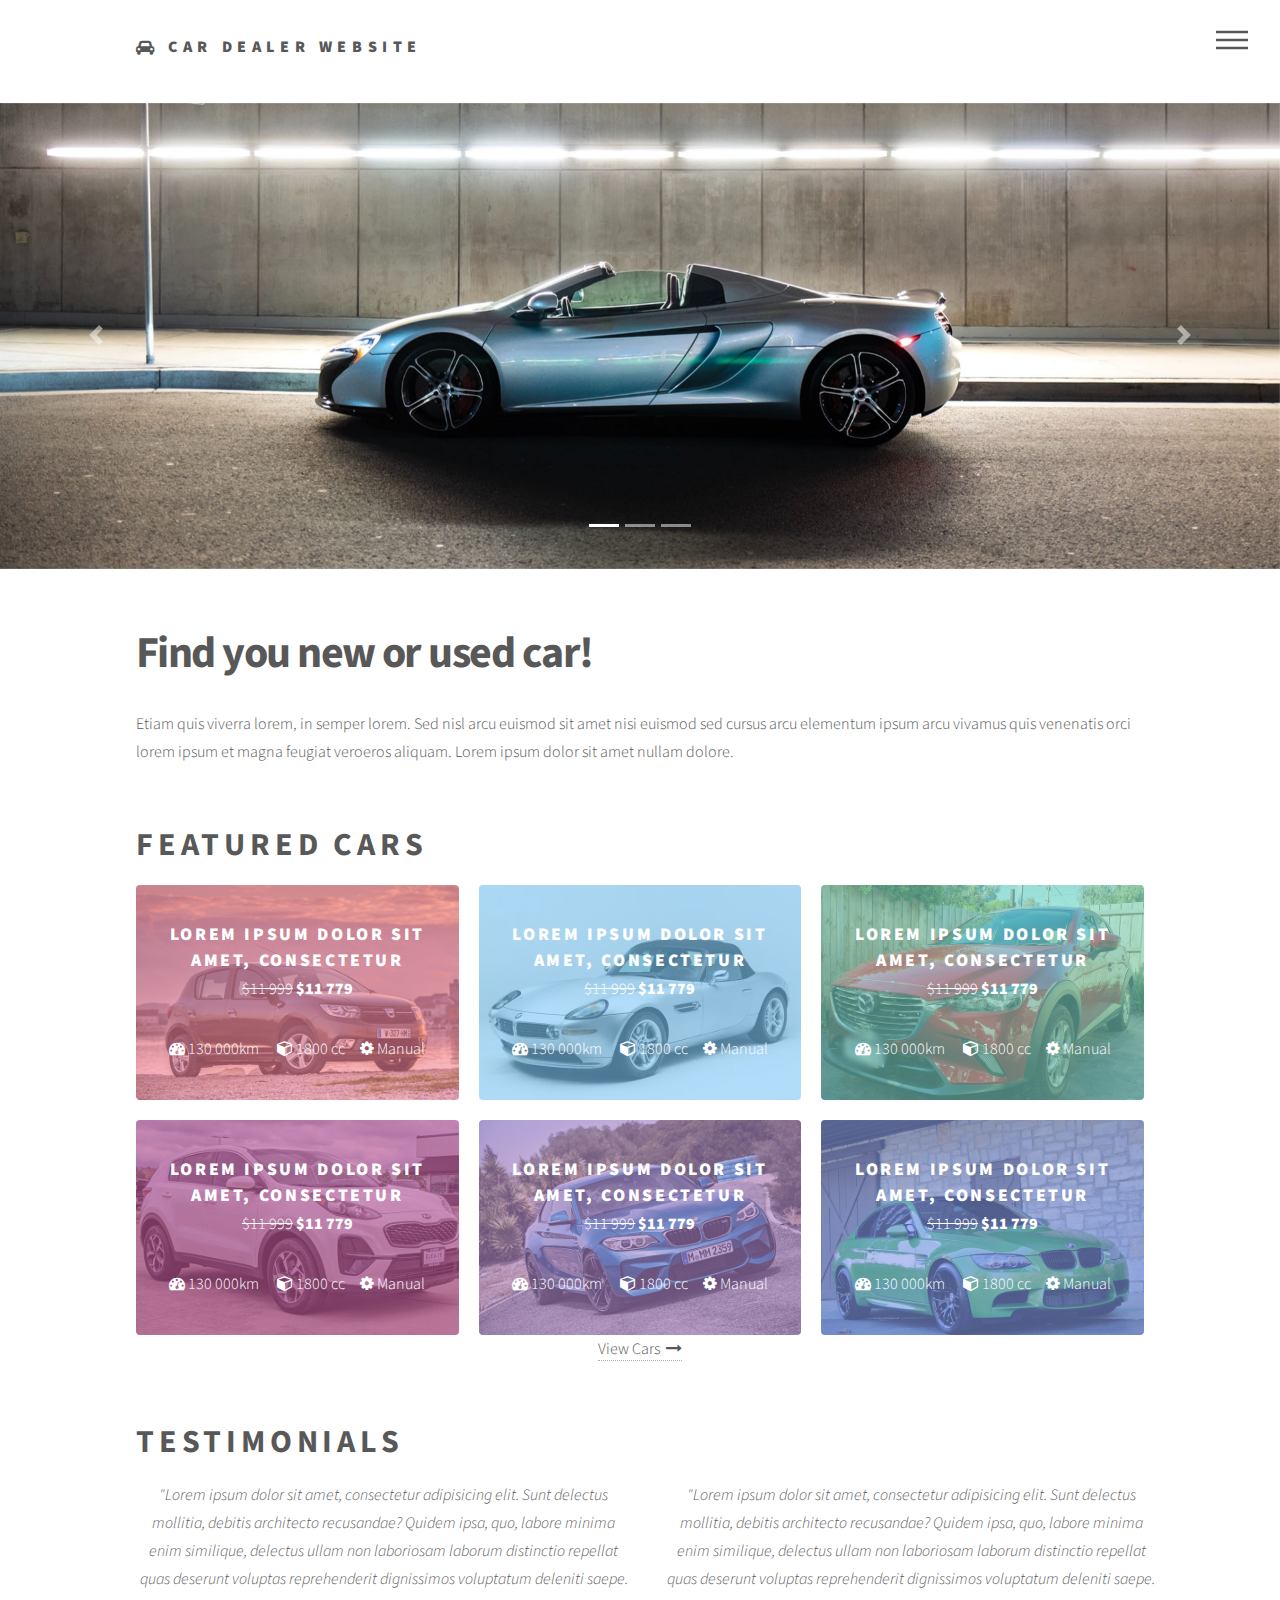
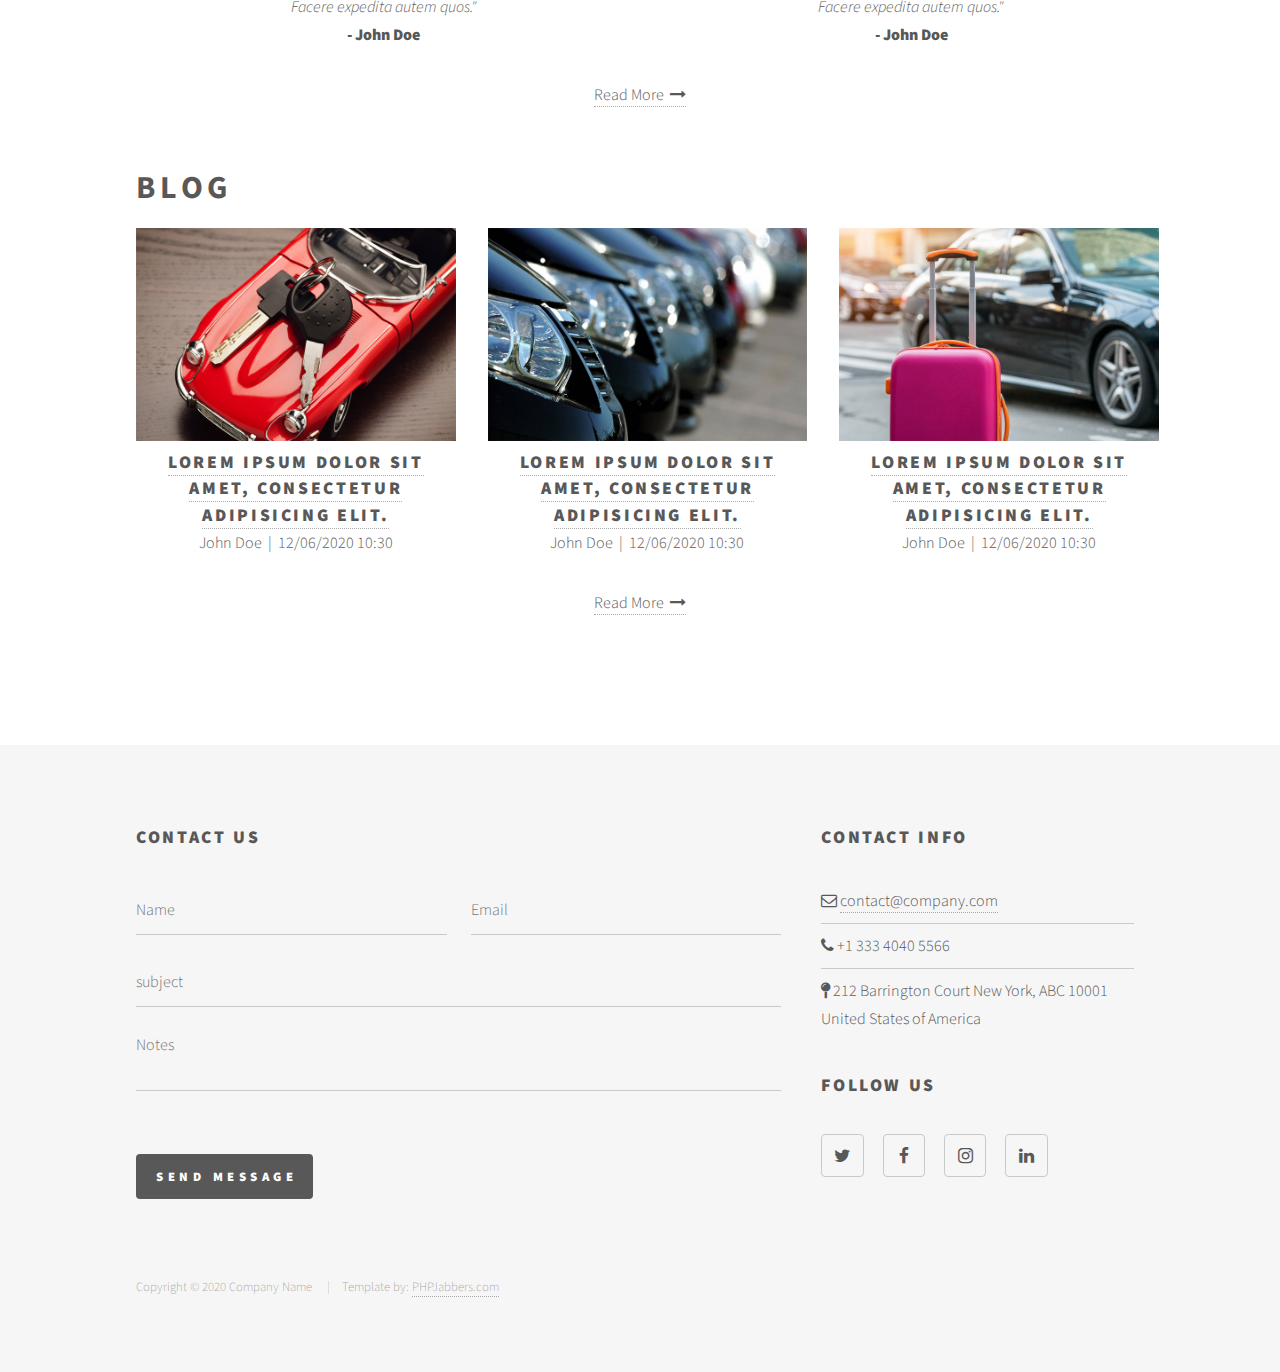
<file: cbs_tem/index.html>
<!DOCTYPE HTML>
<html>
	<head>
		<title>PHPJabbers.com | Free Car Dealer Website Template</title>
		<meta charset="utf-8" />
		<meta name="viewport" content="width=device-width, initial-scale=1, user-scalable=no" />
		<link rel="stylesheet" href="assets/bootstrap/css/bootstrap.min.css" />
		<link rel="stylesheet" href="assets/css/main.css" />
		<noscript><link rel="stylesheet" href="assets/css/noscript.css" /></noscript>
	</head>
	<body class="is-preload">
		<!-- Wrapper -->
			<div id="wrapper">

				<!-- Header -->
					<header id="header">
						<div class="inner">

							<!-- Logo -->
								<a href="index.html" class="logo">
									<span class="fa fa-car"></span> <span class="title">Car Dealer Website</span>
								</a>

							<!-- Nav -->
								<nav>
									<ul>
										<li><a href="#menu">Menu</a></li>
									</ul>
								</nav>

						</div>
					</header>

				<!-- Menu -->
					<nav id="menu">
						<h2>Menu</h2>
						<ul>
							<li><a href="index.html" class="active">Home</a></li>

							<li><a href="cars.html">Cars</a></li>

							<li>
								<a href="#" class="dropdown-toggle">About</a>

								<ul>
									<li><a href="about.html">About Us</a></li>
									<li><a href="team.html">Team</a></li>
									<li><a href="blog.html">Blog</a></li>
									<li><a href="testimonials.html">Testimonials</a></li>
									<li><a href="faq.html">FAQ</a></li>
									<li><a href="terms.html">Terms</a></li>
								</ul>
							</li>
							<li><a href="contact.html">Contact Us</a></li>
						</ul>
					</nav>

				<!-- Main -->
					<div id="main">
						<div id="carouselExampleIndicators" class="carousel slide" data-ride="carousel">
						  <ol class="carousel-indicators">
						    <li data-target="#carouselExampleIndicators" data-slide-to="0" class="active"></li>
						    <li data-target="#carouselExampleIndicators" data-slide-to="1"></li>
						    <li data-target="#carouselExampleIndicators" data-slide-to="2"></li>
						  </ol>
						  <div class="carousel-inner">
						    <div class="carousel-item active">
						      <img class="d-block w-100" src="images/slider-image-1-1920x700.jpg" alt="First slide">
						    </div>
						    <div class="carousel-item">
						      <img class="d-block w-100" src="images/slider-image-2-1920x700.jpg" alt="Second slide">
						    </div>
						    <div class="carousel-item">
						      <img class="d-block w-100" src="images/slider-image-3-1920x700.jpg" alt="Third slide">
						    </div>
						  </div>
						  <a class="carousel-control-prev" href="#carouselExampleIndicators" role="button" data-slide="prev">
						    <span class="carousel-control-prev-icon" aria-hidden="true"></span>
						    <span class="sr-only">Previous</span>
						  </a>
						  <a class="carousel-control-next" href="#carouselExampleIndicators" role="button" data-slide="next">
						    <span class="carousel-control-next-icon" aria-hidden="true"></span>
						    <span class="sr-only">Next</span>
						  </a>
						</div>

						<br>
						<br>

						<div class="inner">
							<!-- About Us -->
							<header id="inner">
								<h1>Find you new or used car!</h1>
								<p>Etiam quis viverra lorem, in semper lorem. Sed nisl arcu euismod sit amet nisi euismod sed cursus arcu elementum ipsum arcu vivamus quis venenatis orci lorem ipsum et magna feugiat veroeros aliquam. Lorem ipsum dolor sit amet nullam dolore.</p>
							</header>

							<br>

							<h2 class="h2">Featured Cars</h2>

							<!-- Cars -->
							<section class="tiles">
								<article class="style1">
									<span class="image">
										<img src="images/product-1-720x480.jpg" alt="" />
									</span>
									<a href="car-details.html">
										<h2>Lorem ipsum dolor sit amet, consectetur</h2>
										
										<p><del>$11 999</del> <strong>$11 779</strong></p>

										<p>
		                                	<i class="fa fa-dashboard"></i> 130 000km &nbsp;&nbsp;&nbsp;&nbsp;
			                                <i class="fa fa-cube"></i> 1800 cc&nbsp;&nbsp;&nbsp;&nbsp;
			                                <i class="fa fa-cog"></i> Manual
										</p>
									</a>
								</article>
								<article class="style2">
									<span class="image">
										<img src="images/product-2-720x480.jpg" alt="" />
									</span>
									<a href="car-details.html">
										<h2>Lorem ipsum dolor sit amet, consectetur</h2>
										
										<p><del>$11 999</del> <strong>$11 779</strong></p>

										<p>
		                                	<i class="fa fa-dashboard"></i> 130 000km &nbsp;&nbsp;&nbsp;&nbsp;
			                                <i class="fa fa-cube"></i> 1800 cc&nbsp;&nbsp;&nbsp;&nbsp;
			                                <i class="fa fa-cog"></i> Manual
										</p>
									</a>
								</article>
								<article class="style3">
									<span class="image">
										<img src="images/product-3-720x480.jpg" alt="" />
									</span>
									<a href="car-details.html">
										<h2>Lorem ipsum dolor sit amet, consectetur</h2>
										
										<p><del>$11 999</del> <strong>$11 779</strong></p>

										<p>
		                                	<i class="fa fa-dashboard"></i> 130 000km &nbsp;&nbsp;&nbsp;&nbsp;
			                                <i class="fa fa-cube"></i> 1800 cc&nbsp;&nbsp;&nbsp;&nbsp;
			                                <i class="fa fa-cog"></i> Manual
										</p>
									</a>
								</article>

								<article class="style4">
									<span class="image">
										<img src="images/product-4-720x480.jpg" alt="" />
									</span>
									<a href="car-details.html">
										<h2>Lorem ipsum dolor sit amet, consectetur</h2>
										
										<p><del>$11 999</del> <strong>$11 779</strong></p>

										<p>
		                                	<i class="fa fa-dashboard"></i> 130 000km &nbsp;&nbsp;&nbsp;&nbsp;
			                                <i class="fa fa-cube"></i> 1800 cc&nbsp;&nbsp;&nbsp;&nbsp;
			                                <i class="fa fa-cog"></i> Manual
										</p>
									</a>
								</article>

								<article class="style5">
									<span class="image">
										<img src="images/product-5-720x480.jpg" alt="" />
									</span>
									<a href="car-details.html">
										<h2>Lorem ipsum dolor sit amet, consectetur</h2>
										
										<p><del>$11 999</del> <strong>$11 779</strong></p>

										<p>
		                                	<i class="fa fa-dashboard"></i> 130 000km &nbsp;&nbsp;&nbsp;&nbsp;
			                                <i class="fa fa-cube"></i> 1800 cc&nbsp;&nbsp;&nbsp;&nbsp;
			                                <i class="fa fa-cog"></i> Manual
										</p>
									</a>
								</article>

								<article class="style6">
									<span class="image">
										<img src="images/product-6-720x480.jpg" alt="" />
									</span>
									<a href="car-details.html">
										<h2>Lorem ipsum dolor sit amet, consectetur</h2>
										
										<p><del>$11 999</del> <strong>$11 779</strong></p>

										<p>
		                                	<i class="fa fa-dashboard"></i> 130 000km &nbsp;&nbsp;&nbsp;&nbsp;
			                                <i class="fa fa-cube"></i> 1800 cc&nbsp;&nbsp;&nbsp;&nbsp;
			                                <i class="fa fa-cog"></i> Manual
										</p>
									</a>
								</article>
							</section>

							<p class="text-center"><a href="cars.html">View Cars &nbsp;<i class="fa fa-long-arrow-right"></i></a></p>
							
							<br>

							<h2 class="h2">Testimonials</h2>
							
							<div class="row">
								<div class="col-sm-6 text-center">
									<p class="m-n"><em>"Lorem ipsum dolor sit amet, consectetur adipisicing elit. Sunt delectus mollitia, debitis architecto recusandae? Quidem ipsa, quo, labore minima enim similique, delectus ullam non laboriosam laborum distinctio repellat quas deserunt voluptas reprehenderit dignissimos voluptatum deleniti saepe. Facere expedita autem quos."</em></p>

									<p><strong> - John Doe</strong></p>
								</div>

								<div class="col-sm-6 text-center">
									<p class="m-n"><em>"Lorem ipsum dolor sit amet, consectetur adipisicing elit. Sunt delectus mollitia, debitis architecto recusandae? Quidem ipsa, quo, labore minima enim similique, delectus ullam non laboriosam laborum distinctio repellat quas deserunt voluptas reprehenderit dignissimos voluptatum deleniti saepe. Facere expedita autem quos."</em></p>

									<p><strong>- John Doe</strong> </p>
								</div>
							</div>

							<p class="text-center"><a href="testimonials.html">Read More &nbsp;<i class="fa fa-long-arrow-right"></i></a></p>

							<br>

							<h2 class="h2">Blog</h2>
							
							<div class="row">
								<div class="col-sm-4 text-center">
									<img src="images/blog-1-720x480.jpg" class="img-fluid" alt="" />

									<h2 class="m-n"><a href="#">Lorem ipsum dolor sit amet, consectetur adipisicing elit.</a></h2>

									<p> John Doe &nbsp;|&nbsp; 12/06/2020 10:30</p>
								</div>

								<div class="col-sm-4 text-center">
									<img src="images/blog-2-720x480.jpg" class="img-fluid" alt="" />

									<h2 class="m-n"><a href="#">Lorem ipsum dolor sit amet, consectetur adipisicing elit.</a></h2>

									<p> John Doe &nbsp;|&nbsp; 12/06/2020 10:30</p>
								</div>

								<div class="col-sm-4 text-center">
									<img src="images/blog-3-720x480.jpg" class="img-fluid" alt="" />

									<h2 class="m-n"><a href="#">Lorem ipsum dolor sit amet, consectetur adipisicing elit.</a></h2>

									<p> John Doe &nbsp;|&nbsp; 12/06/2020 10:30</p>
								</div>
							</div>

							<p class="text-center"><a href="blog.html">Read More &nbsp;<i class="fa fa-long-arrow-right"></i></a></p>

							
						</div>
					</div>

				<!-- Footer -->
					<footer id="footer">
						<div class="inner">
							<section>
								<h2>Contact Us</h2>
								<form method="post" action="#">
									<div class="fields">
										<div class="field half">
											<input type="text" name="name" id="name" placeholder="Name" />
										</div>

										<div class="field half">
											<input type="text" name="email" id="email" placeholder="Email" />
										</div>

										<div class="field">
											<input type="text" name="subject" id="subject" placeholder="subject" />
										</div>

										<div class="field">
											<textarea name="message" id="message" rows="3" placeholder="Notes"></textarea>
										</div>

										<div class="field text-right">
											<label>&nbsp;</label>

											<ul class="actions">
												<li><input type="submit" value="Send Message" class="primary" /></li>
											</ul>
										</div>
									</div>
								</form>
							</section>
							<section>
								<h2>Contact Info</h2>

								<ul class="alt">
									<li><span class="fa fa-envelope-o"></span> <a href="#">contact@company.com</a></li>
									<li><span class="fa fa-phone"></span> +1 333 4040 5566 </li>
									<li><span class="fa fa-map-pin"></span> 212 Barrington Court New York, ABC 10001 United States of America</li>
								</ul>

								<h2>Follow Us</h2>

								<ul class="icons">
									<li><a href="#" class="icon style2 fa-twitter"><span class="label">Twitter</span></a></li>
									<li><a href="#" class="icon style2 fa-facebook"><span class="label">Facebook</span></a></li>
									<li><a href="#" class="icon style2 fa-instagram"><span class="label">Instagram</span></a></li>
									<li><a href="#" class="icon style2 fa-linkedin"><span class="label">LinkedIn</span></a></li>
								</ul>
							</section>

							<ul class="copyright">
								<li>Copyright © 2020 Company Name </li>
								<li>Template by: <a href="https://www.phpjabbers.com/">PHPJabbers.com</a></li>
							</ul>
						</div>
					</footer>

			</div>

		<!-- Scripts -->
			<script src="assets/js/jquery.min.js"></script>
			<script src="assets/bootstrap/js/bootstrap.bundle.min.js"></script>
			<script src="assets/js/jquery.scrolly.min.js"></script>
			<script src="assets/js/jquery.scrollex.min.js"></script>
			<script src="assets/js/main.js"></script>

	</body>
</html>
</file>
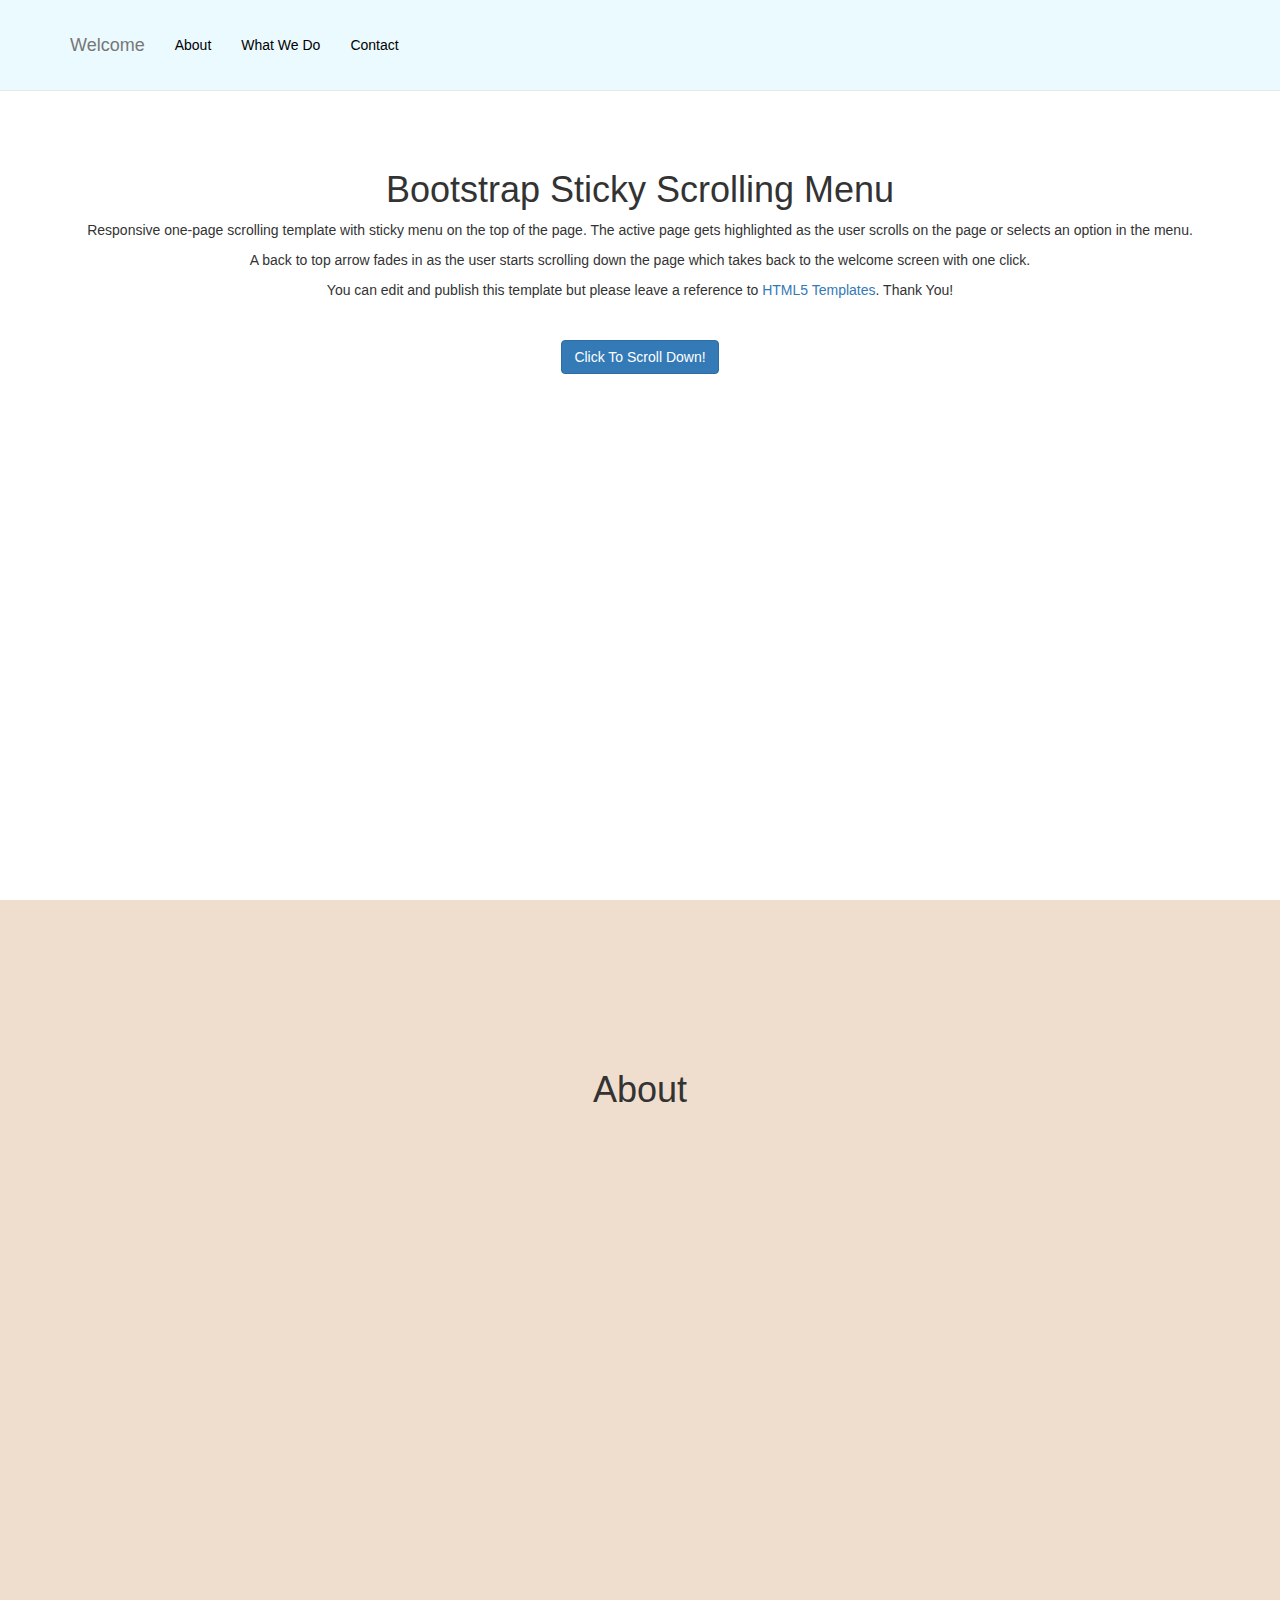
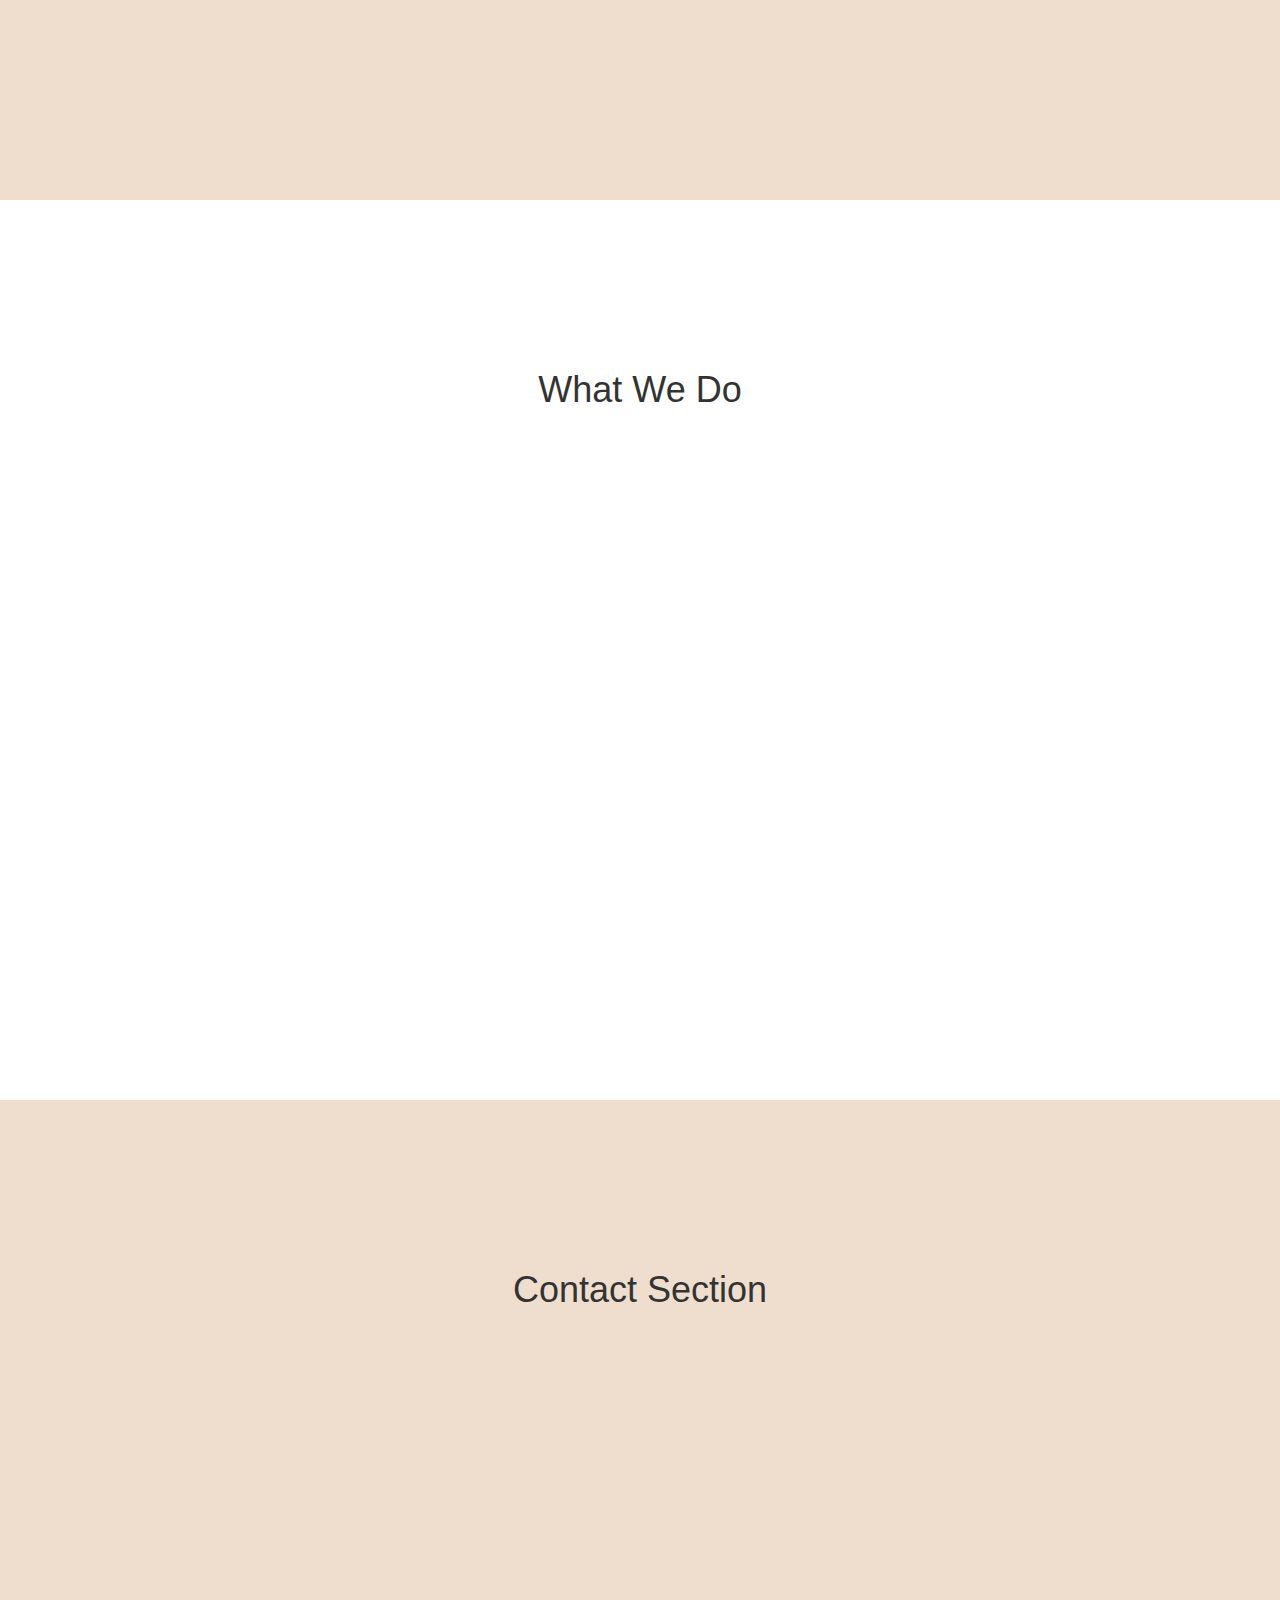
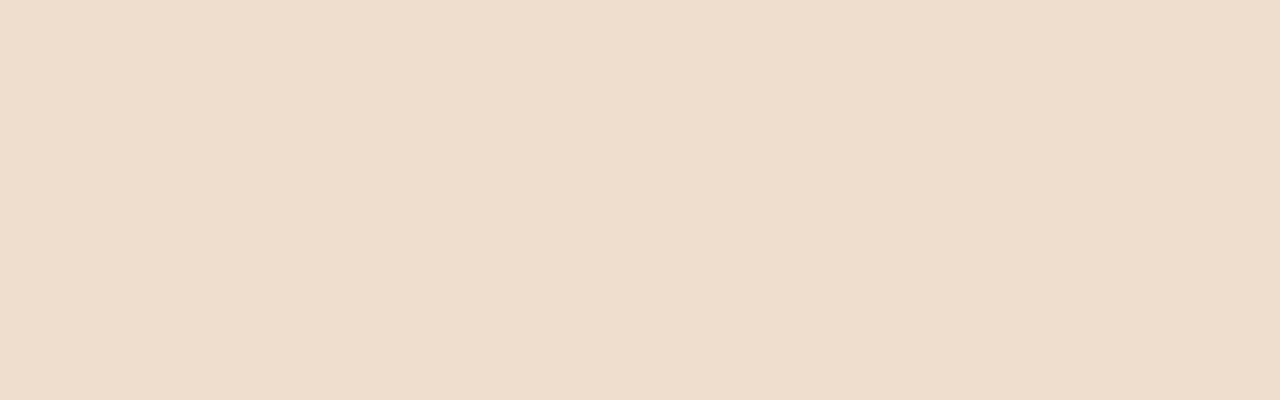
<file: tem2/index.html>
<!doctype html>
<html lang="en" class="no-js">
<head>
    <meta charset="utf-8">
    <meta http-equiv="x-ua-compatible" content="ie=edge">
    <meta name="viewport" content="width=device-width, initial-scale=1">
    
    <title>Bootstrap Template With Sticky Menu</title>
    <meta name="description" content="Simplified Bootstrap template with sticky menu">
    <link href="css/bootstrap.min.css" rel="stylesheet">
    <link href="css/sticky-menu.css" rel="stylesheet">
</head>
<body id="page-top" data-spy="scroll" data-target=".navbar-fixed-top">
    <nav class="navbar navbar-default navbar-fixed-top" role="navigation">
        <div class="container">
            <div class="navbar-header page-scroll">
                <button type="button" class="navbar-toggle" data-toggle="collapse" data-target=".navbar-ex1-collapse">
                    <span class="sr-only">Toggle menu</span>
                    <span class="icon-bar"></span>
                    <span class="icon-bar"></span>
                    <span class="icon-bar"></span>
                </button>
                <a class="navbar-brand page-scroll" href="#page-top">Welcome</a>
            </div>

            <div class="collapse navbar-collapse navbar-ex1-collapse">
                <ul class="nav navbar-nav">
                    <li class="hidden">
                        <a class="page-scroll" href="#page-top"></a>
                    </li>
                    <li>
                        <a class="page-scroll" href="#about">About</a>
                    </li>
                    <li>
                        <a class="page-scroll" href="#whatwedo">What We Do</a>
                    </li>
                    <li>
                        <a class="page-scroll" href="#contact">Contact</a>
                    </li>
                </ul>
            </div>	<!-- .navbar-collapse -->
        </div>		<!-- .container -->
    </nav>
    <!-- Welcome   -->
    <section id="welcome" class="welcome-section">
        <div class="container">
            <div class="row">
                <div class="col-lg-12">
                    <h1>Bootstrap Sticky Scrolling Menu</h1>
                    <p>Responsive one-page scrolling template with sticky menu on the top of the page. The active page gets highlighted as the user scrolls on the page or selects an option in the menu.</p>
					<p>A back to top arrow fades in as the user starts scrolling down the page which takes back to the welcome screen with one click.</p>
					<p>You can edit and publish this template but please leave a reference to <a href="https://html5-templates.com/" target="_blank" rel="nofollow">HTML5 Templates</a>. Thank You!</p>
					<p>&nbsp;</p>
                    <a class="btn btn-primary page-scroll" href="#about">Click To Scroll Down!</a>
                </div>
            </div>
        </div>
    </section>

    <!-- About -->
    <section id="about" class="about-section">
        <div class="container">
            <div class="row">
                <div class="col-lg-12">
                    <h1>About</h1>
                </div>
            </div>
        </div>
    </section>

    <!-- What we do Section -->
    <section id="whatwedo" class="whatwedo-section">
        <div class="container">
            <div class="row">
                <div class="col-lg-12">
                    <h1>What We Do</h1>
                </div>
            </div>
        </div>
    </section>

    <!-- Contact Section -->
    <section id="contact" class="contact-section">
        <div class="container">
            <div class="row">
                <div class="col-lg-12">
                    <h1>Contact Section</h1>
                </div>
            </div>
        </div>
    </section>
	
	<a id="back2Top" title="Back to top" href="#">&#10148;</a>
	
    <!-- jQuery -->
    <script src="js/jquery.js"></script>

    <!-- Bootstrap Core JavaScript -->
    <script src="js/bootstrap.min.js"></script>

    <!-- Scrolling Nav JavaScript -->
    <script src="js/jquery.easing.min.js"></script>
    <script src="js/sticky-menu.js"></script>

</body>

</html>
</file>
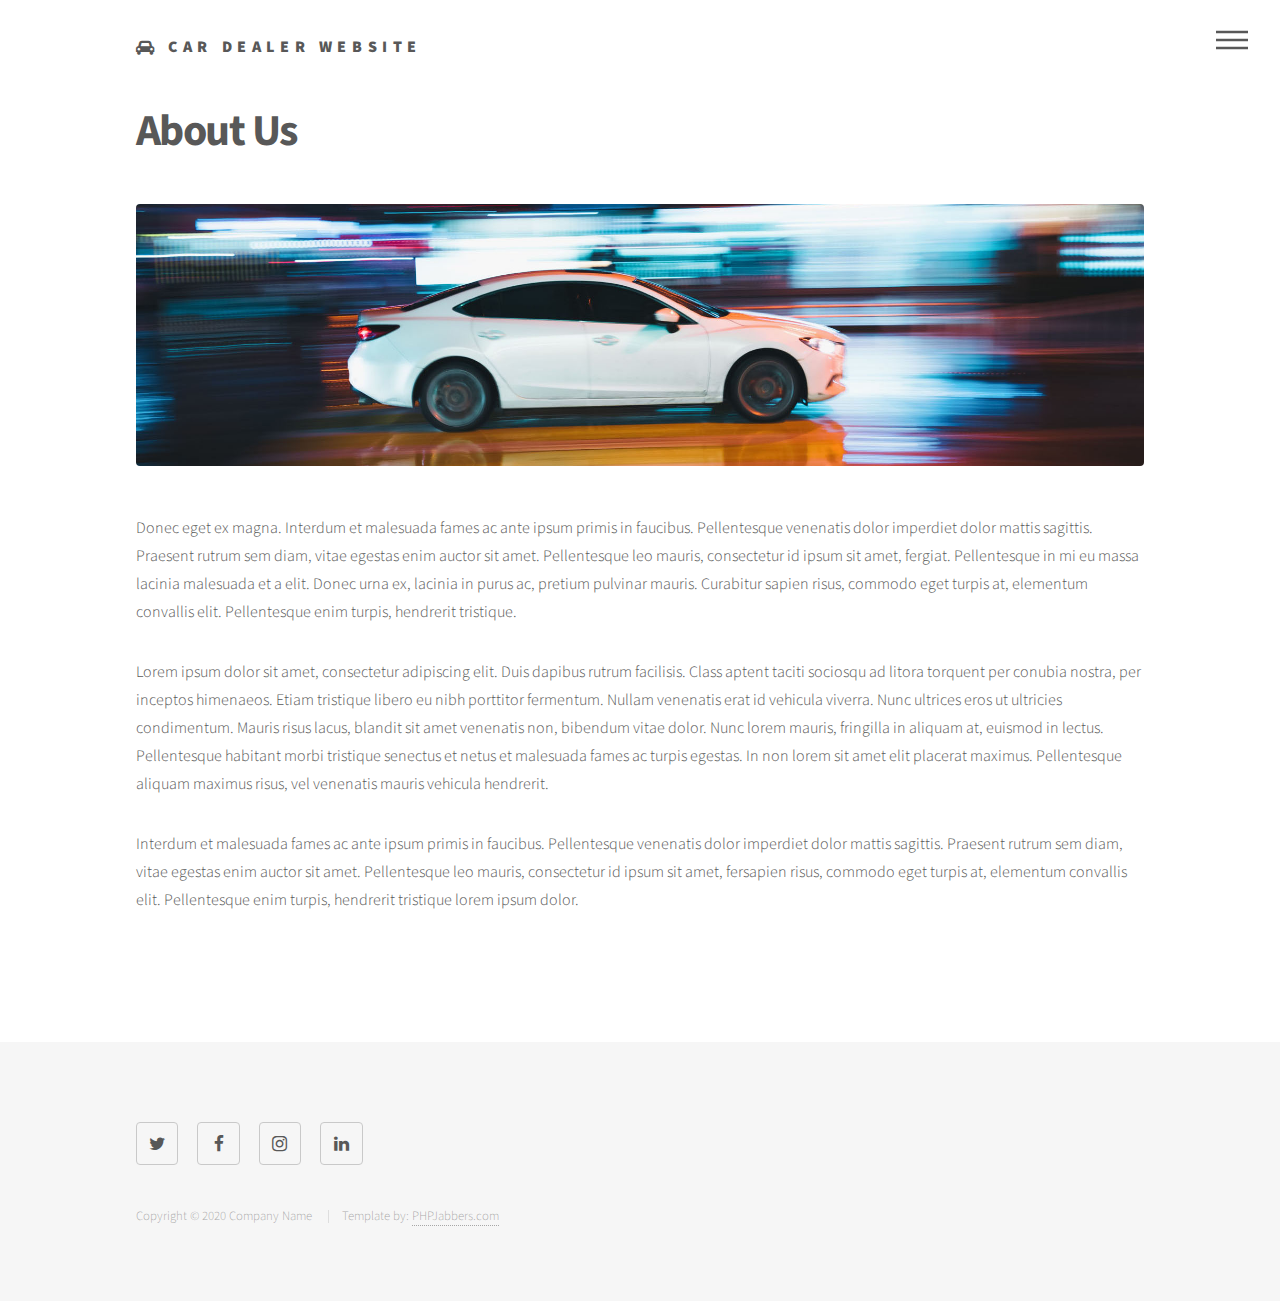
<file: cbs_tem/about.html>
<!DOCTYPE HTML>
<html>
	<head>
		<title>PHPJabbers.com | Free Car Dealer Website Template</title>
		<meta charset="utf-8" />
		<meta name="viewport" content="width=device-width, initial-scale=1, user-scalable=no" />
		<link rel="stylesheet" href="assets/bootstrap/css/bootstrap.min.css" />
		<link rel="stylesheet" href="assets/css/main.css" />
		<noscript><link rel="stylesheet" href="assets/css/noscript.css" /></noscript>
	</head>
	<body class="is-preload">
		<!-- Wrapper -->
			<div id="wrapper">

				<!-- Header -->
				<header id="header">
					<div class="inner">

						<!-- Logo -->
							<a href="index.html" class="logo">
								<span class="fa fa-car"></span> <span class="title">Car Dealer Website</span>
							</a>

						<!-- Nav -->
							<nav>
								<ul>
									<li><a href="#menu">Menu</a></li>
								</ul>
							</nav>

					</div>
				</header>

			<!-- Menu -->
				<nav id="menu">
					<h2>Menu</h2>
					<ul>
						<li><a href="index.html">Home</a></li>

						<li><a href="cars.html">Cars</a></li>

						<li>
							<a href="#" class="dropdown-toggle">About</a>

							<ul>
								<li class="active"><a href="about.html">About Us</a></li>
								<li><a href="team.html">Team</a></li>
								<li><a href="blog.html">Blog</a></li>
								<li><a href="testimonials.html">Testimonials</a></li>
								<li><a href="faq.html">FAQ</a></li>
								<li><a href="terms.html">Terms</a></li>
							</ul>
						</li>
						<li><a href="contact.html">Contact Us</a></li>
					</ul>
				</nav>

				<!-- Main -->
					<div id="main">
						<div class="inner">
							<h1>About Us</h1>

							<div class="image main">
								<img src="images/banner-image-1-1920x500.jpg" class="img-fluid" alt="" />
							</div>

							<p>Donec eget ex magna. Interdum et malesuada fames ac ante ipsum primis in faucibus. Pellentesque venenatis dolor imperdiet dolor mattis sagittis. Praesent rutrum sem diam, vitae egestas enim auctor sit amet. Pellentesque leo mauris, consectetur id ipsum sit amet, fergiat. Pellentesque in mi eu massa lacinia malesuada et a elit. Donec urna ex, lacinia in purus ac, pretium pulvinar mauris. Curabitur sapien risus, commodo eget turpis at, elementum convallis elit. Pellentesque enim turpis, hendrerit tristique.</p>
							<p>Lorem ipsum dolor sit amet, consectetur adipiscing elit. Duis dapibus rutrum facilisis. Class aptent taciti sociosqu ad litora torquent per conubia nostra, per inceptos himenaeos. Etiam tristique libero eu nibh porttitor fermentum. Nullam venenatis erat id vehicula viverra. Nunc ultrices eros ut ultricies condimentum. Mauris risus lacus, blandit sit amet venenatis non, bibendum vitae dolor. Nunc lorem mauris, fringilla in aliquam at, euismod in lectus. Pellentesque habitant morbi tristique senectus et netus et malesuada fames ac turpis egestas. In non lorem sit amet elit placerat maximus. Pellentesque aliquam maximus risus, vel venenatis mauris vehicula hendrerit.</p>
							<p>Interdum et malesuada fames ac ante ipsum primis in faucibus. Pellentesque venenatis dolor imperdiet dolor mattis sagittis. Praesent rutrum sem diam, vitae egestas enim auctor sit amet. Pellentesque leo mauris, consectetur id ipsum sit amet, fersapien risus, commodo eget turpis at, elementum convallis elit. Pellentesque enim turpis, hendrerit tristique lorem ipsum dolor.</p>
						</div>
					</div>

				<!-- Footer -->
					<footer id="footer">
						<div class="inner">
							<section>
								<ul class="icons">
									<li><a href="#" class="icon style2 fa-twitter"><span class="label">Twitter</span></a></li>
									<li><a href="#" class="icon style2 fa-facebook"><span class="label">Facebook</span></a></li>
									<li><a href="#" class="icon style2 fa-instagram"><span class="label">Instagram</span></a></li>
									<li><a href="#" class="icon style2 fa-linkedin"><span class="label">LinkedIn</span></a></li>
								</ul>

								&nbsp;
							</section>

							<ul class="copyright">
								<li>Copyright © 2020 Company Name </li>
								<li>Template by: <a href="https://www.phpjabbers.com/">PHPJabbers.com</a></li>
							</ul>
						</div>
					</footer>

			</div>

		<!-- Scripts -->
			<script src="assets/js/jquery.min.js"></script>
			<script src="assets/bootstrap/js/bootstrap.bundle.min.js"></script>
			<script src="assets/js/jquery.scrolly.min.js"></script>
			<script src="assets/js/jquery.scrollex.min.js"></script>
			<script src="assets/js/main.js"></script>
	</body>
</html>
</file>
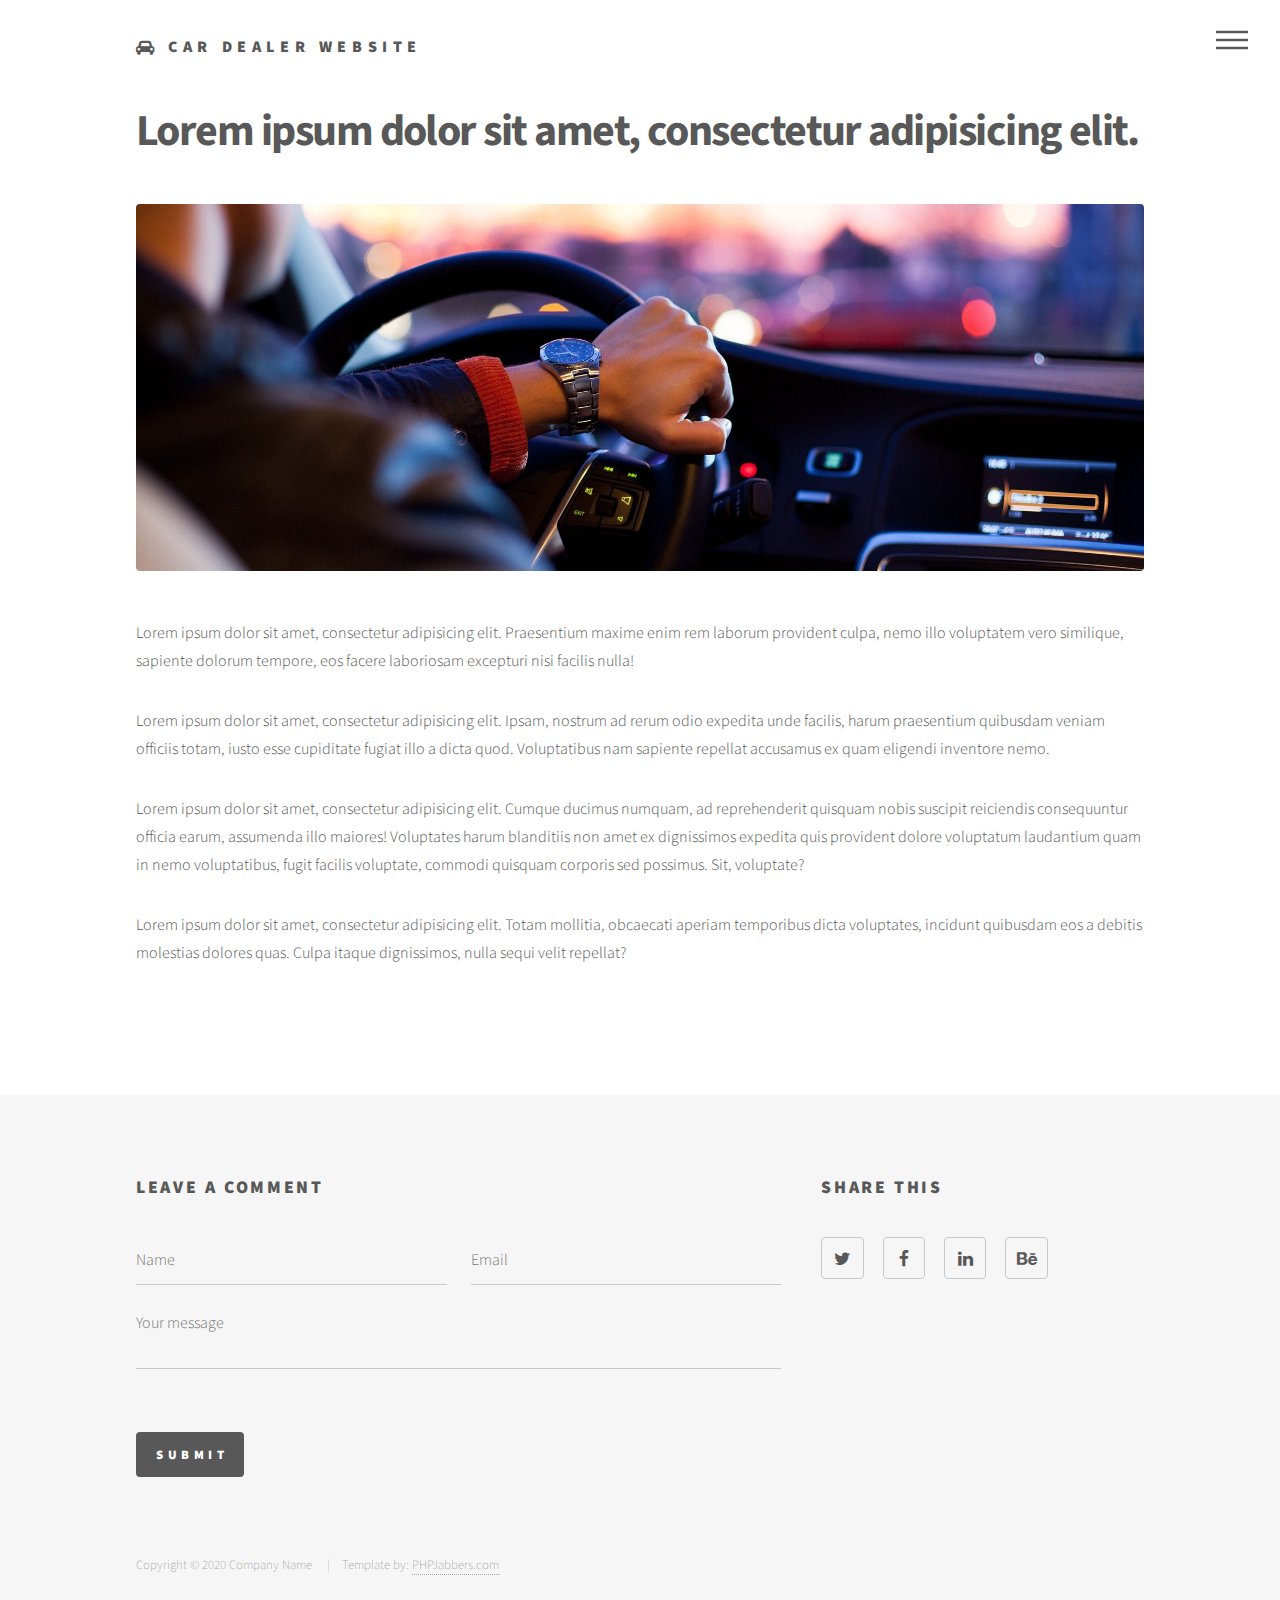
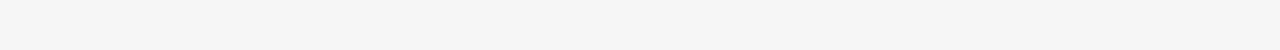
<file: cbs_tem/blog-post.html>
<!DOCTYPE HTML>
<html>
	<head>
		<title>PHPJabbers.com | Free Car Dealer Website Template</title>
		<meta charset="utf-8" />
		<meta name="viewport" content="width=device-width, initial-scale=1, user-scalable=no" />
		<link rel="stylesheet" href="assets/bootstrap/css/bootstrap.min.css" />
		<link rel="stylesheet" href="assets/css/main.css" />
		<noscript><link rel="stylesheet" href="assets/css/noscript.css" /></noscript>
	</head>
	<body class="is-preload">
		<!-- Wrapper -->
			<div id="wrapper">

				<!-- Header -->
					<header id="header">
						<div class="inner">

							<!-- Logo -->
								<a href="index.html" class="logo">
									<span class="fa fa-car"></span> <span class="title">Car Dealer Website</span>
								</a>

							<!-- Nav -->
								<nav>
									<ul>
										<li><a href="#menu">Menu</a></li>
									</ul>
								</nav>

						</div>
					</header>

				<!-- Menu -->
					<nav id="menu">
						<h2>Menu</h2>
						<ul>
							<li><a href="index.html">Home</a></li>

							<li><a href="cars.html">Cars</a></li>

							<li>
								<a href="#" class="dropdown-toggle">About</a>

								<ul>
									<li><a href="about.html">About Us</a></li>
									<li><a href="team.html">Team</a></li>
									<li><a href="blog.html" class="active">Blog</a></li>
									<li><a href="testimonials.html">Testimonials</a></li>
									<li><a href="faq.html">FAQ</a></li>
									<li><a href="terms.html">Terms</a></li>
								</ul>
							</li>
							<li><a href="contact.html">Contact Us</a></li>
						</ul>
					</nav>

				<!-- Main -->
					<div id="main">
						<div class="inner">
							<h1>Lorem ipsum dolor sit amet, consectetur adipisicing elit.</h1>

							<div class="image main">
								<img src="images/blog-fullscreen-1-1920x700.jpg" class="img-fluid" alt="" />
							</div>

							<p>Lorem ipsum dolor sit amet, consectetur adipisicing elit. Praesentium maxime enim rem laborum provident culpa, nemo illo voluptatem vero similique, sapiente dolorum tempore, eos facere laboriosam excepturi nisi facilis nulla!</p>

							<p>Lorem ipsum dolor sit amet, consectetur adipisicing elit. Ipsam, nostrum ad rerum odio expedita unde facilis, harum praesentium quibusdam veniam officiis totam, iusto esse cupiditate fugiat illo a dicta quod. Voluptatibus nam sapiente repellat accusamus ex quam eligendi inventore nemo.</p>
							
							<p>Lorem ipsum dolor sit amet, consectetur adipisicing elit. Cumque ducimus numquam, ad reprehenderit quisquam nobis suscipit reiciendis consequuntur officia earum, assumenda illo maiores! Voluptates harum blanditiis non amet ex dignissimos expedita quis provident dolore voluptatum laudantium quam in nemo voluptatibus, fugit facilis voluptate, commodi quisquam corporis sed possimus. Sit, voluptate?</p>

							<p>Lorem ipsum dolor sit amet, consectetur adipisicing elit. Totam mollitia, obcaecati aperiam temporibus dicta voluptates, incidunt quibusdam eos a debitis molestias dolores quas. Culpa itaque dignissimos, nulla sequi velit repellat?</p>
						</div>
					</div>

				<!-- Footer -->
					<footer id="footer">
						<div class="inner">
							<section>
								<h2>Leave a comment</h2>
								
								<form method="post" action="#">
									<div class="fields">
										<div class="field half">
											<input type="text" name="name" id="name" placeholder="Name" />
										</div>

										<div class="field half">
											<input type="text" name="email" id="email" placeholder="Email" />
										</div>

										<div class="field">
											<textarea name="message" id="message" rows="3" placeholder="Your message"></textarea>
										</div>

										<div class="field text-right">
											<label>&nbsp;</label>

											<ul class="actions">
												<li><input type="submit" value="Submit" class="primary" /></li>
											</ul>
										</div>
									</div>
								</form>
							</section>
							<section>

								<h2>Share This</h2>

								<ul class="icons">
									<li><a href="#" class="icon style2 fa-twitter"><span class="label">Twitter</span></a></li>
									<li><a href="#" class="icon style2 fa-facebook"><span class="label">Facebook</span></a></li>
									<li><a href="#" class="icon style2 fa-linkedin"><span class="label">LinkedIn</span></a></li>
									<li><a href="#" class="icon style2 fa-behance"><span class="label">Behance</span></a></li>
								</ul>
							</section>

							<ul class="copyright">
								<li>Copyright © 2020 Company Name </li>
								<li>Template by: <a href="https://www.phpjabbers.com/">PHPJabbers.com</a></li>
							</ul>
						</div>
					</footer>

			</div>

		<!-- Scripts -->
			<script src="assets/js/jquery.min.js"></script>
			<script src="assets/bootstrap/js/bootstrap.bundle.min.js"></script>
			<script src="assets/js/jquery.scrolly.min.js"></script>
			<script src="assets/js/jquery.scrollex.min.js"></script>
			<script src="assets/js/main.js"></script>

	</body>
</html>
</file>
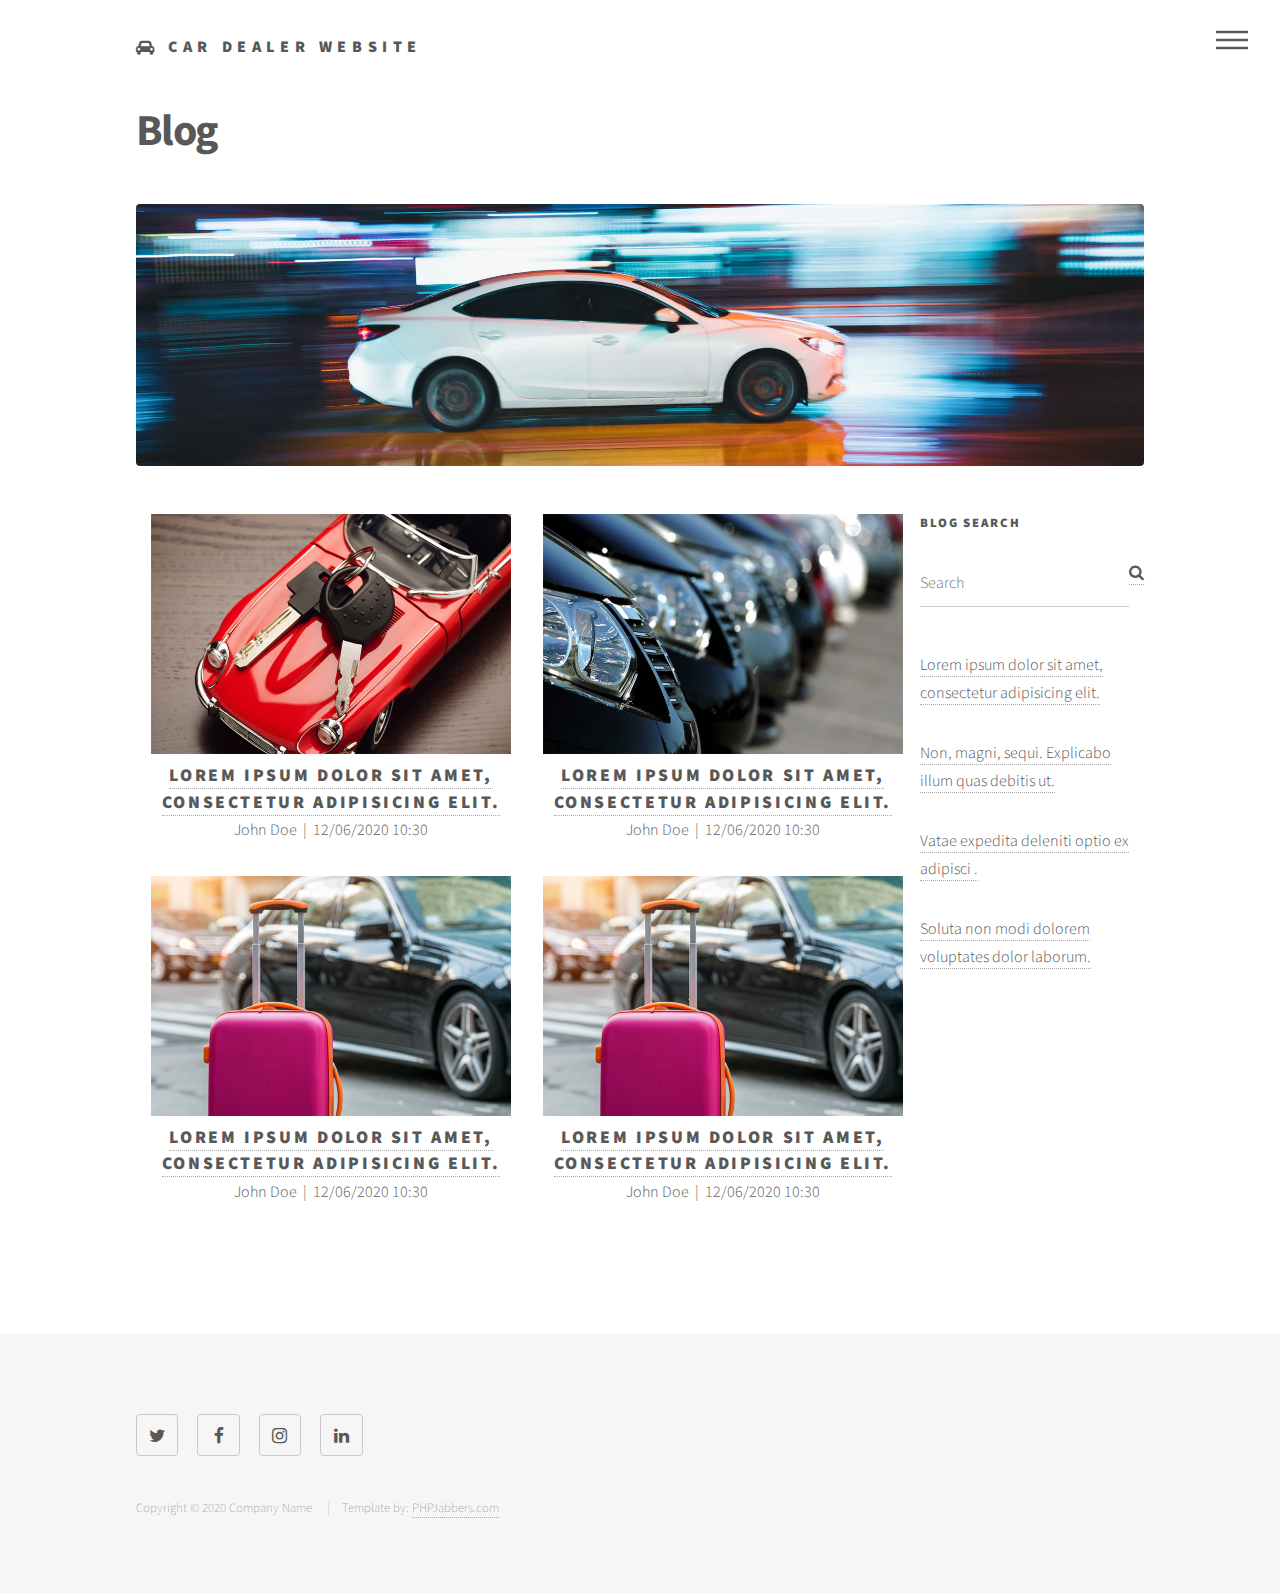
<file: cbs_tem/blog.html>
<!DOCTYPE HTML>
<html>
	<head>
		<title>PHPJabbers.com | Free Car Dealer Website Template</title>
		<meta charset="utf-8" />
		<meta name="viewport" content="width=device-width, initial-scale=1, user-scalable=no" />
		<link rel="stylesheet" href="assets/bootstrap/css/bootstrap.min.css" />
		<link rel="stylesheet" href="assets/css/main.css" />
		<noscript><link rel="stylesheet" href="assets/css/noscript.css" /></noscript>
	</head>
	<body class="is-preload">
		<!-- Wrapper -->
			<div id="wrapper">

				<!-- Header -->
					<header id="header">
						<div class="inner">

							<!-- Logo -->
								<a href="index.html" class="logo">
									<span class="fa fa-car"></span> <span class="title">Car Dealer Website</span>
								</a>

							<!-- Nav -->
								<nav>
									<ul>
										<li><a href="#menu">Menu</a></li>
									</ul>
								</nav>

						</div>
					</header>

				<!-- Menu -->
					<nav id="menu">
						<h2>Menu</h2>
						<ul>
							<li><a href="index.html">Home</a></li>

							<li><a href="cars.html">Cars</a></li>

							<li>
								<a href="#" class="dropdown-toggle">About</a>

								<ul>
									<li><a href="about.html">About Us</a></li>
									<li><a href="team.html">Team</a></li>
									<li><a href="blog.html" class="active">Blog</a></li>
									<li><a href="testimonials.html">Testimonials</a></li>
									<li><a href="faq.html">FAQ</a></li>
									<li><a href="terms.html">Terms</a></li>
								</ul>
							</li>
							<li><a href="contact.html">Contact Us</a></li>
						</ul>
					</nav>

				<!-- Main -->
					<div id="main">
						<div class="inner">
							<h1>Blog</h1>

							<div class="image main">
								<img src="images/banner-image-6-1920x500.jpg" class="img-fluid" alt="" />
							</div>
							
							<div class="container-fluid">
								<div class="row">
									<div class="col-9">
										<div class="row">
											<div class="col-sm-6 text-center">
												<img src="images/blog-1-720x480.jpg" class="img-fluid" alt="" />

												<h2 class="m-n"><a href="blog-post.html">Lorem ipsum dolor sit amet, consectetur adipisicing elit.</a></h2>

												<p> John Doe &nbsp;|&nbsp; 12/06/2020 10:30</p>
											</div>

											<div class="col-sm-6 text-center">
												<img src="images/blog-2-720x480.jpg" class="img-fluid" alt="" />

												<h2 class="m-n"><a href="blog-post.html">Lorem ipsum dolor sit amet, consectetur adipisicing elit.</a></h2>

												<p> John Doe &nbsp;|&nbsp; 12/06/2020 10:30</p>
											</div>

											<div class="col-sm-6 text-center">
												<img src="images/blog-3-720x480.jpg" class="img-fluid" alt="" />

												<h2 class="m-n"><a href="blog-post.html">Lorem ipsum dolor sit amet, consectetur adipisicing elit.</a></h2>

												<p> John Doe &nbsp;|&nbsp; 12/06/2020 10:30</p>
											</div>

											<div class="col-sm-6 text-center">
												<img src="images/blog-3-720x480.jpg" class="img-fluid" alt="" />

												<h2 class="m-n"><a href="blog-post.html">Lorem ipsum dolor sit amet, consectetur adipisicing elit.</a></h2>

												<p> John Doe &nbsp;|&nbsp; 12/06/2020 10:30</p>
											</div>
										</div>
									</div>

									<div class="col-3">
										<div class="form-group">
				                            <h4>Blog Search</h4>
				                        </div>

										<div class="form-group">
				                            <div class="input-group">
				                                <input type="text" class="form-control" placeholder="Search" aria-label="Search" aria-describedby="basic-addon2">

				                                <span class="input-group-addon"><a href="#"><i class="fa fa-search"></i></a></span>
				                            </div>
				                        </div>

				                        <br>

				                        <p><a href="#">Lorem ipsum dolor sit amet, consectetur adipisicing elit.</a></p>

				                        <p><a href="#">Non, magni, sequi. Explicabo illum quas debitis ut.</a></p>

				                        <p><a href="#">Vatae expedita deleniti optio ex adipisci . </a></p>

				                        <p><a href="#">Soluta non modi dolorem voluptates dolor laborum.</a></p>
									</div>
								</div>
							</div>
						</div>
					</div>

				<!-- Footer -->
					<footer id="footer">
						<div class="inner">
							<section>
								<ul class="icons">
									<li><a href="#" class="icon style2 fa-twitter"><span class="label">Twitter</span></a></li>
									<li><a href="#" class="icon style2 fa-facebook"><span class="label">Facebook</span></a></li>
									<li><a href="#" class="icon style2 fa-instagram"><span class="label">Instagram</span></a></li>
									<li><a href="#" class="icon style2 fa-linkedin"><span class="label">LinkedIn</span></a></li>
								</ul>

								&nbsp;
							</section>

							<ul class="copyright">
								<li>Copyright © 2020 Company Name </li>
								<li>Template by: <a href="https://www.phpjabbers.com/">PHPJabbers.com</a></li>
							</ul>
						</div>
					</footer>

			</div>

		<!-- Scripts -->
			<script src="assets/js/jquery.min.js"></script>
			<script src="assets/bootstrap/js/bootstrap.bundle.min.js"></script>
			<script src="assets/js/jquery.scrolly.min.js"></script>
			<script src="assets/js/jquery.scrollex.min.js"></script>
			<script src="assets/js/main.js"></script>

	</body>
</html>
</file>
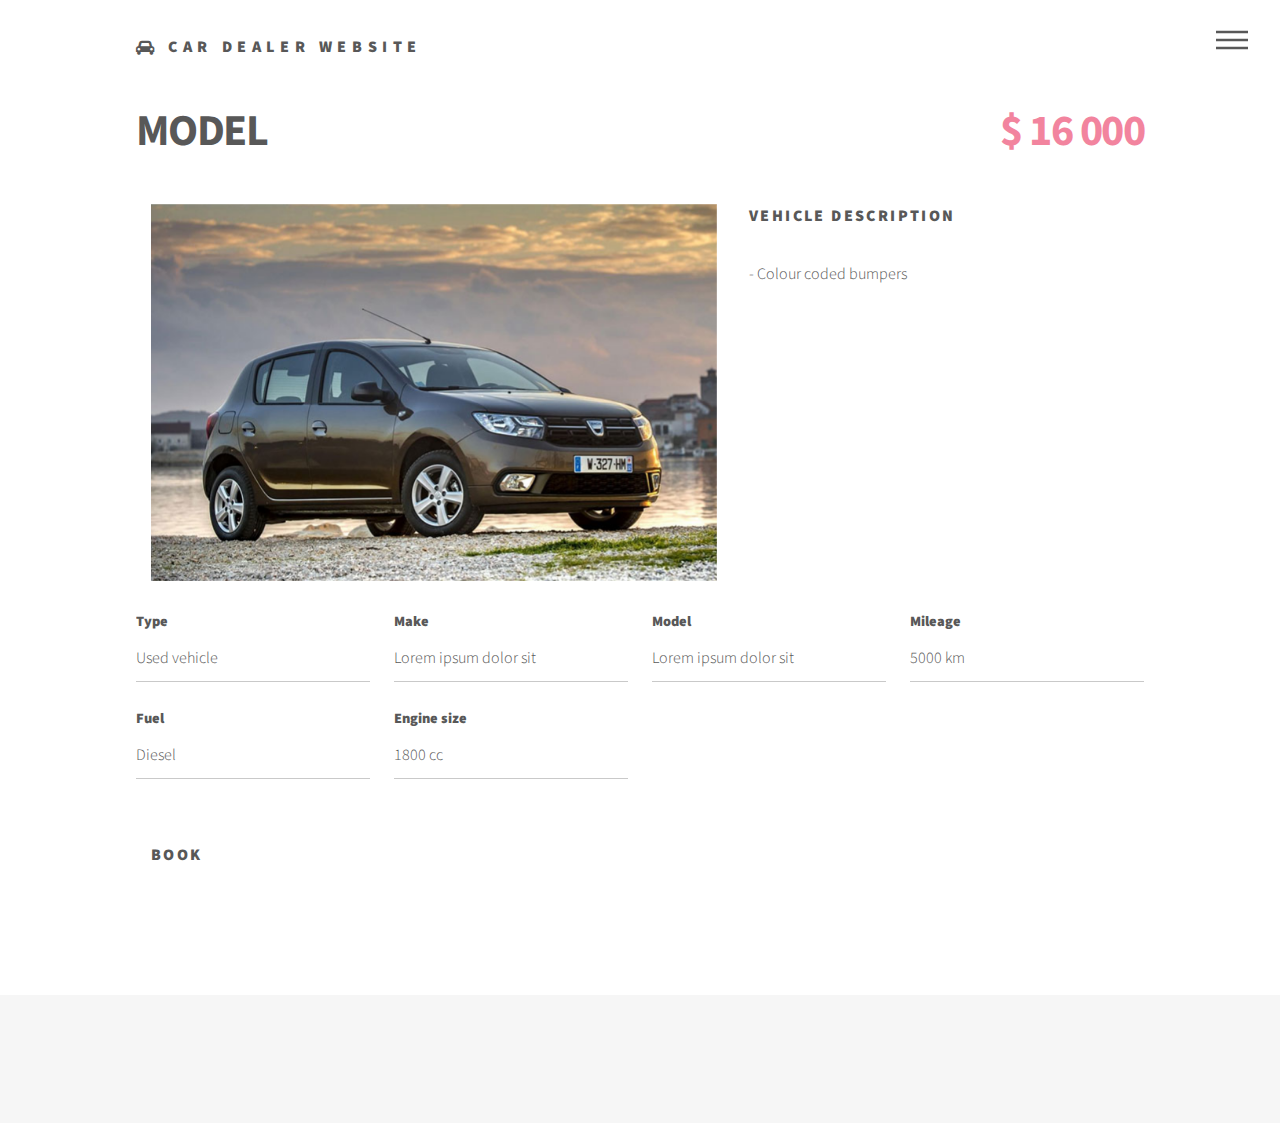
<file: cbs_tem/car-details.html>
<!DOCTYPE HTML>
<html>
	<head>
		<title>PHPJabbers.com | Free Car Dealer Website Template</title>
		<meta charset="utf-8" />
		<meta name="viewport" content="width=device-width, initial-scale=1, user-scalable=no" />
		<link rel="stylesheet" href="assets/bootstrap/css/bootstrap.min.css" />
		<link rel="stylesheet" href="assets/css/main.css" />
		<noscript><link rel="stylesheet" href="assets/css/noscript.css" /></noscript>
	</head>
	<body class="is-preload">
		<!-- Wrapper -->
			<div id="wrapper">

				<!-- Header -->
					<header id="header">
						<div class="inner">

							<!-- Logo -->
								<a href="index.html" class="logo">
									<span class="fa fa-car"></span> <span class="title">Car Dealer Website</span>
								</a>

							<!-- Nav -->
								<nav>
									<ul>
										<li><a href="#menu">Menu</a></li>
									</ul>
								</nav>

						</div>
					</header>

				<!-- Menu -->
					<nav id="menu">
						<h2>Menu</h2>
						<ul>
							<li><a href="index.html">Home</a></li>

							<li><a href="cars.html" class="active">Cars</a></li>

							<li>
								<a href="#" class="dropdown-toggle">About</a>

								<ul>
									<li><a href="about.html">About Us</a></li>
									<li><a href="team.html">Team</a></li>
									<li><a href="blog.html">Blog</a></li>
									<li><a href="testimonials.html">Testimonials</a></li>
									<li><a href="faq.html">FAQ</a></li>
									<li><a href="terms.html">Terms</a></li>
								</ul>
							</li>
							<li><a href="contact.html">Contact Us</a></li>
						</ul>
					</nav>

				<!-- Main -->
					<div id="main">
						<div class="inner">
							<h1>MODEL<span class="pull-right">$ 16 000</span></h1>
							
							<div class="container-fluid">
								<div class="row">
									<div class="col-lg-7">
										<div id="carouselExampleIndicators" class="carousel slide" data-ride="carousel">
										  
										  <div class="carousel-inner">
										    <div class="carousel-item active">
											
										      <img class="d-block w-100" src="images/product-1-720x480.jpg" alt="First slide">
										    </div>
										      
										  </div>
										 
										</div>
									</div>

									<div class="col-lg-5">
										<h3>Vehicle Description</h3>

										<p>- Colour coded bumpers</p>
									</div>
								</div>
							</div>

							<br>
							

							<form action="#">
								<div class="fields">
									<div class="field quarter">
					                    <label class="m-n">Type</label>
					                     
					                    <input type="text" readonly="" value="Used vehicle">
					                </div>

					                <div class="field quarter">
					                    <label class="m-n">Make</label>
					                     
					                    <input type="text" readonly="" value="Lorem ipsum dolor sit">
					                </div>

					                <div class="field quarter">
					                    <label class="m-n">Model</label>
					                     
					                    <input type="text" readonly="" value="Lorem ipsum dolor sit">
					                </div>

					             

					                <div class="field quarter">
					                    <label class="m-n">Mileage</label>
					                     
					                    <input type="text" readonly="" value="5000 km">
					                </div>

									<div class="field quarter">
					                    <label class="m-n">Fuel</label>
					                     
					                    <input type="text" readonly="" value="Diesel">
					                </div>

					                <div class="field quarter">
					                    <label class="m-n">Engine size</label>
					                     
					                    <input type="text" readonly="" value="1800 cc">
					                </div>

									

					              
								</div>
							</form>
							
							<div class="container-fluid">
								<div class="row">
									

									<div class="col-md-9">
										<h3>Book </h3>
										
									</div>
								</div>
							</div>
						</div>
					</div>

				<!-- Footer -->
					<footer id="footer">
						<div class="inner">
							
						</div>
					</footer>

			</div>

		<!-- Scripts -->
			<script src="assets/js/jquery.min.js"></script>
			<script src="assets/bootstrap/js/bootstrap.bundle.min.js"></script>
			<script src="assets/js/jquery.scrolly.min.js"></script>
			<script src="assets/js/jquery.scrollex.min.js"></script>
			<script src="assets/js/main.js"></script>

	</body>
</html>
</file>
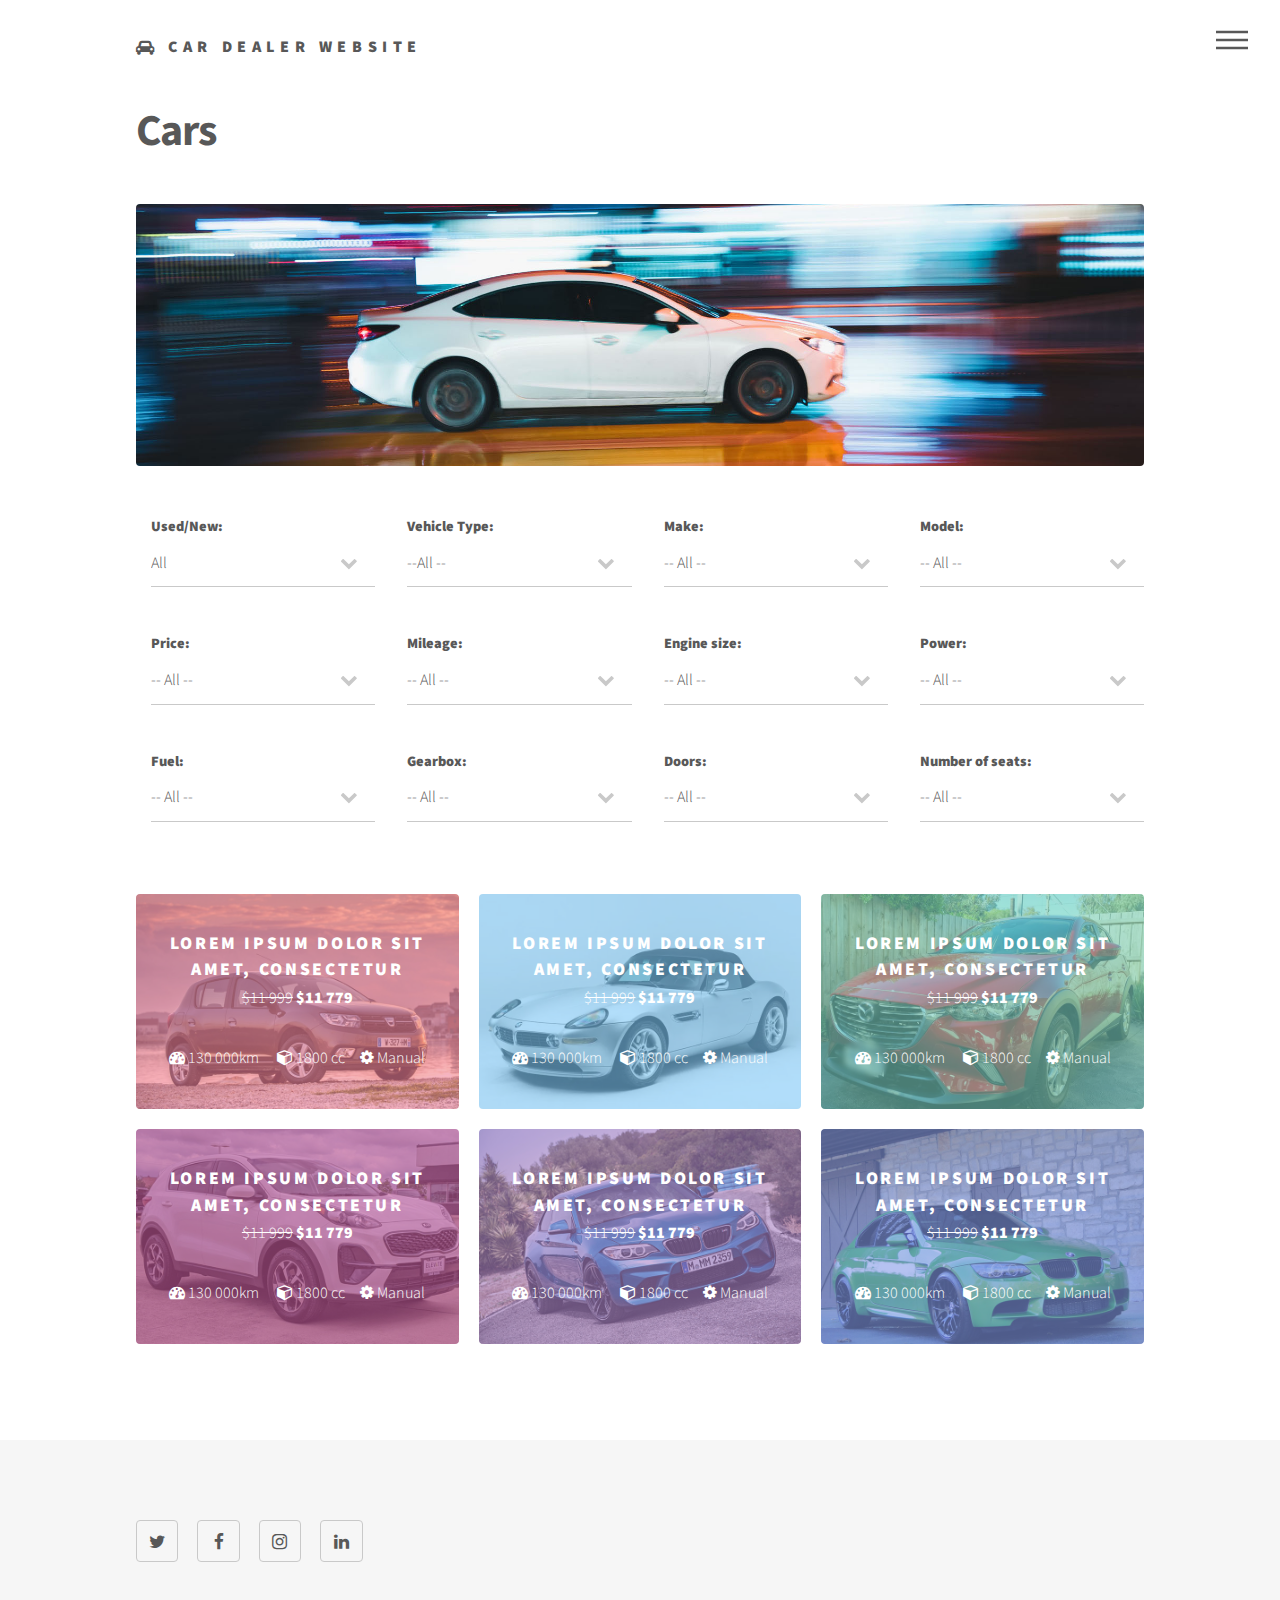
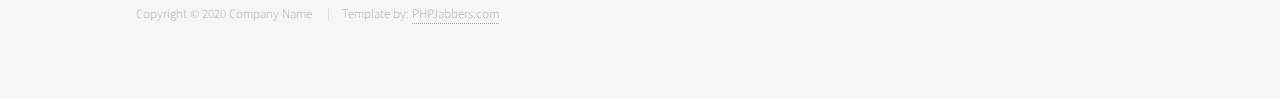
<file: cbs_tem/cars.html>
<!DOCTYPE HTML>
<html>
	<head>
		<title>PHPJabbers.com | Free Car Dealer Website Template</title>
		<meta charset="utf-8" />
		<meta name="viewport" content="width=device-width, initial-scale=1, user-scalable=no" />
		<link rel="stylesheet" href="assets/bootstrap/css/bootstrap.min.css" />
		<link rel="stylesheet" href="assets/css/main.css" />
		<noscript><link rel="stylesheet" href="assets/css/noscript.css" /></noscript>
	</head>
	<body class="is-preload">
		<!-- Wrapper -->
			<div id="wrapper">

				<!-- Header -->
					<header id="header">
						<div class="inner">

							<!-- Logo -->
								<a href="index.html" class="logo">
									<span class="fa fa-car"></span> <span class="title">Car Dealer Website</span>
								</a>

							<!-- Nav -->
								<nav>
									<ul>
										<li><a href="#menu">Menu</a></li>
									</ul>
								</nav>

						</div>
					</header>

				<!-- Menu -->
					<nav id="menu">
						<h2>Menu</h2>
						<ul>
							<li><a href="index.html">Home</a></li>

							<li><a href="cars.html" class="active">Cars</a></li>

							<li>
								<a href="#" class="dropdown-toggle">About</a>

								<ul>
									<li><a href="about.html">About Us</a></li>
									<li><a href="team.html">Team</a></li>
									<li><a href="blog.html">Blog</a></li>
									<li><a href="testimonials.html">Testimonials</a></li>
									<li><a href="faq.html">FAQ</a></li>
									<li><a href="terms.html">Terms</a></li>
								</ul>
							</li>
							<li><a href="contact.html">Contact Us</a></li>
						</ul>
					</nav>

				<!-- Main -->
					<div id="main">
						<div class="inner">
							<h1>Cars</h1>

							<div class="image main">
								<img src="images/banner-image-7-1920x500.jpg" class="img-fluid" alt="" />
							</div>

							<div class="container-fluid">
								<div class="row">
			                        <div class="col-lg-3 col-md-4 col-sm-6 col-xs-12">
			                            <div class="form-group">
			                                <label class="m-n">Used/New:</label>
			                     
			                                 <select>
			                                      <option value="">All</option>
			                                      <option value="new">New vehicle</option>
			                                      <option value="used">Used vehicle</option>
			                                 </select>
			                            </div>

			                            <br>
			                        </div>

			                        <div class="col-lg-3 col-md-4 col-sm-6 col-xs-12">
			                            <div class="form-group">
			                                <label class="m-n">Vehicle Type:</label>
			                     
			                                 <select>
			                                      <option value="">--All --</option>
			                                      <option value="">--All --</option>
			                                      <option value="">--All --</option>
			                                      <option value="">--All --</option>
			                                      <option value="">--All --</option>
			                                 </select>
			                            </div>

			                            <br>
			                        </div>

			                        <div class="col-lg-3 col-md-4 col-sm-6 col-xs-12">
			                            <div class="form-group">
			                                <label class="m-n">Make:</label>
			                     
			                                 <select>
			                                      <option value="">-- All --</option>
			                                      <option value="">-- All --</option>
			                                      <option value="">-- All --</option>
			                                      <option value="">-- All --</option>
			                                      <option value="">-- All --</option>
			                                      <option value="">-- All --</option>
			                                      <option value="">-- All --</option>
			                                 </select>
			                            </div>

			                            <br>
			                        </div>

			                        <div class="col-lg-3 col-md-4 col-sm-6 col-xs-12">
			                            <div class="form-group">
			                                <label class="m-n">Model:</label>
			                     
			                                 <select>
			                                      <option value="">-- All --</option>
			                                      <option value="">-- All --</option>
			                                      <option value="">-- All --</option>
			                                      <option value="">-- All --</option>
			                                 </select>
			                            </div>

			                            <br>
			                        </div>

			                        <div class="col-lg-3 col-md-4 col-sm-6 col-xs-12">
			                            <div class="form-group">
			                                <label class="m-n">Price:</label>
			                     
			                                 <select>
			                                      <option value="">-- All --</option>
			                                      <option value="">-- All --</option>
			                                      <option value="">-- All --</option>
			                                      <option value="">-- All --</option>
			                                 </select>
			                            </div>

			                            <br>
			                        </div>

			                        <div class="col-lg-3 col-md-4 col-sm-6 col-xs-12">
			                            <div class="form-group">
			                                <label class="m-n">Mileage:</label>
			                     
			                                 <select>
			                                      <option value="">-- All --</option>
			                                      <option value="">-- All --</option>
			                                      <option value="">-- All --</option>
			                                      <option value="">-- All --</option>
			                                 </select>
			                            </div>

			                            <br>
			                        </div>

			                        <div class="col-lg-3 col-md-4 col-sm-6 col-xs-12">
			                            <div class="form-group">
			                                <label class="m-n">Engine size:</label>
			                     
			                                 <select>
			                                    <option value="">-- All --</option>
			                                    <option value="">-- All --</option>
                                      			<option value="">-- All --</option>
                                  				<option value="">-- All --</option>
                             				</select>
                          				</div>

                          				<br>
                        			</div>

                        			<div class="col-lg-3 col-md-4 col-sm-6 col-xs-12">
			                            <div class="form-group">
			                                <label class="m-n">Power:</label>
			                     
			                                 <select>
			                                      <option value="">-- All --</option>
			                                      <option value="">-- All --</option>
			                                      <option value="">-- All --</option>
			                                      <option value="">-- All --</option>
			                                 </select>
			                            </div>

			                            <br>
			                        </div>

			                        <div class="col-lg-3 col-md-4 col-sm-6 col-xs-12">
			                            <div class="form-group">
			                                <label class="m-n">Fuel:</label>
			                     
			                                 <select>
			                                      <option value="">-- All --</option>
			                                      <option value="">-- All --</option>
			                                      <option value="">-- All --</option>
			                                      <option value="">-- All --</option>
			                                 </select>
			                            </div>

			                            <br>
			                        </div>

			                        <div class="col-lg-3 col-md-4 col-sm-6 col-xs-12">
			                            <div class="form-group">
			                                <label class="m-n">Gearbox:</label>
			                     
			                                 <select>
			                                      <option value="">-- All --</option>
			                                      <option value="">-- All --</option>
			                                      <option value="">-- All --</option>
			                                      <option value="">-- All --</option>
			                                 </select>
			                            </div>

			                            <br>
			                        </div>

			                        <div class="col-lg-3 col-md-4 col-sm-6 col-xs-12">
			                            <div class="form-group">
			                                <label class="m-n">Doors:</label>
			                     
			                                 <select>
			                                      <option value="">-- All --</option>
			                                      <option value="">-- All --</option>
			                                      <option value="">-- All --</option>
			                                      <option value="">-- All --</option>
			                                 </select>
			                            </div>

			                            <br>
			                        </div>

			                        <div class="col-lg-3 col-md-4 col-sm-6 col-xs-12">
			                            <div class="form-group">
			                                <label class="m-n">Number of seats:</label>
			                     
			                                 <select>
			                                      <option value="">-- All --</option>
			                                      <option value="">-- All --</option>
			                                      <option value="">-- All --</option>
			                                      <option value="">-- All --</option>
			                                 </select>
			                            </div>

			                            <br>
			                        </div>
                         		</div>
                        	</div>

                        	<br>
                        
							<!-- Cars -->
							<section class="tiles">
								<article class="style1">
									<span class="image">
										<img src="images/product-1-720x480.jpg" alt="" />
									</span>
									<a href="car-details.html">
										<h2>Lorem ipsum dolor sit amet, consectetur</h2>
										
										<p><del>$11 999</del> <strong>$11 779</strong></p>

										<p>
		                                	<i class="fa fa-dashboard"></i> 130 000km &nbsp;&nbsp;&nbsp;&nbsp;
			                                <i class="fa fa-cube"></i> 1800 cc&nbsp;&nbsp;&nbsp;&nbsp;
			                                <i class="fa fa-cog"></i> Manual
										</p>
									</a>
								</article>
								<article class="style2">
									<span class="image">
										<img src="images/product-2-720x480.jpg" alt="" />
									</span>
									<a href="car-details.html">
										<h2>Lorem ipsum dolor sit amet, consectetur</h2>
										
										<p><del>$11 999</del> <strong>$11 779</strong></p>

										<p>
		                                	<i class="fa fa-dashboard"></i> 130 000km &nbsp;&nbsp;&nbsp;&nbsp;
			                                <i class="fa fa-cube"></i> 1800 cc&nbsp;&nbsp;&nbsp;&nbsp;
			                                <i class="fa fa-cog"></i> Manual
										</p>
									</a>
								</article>
								<article class="style3">
									<span class="image">
										<img src="images/product-3-720x480.jpg" alt="" />
									</span>
									<a href="car-details.html">
										<h2>Lorem ipsum dolor sit amet, consectetur</h2>
										
										<p><del>$11 999</del> <strong>$11 779</strong></p>

										<p>
		                                	<i class="fa fa-dashboard"></i> 130 000km &nbsp;&nbsp;&nbsp;&nbsp;
			                                <i class="fa fa-cube"></i> 1800 cc&nbsp;&nbsp;&nbsp;&nbsp;
			                                <i class="fa fa-cog"></i> Manual
										</p>
									</a>
								</article>

								<article class="style4">
									<span class="image">
										<img src="images/product-4-720x480.jpg" alt="" />
									</span>
									<a href="car-details.html">
										<h2>Lorem ipsum dolor sit amet, consectetur</h2>
										
										<p><del>$11 999</del> <strong>$11 779</strong></p>

										<p>
		                                	<i class="fa fa-dashboard"></i> 130 000km &nbsp;&nbsp;&nbsp;&nbsp;
			                                <i class="fa fa-cube"></i> 1800 cc&nbsp;&nbsp;&nbsp;&nbsp;
			                                <i class="fa fa-cog"></i> Manual
										</p>
									</a>
								</article>

								<article class="style5">
									<span class="image">
										<img src="images/product-5-720x480.jpg" alt="" />
									</span>
									<a href="car-details.html">
										<h2>Lorem ipsum dolor sit amet, consectetur</h2>
										
										<p><del>$11 999</del> <strong>$11 779</strong></p>

										<p>
		                                	<i class="fa fa-dashboard"></i> 130 000km &nbsp;&nbsp;&nbsp;&nbsp;
			                                <i class="fa fa-cube"></i> 1800 cc&nbsp;&nbsp;&nbsp;&nbsp;
			                                <i class="fa fa-cog"></i> Manual
										</p>
									</a>
								</article>

								<article class="style6">
									<span class="image">
										<img src="images/product-6-720x480.jpg" alt="" />
									</span>
									<a href="car-details.html">
										<h2>Lorem ipsum dolor sit amet, consectetur</h2>
										
										<p><del>$11 999</del> <strong>$11 779</strong></p>

										<p>
		                                	<i class="fa fa-dashboard"></i> 130 000km &nbsp;&nbsp;&nbsp;&nbsp;
			                                <i class="fa fa-cube"></i> 1800 cc&nbsp;&nbsp;&nbsp;&nbsp;
			                                <i class="fa fa-cog"></i> Manual
										</p>
									</a>
								</article>
							</section>
						</div>
					</div>

				<!-- Footer -->
					<footer id="footer">
						<div class="inner">
							<section>
								<ul class="icons">
									<li><a href="#" class="icon style2 fa-twitter"><span class="label">Twitter</span></a></li>
									<li><a href="#" class="icon style2 fa-facebook"><span class="label">Facebook</span></a></li>
									<li><a href="#" class="icon style2 fa-instagram"><span class="label">Instagram</span></a></li>
									<li><a href="#" class="icon style2 fa-linkedin"><span class="label">LinkedIn</span></a></li>
								</ul>

								&nbsp;
							</section>

							<ul class="copyright">
								<li>Copyright © 2020 Company Name </li>
								<li>Template by: <a href="https://www.phpjabbers.com/">PHPJabbers.com</a></li>
							</ul>
						</div>
					</footer>

			</div>

		<!-- Scripts -->
			<script src="assets/js/jquery.min.js"></script>
			<script src="assets/bootstrap/js/bootstrap.bundle.min.js"></script>
			<script src="assets/js/jquery.scrolly.min.js"></script>
			<script src="assets/js/jquery.scrollex.min.js"></script>
			<script src="assets/js/main.js"></script>

	</body>
</html>
</file>
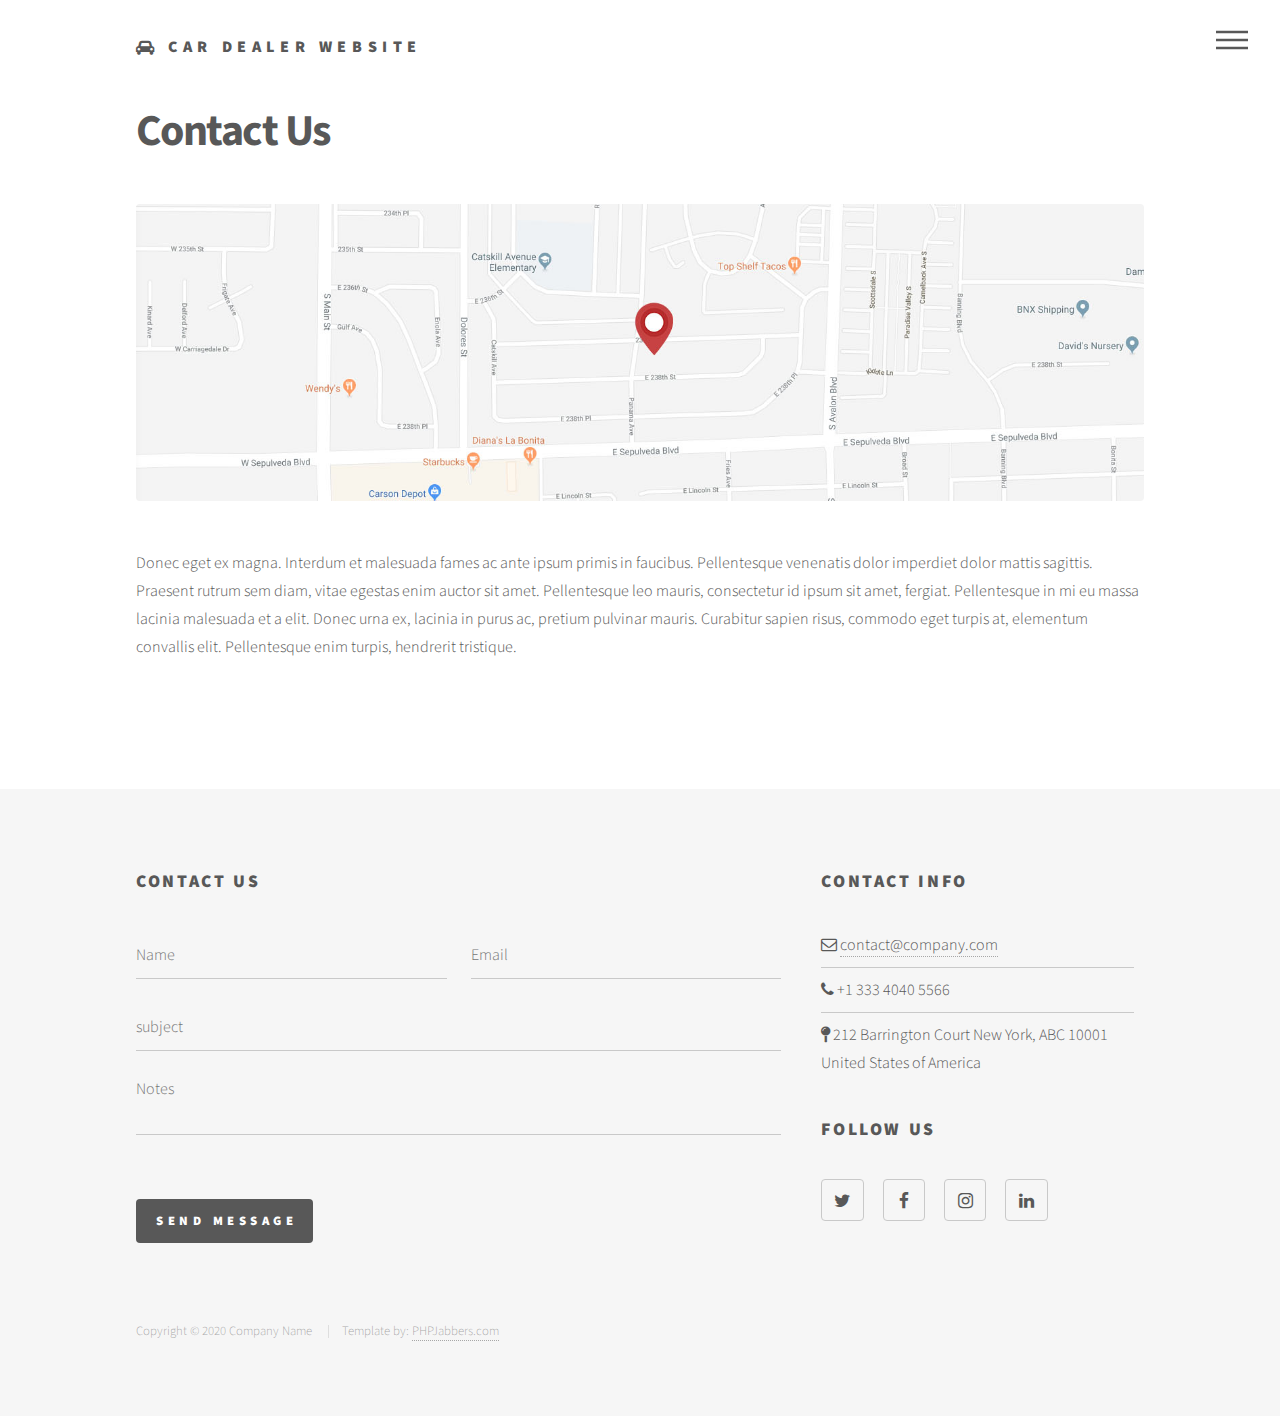
<file: cbs_tem/contact.html>
<!DOCTYPE HTML>
<html>
	<head>
		<title>PHPJabbers.com | Free Car Dealer Website Template</title>
		<meta charset="utf-8" />
		<meta name="viewport" content="width=device-width, initial-scale=1, user-scalable=no" />
		<link rel="stylesheet" href="assets/bootstrap/css/bootstrap.min.css" />
		<link rel="stylesheet" href="assets/css/main.css" />
		<noscript><link rel="stylesheet" href="assets/css/noscript.css" /></noscript>
	</head>
	<body class="is-preload">
		<!-- Wrapper -->
			<div id="wrapper">

				<!-- Header -->
					<header id="header">
						<div class="inner">

							<!-- Logo -->
								<a href="index.html" class="logo">
									<span class="fa fa-car"></span> <span class="title">Car Dealer Website</span>
								</a>

							<!-- Nav -->
								<nav>
									<ul>
										<li><a href="#menu">Menu</a></li>
									</ul>
								</nav>

						</div>
					</header>

				<!-- Menu -->
					<nav id="menu">
						<h2>Menu</h2>
						<ul>
							<li><a href="index.html">Home</a></li>

							<li><a href="cars.html">Cars</a></li>

							<li>
								<a href="#" class="dropdown-toggle">About</a>

								<ul>
									<li><a href="about.html">About Us</a></li>
									<li><a href="team.html">Team</a></li>
									<li><a href="blog.html">Blog</a></li>
									<li><a href="testimonials.html">Testimonials</a></li>
									<li><a href="faq.html">FAQ</a></li>
									<li><a href="terms.html">Terms</a></li>
								</ul>
							</li>
							<li><a href="contact.html" class="active">Contact Us</a></li>
						</ul>
					</nav>

				<!-- Main -->
					<div id="main">
						<div class="inner">
							<h1>Contact Us</h1>
							<span class="image main"><img src="images/map.jpg" alt="" /></span>
							<p>Donec eget ex magna. Interdum et malesuada fames ac ante ipsum primis in faucibus. Pellentesque venenatis dolor imperdiet dolor mattis sagittis. Praesent rutrum sem diam, vitae egestas enim auctor sit amet. Pellentesque leo mauris, consectetur id ipsum sit amet, fergiat. Pellentesque in mi eu massa lacinia malesuada et a elit. Donec urna ex, lacinia in purus ac, pretium pulvinar mauris. Curabitur sapien risus, commodo eget turpis at, elementum convallis elit. Pellentesque enim turpis, hendrerit tristique.</p>
						</div>
					</div>

				<!-- Footer -->
					<footer id="footer">
						<div class="inner">
							<section>
								<h2>Contact Us</h2>
								<form method="post" action="#">
									<div class="fields">
										<div class="field half">
											<input type="text" name="name" id="name" placeholder="Name" />
										</div>

										<div class="field half">
											<input type="text" name="email" id="email" placeholder="Email" />
										</div>

										<div class="field">
											<input type="text" name="subject" id="subject" placeholder="subject" />
										</div>

										<div class="field">
											<textarea name="message" id="message" rows="3" placeholder="Notes"></textarea>
										</div>

										<div class="field text-right">
											<label>&nbsp;</label>

											<ul class="actions">
												<li><input type="submit" value="Send Message" class="primary" /></li>
											</ul>
										</div>
									</div>
								</form>
							</section>
							<section>
								<h2>Contact Info</h2>

								<ul class="alt">
									<li><span class="fa fa-envelope-o"></span> <a href="#">contact@company.com</a></li>
									<li><span class="fa fa-phone"></span> +1 333 4040 5566 </li>
									<li><span class="fa fa-map-pin"></span> 212 Barrington Court New York, ABC 10001 United States of America</li>
								</ul>

								<h2>Follow Us</h2>

								<ul class="icons">
									<li><a href="#" class="icon style2 fa-twitter"><span class="label">Twitter</span></a></li>
									<li><a href="#" class="icon style2 fa-facebook"><span class="label">Facebook</span></a></li>
									<li><a href="#" class="icon style2 fa-instagram"><span class="label">Instagram</span></a></li>
									<li><a href="#" class="icon style2 fa-linkedin"><span class="label">LinkedIn</span></a></li>
								</ul>
							</section>

							<ul class="copyright">
								<li>Copyright © 2020 Company Name </li>
								<li>Template by: <a href="https://www.phpjabbers.com/">PHPJabbers.com</a></li>
							</ul>
						</div>
					</footer>

			</div>

		<!-- Scripts -->
			<script src="assets/js/jquery.min.js"></script>
			<script src="assets/bootstrap/js/bootstrap.bundle.min.js"></script>
			<script src="assets/js/jquery.scrolly.min.js"></script>
			<script src="assets/js/jquery.scrollex.min.js"></script>
			<script src="assets/js/main.js"></script>

	</body>
</html>
</file>
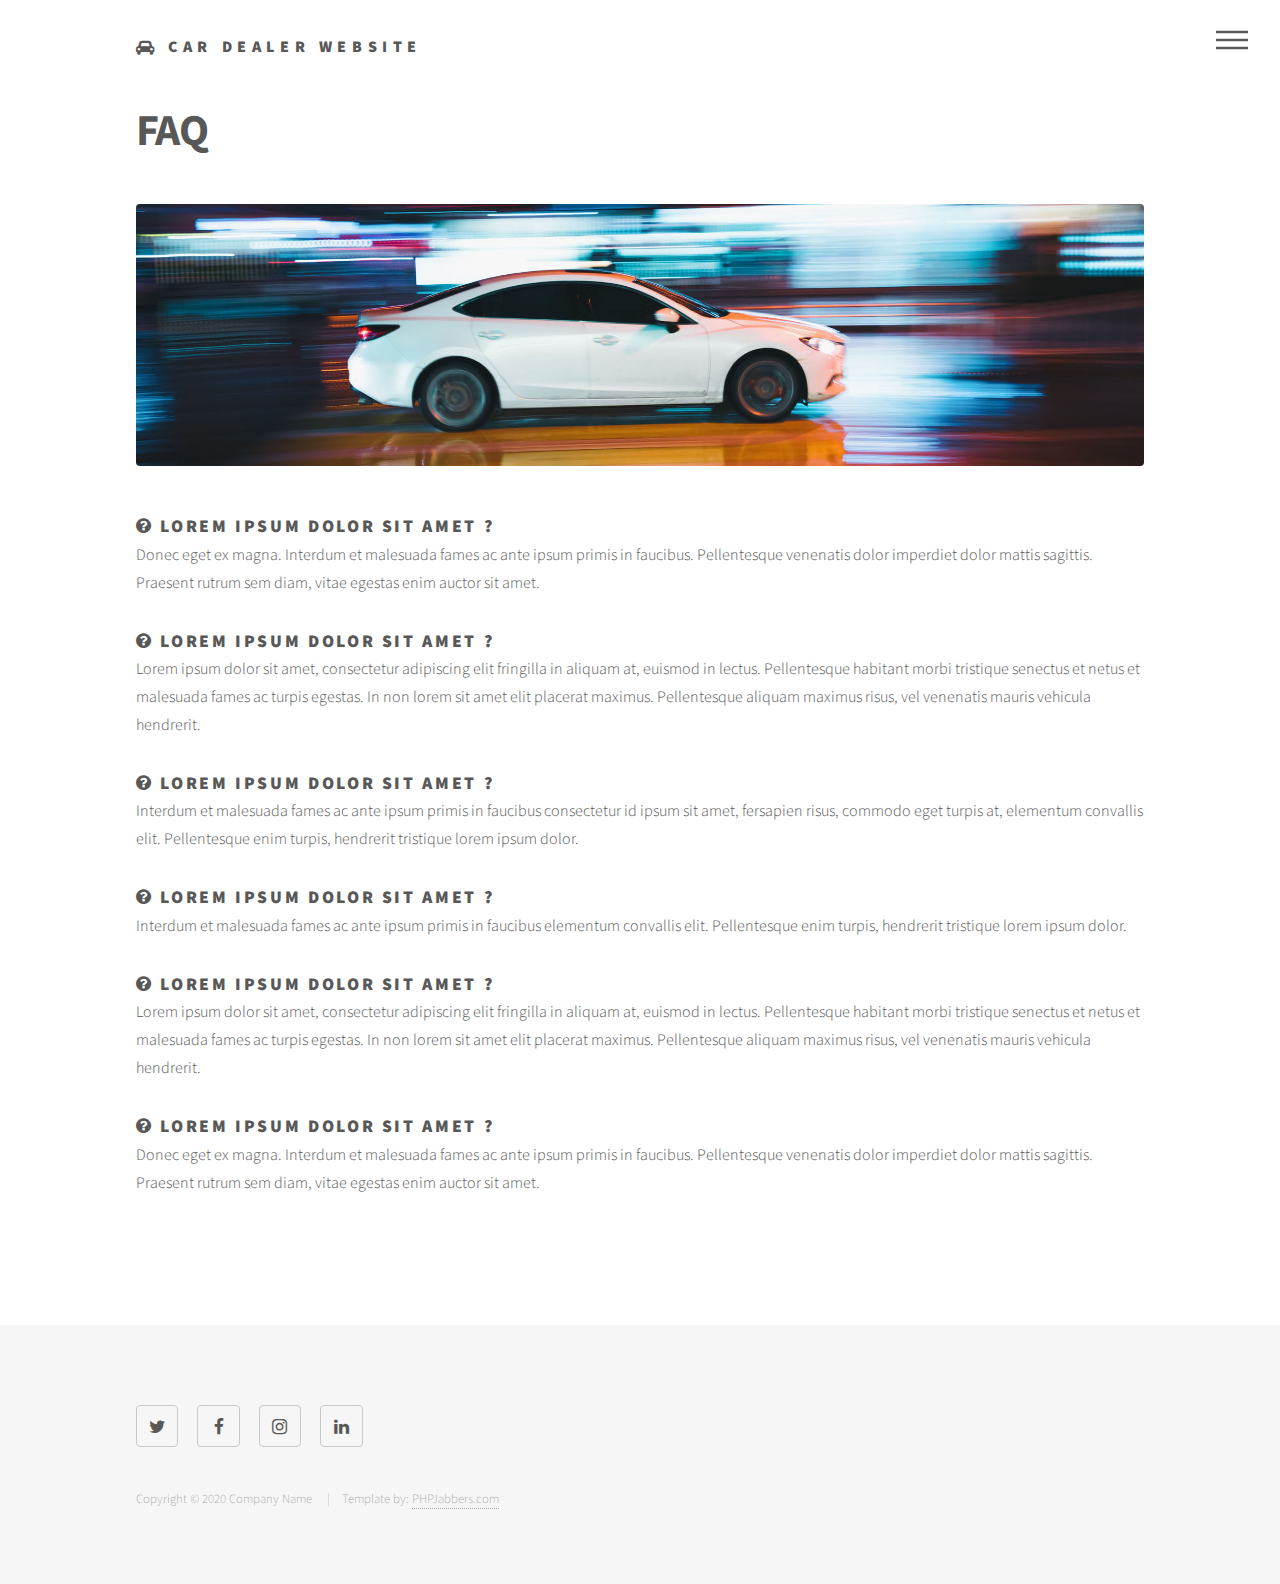
<file: cbs_tem/faq.html>
<!DOCTYPE HTML>
<html>
	<head>
		<title>PHPJabbers.com | Free Car Dealer Website Template</title>
		<meta charset="utf-8" />
		<meta name="viewport" content="width=device-width, initial-scale=1, user-scalable=no" />
		<link rel="stylesheet" href="assets/bootstrap/css/bootstrap.min.css" />
		<link rel="stylesheet" href="assets/css/main.css" />
		<noscript><link rel="stylesheet" href="assets/css/noscript.css" /></noscript>
	</head>
	<body class="is-preload">
		<!-- Wrapper -->
			<div id="wrapper">

				<!-- Header -->
				<header id="header">
					<div class="inner">

						<!-- Logo -->
							<a href="index.html" class="logo">
								<span class="fa fa-car"></span> <span class="title">Car Dealer Website</span>
							</a>

						<!-- Nav -->
							<nav>
								<ul>
									<li><a href="#menu">Menu</a></li>
								</ul>
							</nav>

					</div>
				</header>

			<!-- Menu -->
				<nav id="menu">
					<h2>Menu</h2>
					<ul>
						<li><a href="index.html">Home</a></li>

						<li><a href="cars.html">Cars</a></li>

						<li>
							<a href="#" class="dropdown-toggle">About</a>

							<ul>
								<li><a href="about.html">About Us</a></li>
								<li><a href="team.html">Team</a></li>
								<li><a href="blog.html">Blog</a></li>
								<li><a href="testimonials.html">Testimonials</a></li>
								<li><a href="faq.html" class="active">FAQ</a></li>
								<li><a href="terms.html">Terms</a></li>
							</ul>
						</li>
						<li><a href="contact.html">Contact Us</a></li>
					</ul>
				</nav>

				<!-- Main -->
					<div id="main">
						<div class="inner">
							<h1>FAQ</h1>

							<div class="image main">
								<img src="images/banner-image-4-1920x500.jpg" class="img-fluid" alt="" />
							</div>

							<h2 class="m-n"><i class="fa fa-question-circle"></i> Lorem ipsum dolor sit amet ?</h2>
							<p>Donec eget ex magna. Interdum et malesuada fames ac ante ipsum primis in faucibus. Pellentesque venenatis dolor imperdiet dolor mattis sagittis. Praesent rutrum sem diam, vitae egestas enim auctor sit amet.</p>

							<h2 class="m-n"><i class="fa fa-question-circle"></i> Lorem ipsum dolor sit amet ?</h2>
							<p>Lorem ipsum dolor sit amet, consectetur adipiscing elit fringilla in aliquam at, euismod in lectus. Pellentesque habitant morbi tristique senectus et netus et malesuada fames ac turpis egestas. In non lorem sit amet elit placerat maximus. Pellentesque aliquam maximus risus, vel venenatis mauris vehicula hendrerit.</p>

							<h2 class="m-n"><i class="fa fa-question-circle"></i> Lorem ipsum dolor sit amet ?</h2>
							<p>Interdum et malesuada fames ac ante ipsum primis in faucibus consectetur id ipsum sit amet, fersapien risus, commodo eget turpis at, elementum convallis elit. Pellentesque enim turpis, hendrerit tristique lorem ipsum dolor.</p>

							<h2 class="m-n"><i class="fa fa-question-circle"></i> Lorem ipsum dolor sit amet ?</h2>
							<p>Interdum et malesuada fames ac ante ipsum primis in faucibus elementum convallis elit. Pellentesque enim turpis, hendrerit tristique lorem ipsum dolor.</p>

							<h2 class="m-n"><i class="fa fa-question-circle"></i> Lorem ipsum dolor sit amet ?</h2>
							<p>Lorem ipsum dolor sit amet, consectetur adipiscing elit fringilla in aliquam at, euismod in lectus. Pellentesque habitant morbi tristique senectus et netus et malesuada fames ac turpis egestas. In non lorem sit amet elit placerat maximus. Pellentesque aliquam maximus risus, vel venenatis mauris vehicula hendrerit.</p>

							<h2 class="m-n"><i class="fa fa-question-circle"></i> Lorem ipsum dolor sit amet ?</h2>
							<p>Donec eget ex magna. Interdum et malesuada fames ac ante ipsum primis in faucibus. Pellentesque venenatis dolor imperdiet dolor mattis sagittis. Praesent rutrum sem diam, vitae egestas enim auctor sit amet.</p>
						</div>
					</div>

				<!-- Footer -->
					<footer id="footer">
						<div class="inner">
							<section>
								<ul class="icons">
									<li><a href="#" class="icon style2 fa-twitter"><span class="label">Twitter</span></a></li>
									<li><a href="#" class="icon style2 fa-facebook"><span class="label">Facebook</span></a></li>
									<li><a href="#" class="icon style2 fa-instagram"><span class="label">Instagram</span></a></li>
									<li><a href="#" class="icon style2 fa-linkedin"><span class="label">LinkedIn</span></a></li>
								</ul>

								&nbsp;
							</section>

							<ul class="copyright">
								<li>Copyright © 2020 Company Name </li>
								<li>Template by: <a href="https://www.phpjabbers.com/">PHPJabbers.com</a></li>
							</ul>
						</div>
					</footer>

			</div>

		<!-- Scripts -->
			<script src="assets/js/jquery.min.js"></script>
			<script src="assets/bootstrap/js/bootstrap.bundle.min.js"></script>
			<script src="assets/js/jquery.scrolly.min.js"></script>
			<script src="assets/js/jquery.scrollex.min.js"></script>
			<script src="assets/js/main.js"></script>
	</body>
</html>
</file>
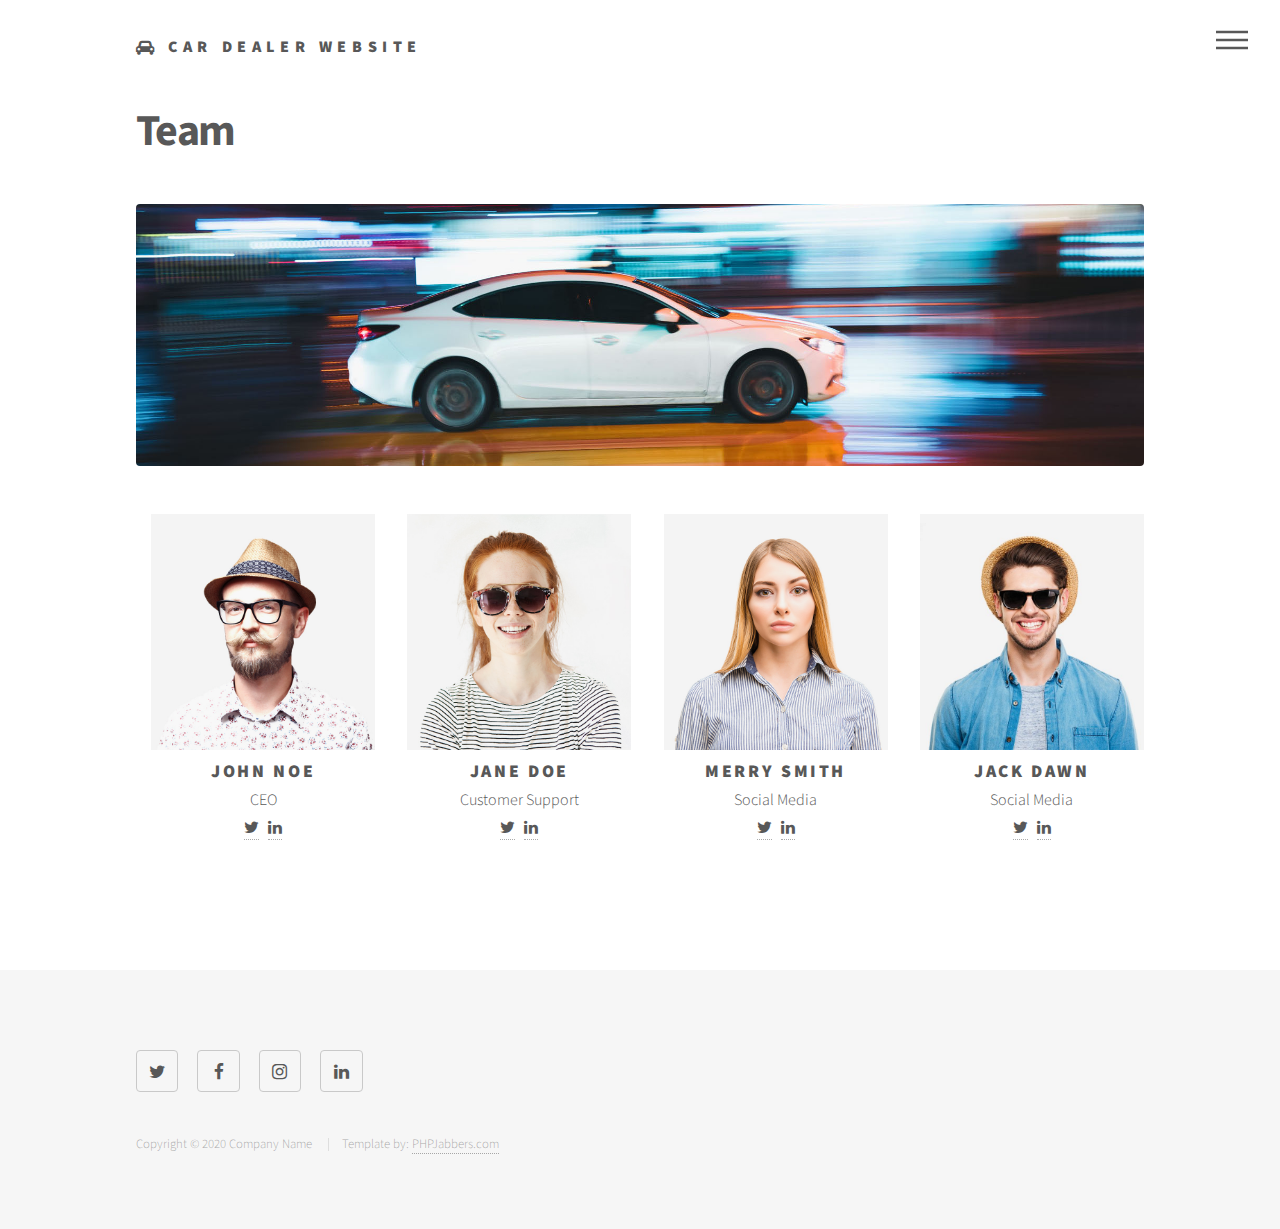
<file: cbs_tem/team.html>
<!DOCTYPE HTML>
<html>
	<head>
		<title>PHPJabbers.com | Free Car Dealer Website Template</title>
		<meta charset="utf-8" />
		<meta name="viewport" content="width=device-width, initial-scale=1, user-scalable=no" />
		<link rel="stylesheet" href="assets/bootstrap/css/bootstrap.min.css" />
		<link rel="stylesheet" href="assets/css/main.css" />
		<noscript><link rel="stylesheet" href="assets/css/noscript.css" /></noscript>
	</head>
	<body class="is-preload">
		<!-- Wrapper -->
			<div id="wrapper">

				<!-- Header -->
				<header id="header">
					<div class="inner">

						<!-- Logo -->
							<a href="index.html" class="logo">
								<span class="fa fa-car"></span> <span class="title">Car Dealer Website</span>
							</a>

						<!-- Nav -->
							<nav>
								<ul>
									<li><a href="#menu">Menu</a></li>
								</ul>
							</nav>

					</div>
				</header>

			<!-- Menu -->
				<nav id="menu">
					<h2>Menu</h2>
					<ul>
						<li><a href="index.html">Home</a></li>

						<li><a href="cars.html">Cars</a></li>

						<li>
							<a href="#" class="dropdown-toggle">About</a>

							<ul>
								<li><a href="about.html" >About Us</a></li>
								<li><a href="team.html" class="active">Team</a></li>
								<li><a href="blog.html">Blog</a></li>
								<li><a href="testimonials.html">Testimonials</a></li>
								<li><a href="faq.html">FAQ</a></li>
								<li><a href="terms.html">Terms</a></li>
							</ul>
						</li>
						<li><a href="contact.html">Contact Us</a></li>
					</ul>
				</nav>

				<!-- Main -->
					<div id="main">
						<div class="inner">
							<h1>Team</h1>

							<div class="image main">
								<img src="images/banner-image-2-1920x500.jpg" class="img-fluid" alt="" />
							</div>

							<div class="container">
								<div class="row">
									<div class="col-sm-3 text-center">
										<img src="images/author-image-1-646x680.jpg" class="img-fluid" alt="" />

										<h2 class="m-n">John Noe</h2>

										<p>
											CEO <br>

											<a href="#"><i class="fa fa-twitter"></i></a> &nbsp;
											<a href="#"><i class="fa fa-linkedin"></i></a>
										</p>
									</div>

									<div class="col-sm-3 text-center">
										<img src="images/author-image-2-646x680.jpg" class="img-fluid" alt="" />

										<h2 class="m-n">Jane Doe</h2>

										<p>
											Customer Support <br>

											<a href="#"><i class="fa fa-twitter"></i></a> &nbsp;
											<a href="#"><i class="fa fa-linkedin"></i></a>
										</p>
									</div>

									<div class="col-sm-3 text-center">
										<img src="images/author-image-3-646x680.jpg" class="img-fluid" alt="" />

										<h2 class="m-n">Merry Smith</h2>

										<p>
											Social Media <br>

											<a href="#"><i class="fa fa-twitter"></i></a> &nbsp;
											<a href="#"><i class="fa fa-linkedin"></i></a>
										</p>
									</div>

									<div class="col-sm-3 text-center">
										<img src="images/author-image-4-646x680.jpg" class="img-fluid" alt="" />

										<h2 class="m-n">Jack Dawn</h2>

										<p>
											Social Media <br>

											<a href="#"><i class="fa fa-twitter"></i></a> &nbsp;
											<a href="#"><i class="fa fa-linkedin"></i></a>
										</p>
									</div>
								</div>
							</div>
						</div>
					</div>

				<!-- Footer -->
					<footer id="footer">
						<div class="inner">
							<section>
								<ul class="icons">
									<li><a href="#" class="icon style2 fa-twitter"><span class="label">Twitter</span></a></li>
									<li><a href="#" class="icon style2 fa-facebook"><span class="label">Facebook</span></a></li>
									<li><a href="#" class="icon style2 fa-instagram"><span class="label">Instagram</span></a></li>
									<li><a href="#" class="icon style2 fa-linkedin"><span class="label">LinkedIn</span></a></li>
								</ul>

								&nbsp;
							</section>

							<ul class="copyright">
								<li>Copyright © 2020 Company Name </li>
								<li>Template by: <a href="https://www.phpjabbers.com/">PHPJabbers.com</a></li>
							</ul>
						</div>
					</footer>

			</div>

		<!-- Scripts -->
			<script src="assets/js/jquery.min.js"></script>
			<script src="assets/bootstrap/js/bootstrap.bundle.min.js"></script>
			<script src="assets/js/jquery.scrolly.min.js"></script>
			<script src="assets/js/jquery.scrollex.min.js"></script>
			<script src="assets/js/main.js"></script>
	</body>
</html>
</file>
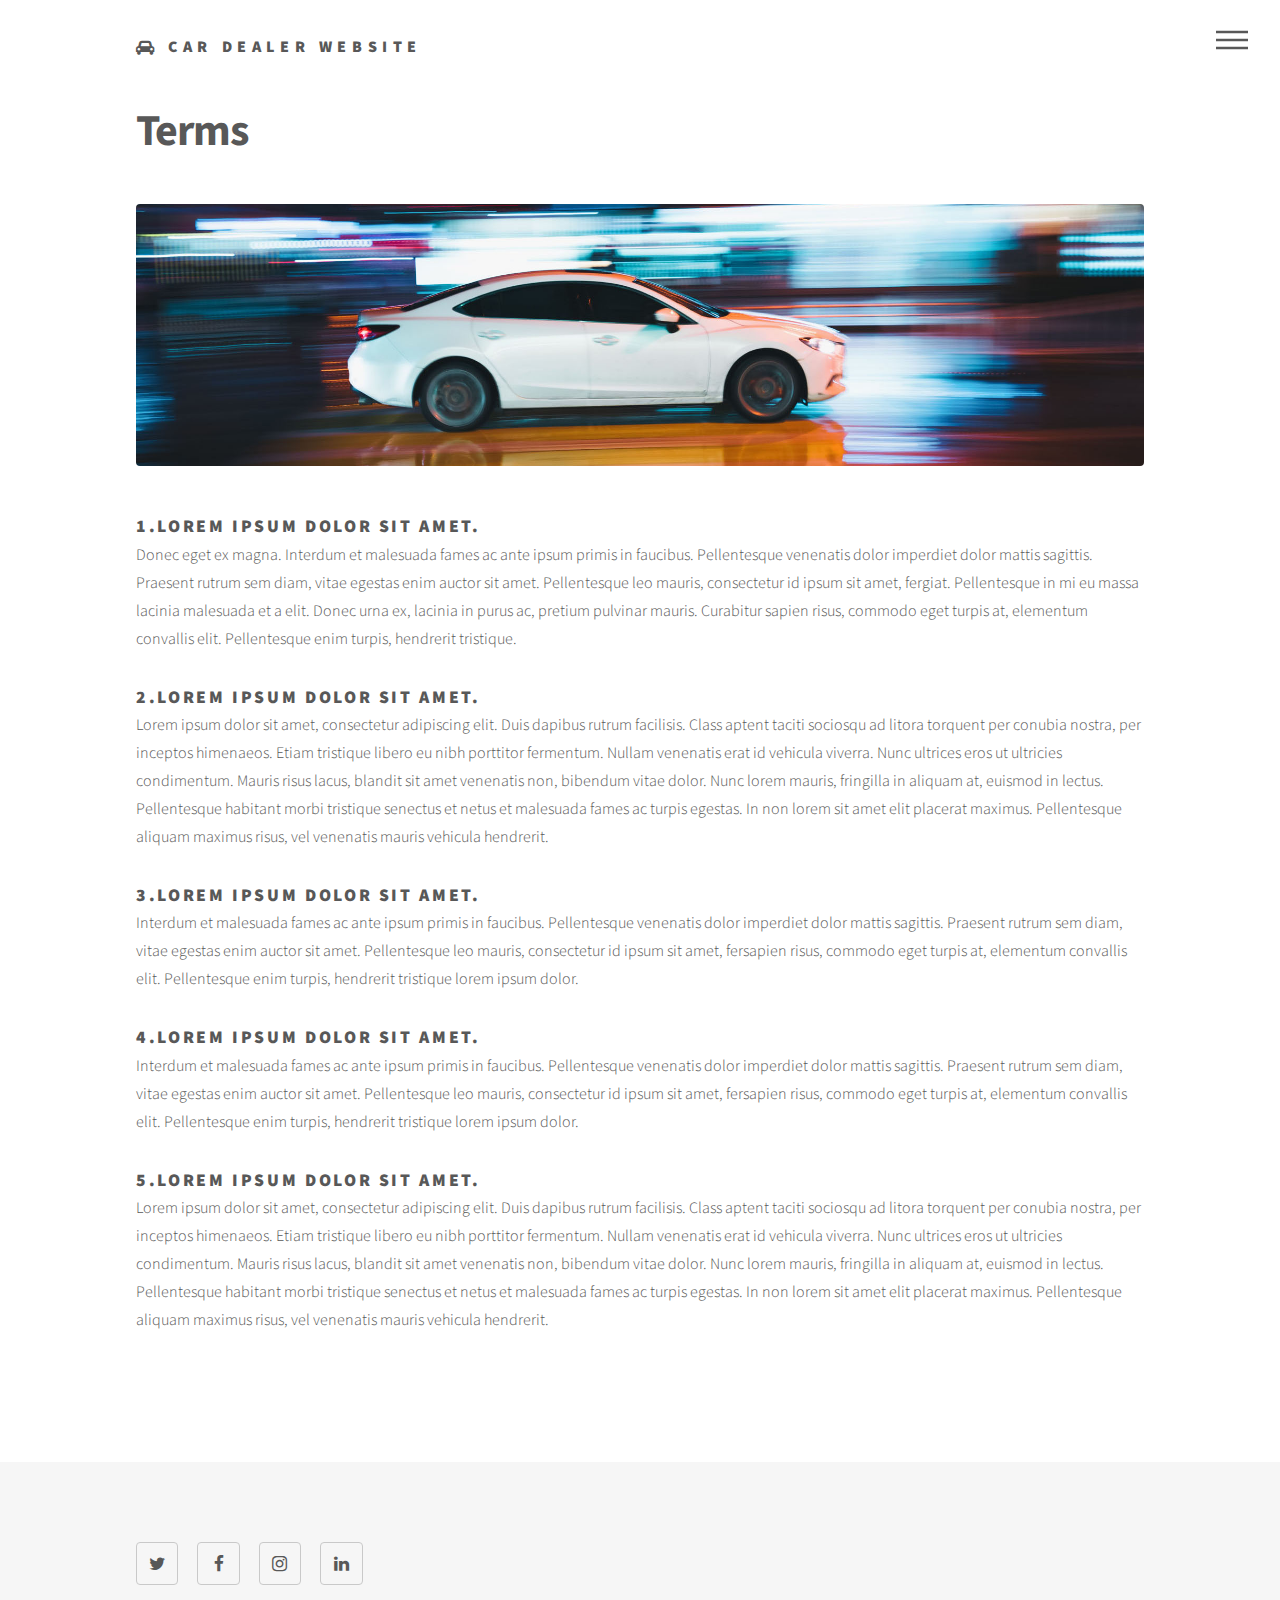
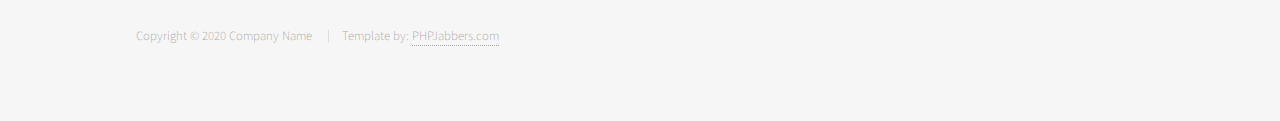
<file: cbs_tem/terms.html>
<!DOCTYPE HTML>
<html>
	<head>
		<title>PHPJabbers.com | Free Car Dealer Website Template</title>
		<meta charset="utf-8" />
		<meta name="viewport" content="width=device-width, initial-scale=1, user-scalable=no" />
		<link rel="stylesheet" href="assets/bootstrap/css/bootstrap.min.css" />
		<link rel="stylesheet" href="assets/css/main.css" />
		<noscript><link rel="stylesheet" href="assets/css/noscript.css" /></noscript>
	</head>
	<body class="is-preload">
		<!-- Wrapper -->
			<div id="wrapper">

				<!-- Header -->
				<header id="header">
					<div class="inner">

						<!-- Logo -->
							<a href="index.html" class="logo">
								<span class="fa fa-car"></span> <span class="title">Car Dealer Website</span>
							</a>

						<!-- Nav -->
							<nav>
								<ul>
									<li><a href="#menu">Menu</a></li>
								</ul>
							</nav>

					</div>
				</header>

			<!-- Menu -->
				<nav id="menu">
					<h2>Menu</h2>
					<ul>
						<li><a href="index.html">Home</a></li>

						<li><a href="cars.html">Cars</a></li>

						<li>
							<a href="#" class="dropdown-toggle">About</a>

							<ul>
								<li class="active"><a href="about.html">About Us</a></li>
								<li><a href="team.html">Team</a></li>
								<li><a href="blog.html">Blog</a></li>
								<li><a href="testimonials.html">Testimonials</a></li>
								<li><a href="faq.html">FAQ</a></li>
								<li><a href="terms.html">Terms</a></li>
							</ul>
						</li>
						<li><a href="contact.html">Contact Us</a></li>
					</ul>
				</nav>

				<!-- Main -->
					<div id="main">
						<div class="inner">
							<h1>Terms</h1>

							<div class="image main">
								<img src="images/banner-image-5-1920x500.jpg" class="img-fluid" alt="" />
							</div>
							
							<h2 class="m-n">1.Lorem ipsum dolor sit amet.</h2>
							<p>Donec eget ex magna. Interdum et malesuada fames ac ante ipsum primis in faucibus. Pellentesque venenatis dolor imperdiet dolor mattis sagittis. Praesent rutrum sem diam, vitae egestas enim auctor sit amet. Pellentesque leo mauris, consectetur id ipsum sit amet, fergiat. Pellentesque in mi eu massa lacinia malesuada et a elit. Donec urna ex, lacinia in purus ac, pretium pulvinar mauris. Curabitur sapien risus, commodo eget turpis at, elementum convallis elit. Pellentesque enim turpis, hendrerit tristique.</p>

							<h2 class="m-n">2.Lorem ipsum dolor sit amet.</h2>
							<p>Lorem ipsum dolor sit amet, consectetur adipiscing elit. Duis dapibus rutrum facilisis. Class aptent taciti sociosqu ad litora torquent per conubia nostra, per inceptos himenaeos. Etiam tristique libero eu nibh porttitor fermentum. Nullam venenatis erat id vehicula viverra. Nunc ultrices eros ut ultricies condimentum. Mauris risus lacus, blandit sit amet venenatis non, bibendum vitae dolor. Nunc lorem mauris, fringilla in aliquam at, euismod in lectus. Pellentesque habitant morbi tristique senectus et netus et malesuada fames ac turpis egestas. In non lorem sit amet elit placerat maximus. Pellentesque aliquam maximus risus, vel venenatis mauris vehicula hendrerit.</p>

							<h2 class="m-n">3.Lorem ipsum dolor sit amet.</h2>
							<p>Interdum et malesuada fames ac ante ipsum primis in faucibus. Pellentesque venenatis dolor imperdiet dolor mattis sagittis. Praesent rutrum sem diam, vitae egestas enim auctor sit amet. Pellentesque leo mauris, consectetur id ipsum sit amet, fersapien risus, commodo eget turpis at, elementum convallis elit. Pellentesque enim turpis, hendrerit tristique lorem ipsum dolor.</p>

							<h2 class="m-n">4.Lorem ipsum dolor sit amet.</h2>
							<p>Interdum et malesuada fames ac ante ipsum primis in faucibus. Pellentesque venenatis dolor imperdiet dolor mattis sagittis. Praesent rutrum sem diam, vitae egestas enim auctor sit amet. Pellentesque leo mauris, consectetur id ipsum sit amet, fersapien risus, commodo eget turpis at, elementum convallis elit. Pellentesque enim turpis, hendrerit tristique lorem ipsum dolor.</p>

							<h2 class="m-n">5.Lorem ipsum dolor sit amet.</h2>
							<p>Lorem ipsum dolor sit amet, consectetur adipiscing elit. Duis dapibus rutrum facilisis. Class aptent taciti sociosqu ad litora torquent per conubia nostra, per inceptos himenaeos. Etiam tristique libero eu nibh porttitor fermentum. Nullam venenatis erat id vehicula viverra. Nunc ultrices eros ut ultricies condimentum. Mauris risus lacus, blandit sit amet venenatis non, bibendum vitae dolor. Nunc lorem mauris, fringilla in aliquam at, euismod in lectus. Pellentesque habitant morbi tristique senectus et netus et malesuada fames ac turpis egestas. In non lorem sit amet elit placerat maximus. Pellentesque aliquam maximus risus, vel venenatis mauris vehicula hendrerit.</p>
						</div>
					</div>

				<!-- Footer -->
					<footer id="footer">
						<div class="inner">
							<section>
								<ul class="icons">
									<li><a href="#" class="icon style2 fa-twitter"><span class="label">Twitter</span></a></li>
									<li><a href="#" class="icon style2 fa-facebook"><span class="label">Facebook</span></a></li>
									<li><a href="#" class="icon style2 fa-instagram"><span class="label">Instagram</span></a></li>
									<li><a href="#" class="icon style2 fa-linkedin"><span class="label">LinkedIn</span></a></li>
								</ul>

								&nbsp;
							</section>

							<ul class="copyright">
								<li>Copyright © 2020 Company Name </li>
								<li>Template by: <a href="https://www.phpjabbers.com/">PHPJabbers.com</a></li>
							</ul>
						</div>
					</footer>

			</div>

		<!-- Scripts -->
			<script src="assets/js/jquery.min.js"></script>
			<script src="assets/bootstrap/js/bootstrap.bundle.min.js"></script>
			<script src="assets/js/jquery.scrolly.min.js"></script>
			<script src="assets/js/jquery.scrollex.min.js"></script>
			<script src="assets/js/main.js"></script>
	</body>
</html>
</file>
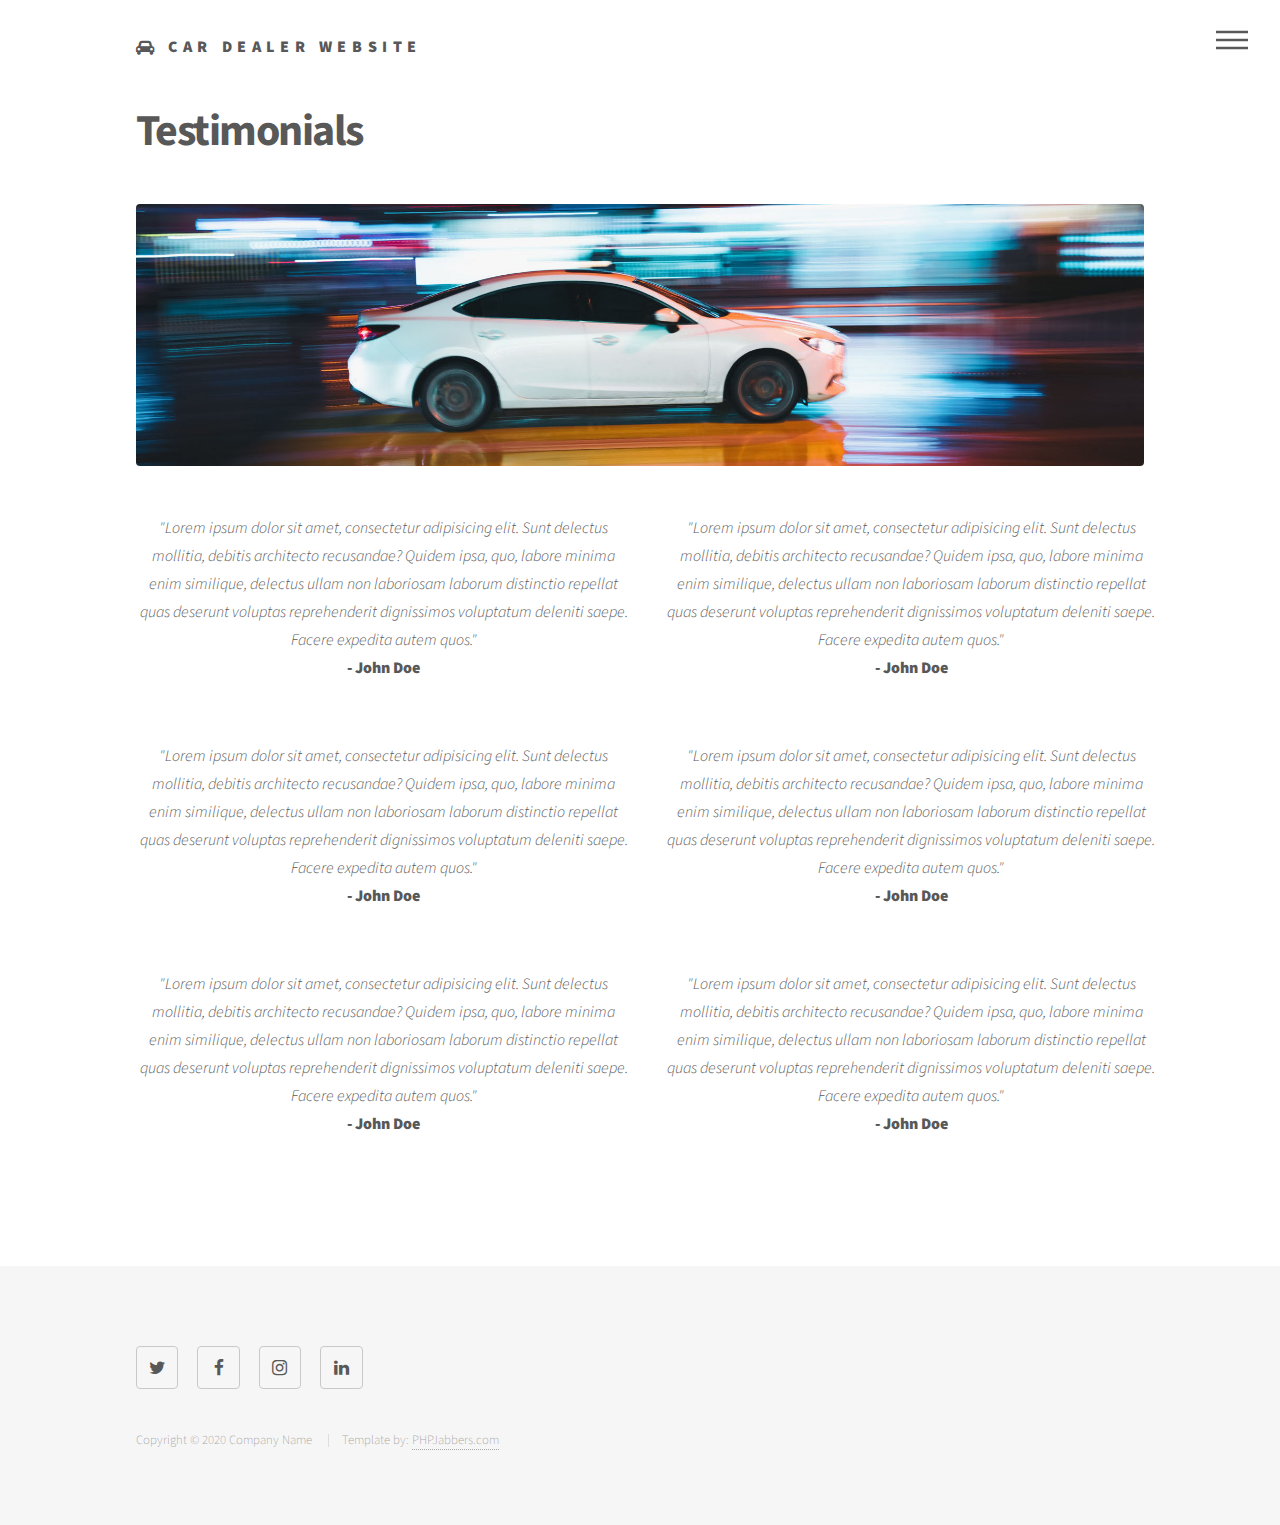
<file: cbs_tem/testimonials.html>
<!DOCTYPE HTML>
<html>
	<head>
		<title>PHPJabbers.com | Free Car Dealer Website Template</title>
		<meta charset="utf-8" />
		<meta name="viewport" content="width=device-width, initial-scale=1, user-scalable=no" />
		<link rel="stylesheet" href="assets/bootstrap/css/bootstrap.min.css" />
		<link rel="stylesheet" href="assets/css/main.css" />
		<noscript><link rel="stylesheet" href="assets/css/noscript.css" /></noscript>
	</head>
	<body class="is-preload">
		<!-- Wrapper -->
			<div id="wrapper">

				<!-- Header -->
				<header id="header">
					<div class="inner">

						<!-- Logo -->
							<a href="index.html" class="logo">
								<span class="fa fa-car"></span> <span class="title">Car Dealer Website</span>
							</a>

						<!-- Nav -->
							<nav>
								<ul>
									<li><a href="#menu">Menu</a></li>
								</ul>
							</nav>

					</div>
				</header>

			<!-- Menu -->
				<nav id="menu">
					<h2>Menu</h2>
					
					<ul>
						<li><a href="index.html">Home</a></li>

						<li><a href="cars.html">Cars</a></li>

						<li>
							<a href="#" class="dropdown-toggle">About</a>

							<ul>
								<li><a href="about.html">About Us</a></li>
								<li><a href="team.html">Team</a></li>
								<li><a href="blog.html">Blog</a></li>
								<li><a href="testimonials.html" class="active">Testimonials</a></li>
								<li><a href="faq.html">FAQ</a></li>
								<li><a href="terms.html">Terms</a></li>
							</ul>
						</li>

						<li><a href="contact.html">Contact Us</a></li>
					</ul>
				</nav>

				<!-- Main -->
					<div id="main">
						<div class="inner">
							<h1>Testimonials</h1>

							<div class="image main">
								<img src="images/banner-image-3-1920x500.jpg" class="img-fluid" alt="" />
							</div>

							<div class="row">
								<div class="col-sm-6 text-center">
									<p class="m-n"><em>"Lorem ipsum dolor sit amet, consectetur adipisicing elit. Sunt delectus mollitia, debitis architecto recusandae? Quidem ipsa, quo, labore minima enim similique, delectus ullam non laboriosam laborum distinctio repellat quas deserunt voluptas reprehenderit dignissimos voluptatum deleniti saepe. Facere expedita autem quos."</em></p>

									<p><strong> - John Doe</strong></p>
								</div>

								<div class="col-sm-6 text-center">
									<p class="m-n"><em>"Lorem ipsum dolor sit amet, consectetur adipisicing elit. Sunt delectus mollitia, debitis architecto recusandae? Quidem ipsa, quo, labore minima enim similique, delectus ullam non laboriosam laborum distinctio repellat quas deserunt voluptas reprehenderit dignissimos voluptatum deleniti saepe. Facere expedita autem quos."</em></p>

									<p><strong>- John Doe</strong> </p>
								</div>
							</div>

							<br>

							<div class="row">
								<div class="col-sm-6 text-center">
									<p class="m-n"><em>"Lorem ipsum dolor sit amet, consectetur adipisicing elit. Sunt delectus mollitia, debitis architecto recusandae? Quidem ipsa, quo, labore minima enim similique, delectus ullam non laboriosam laborum distinctio repellat quas deserunt voluptas reprehenderit dignissimos voluptatum deleniti saepe. Facere expedita autem quos."</em></p>

									<p><strong> - John Doe</strong></p>
								</div>

								<div class="col-sm-6 text-center">
									<p class="m-n"><em>"Lorem ipsum dolor sit amet, consectetur adipisicing elit. Sunt delectus mollitia, debitis architecto recusandae? Quidem ipsa, quo, labore minima enim similique, delectus ullam non laboriosam laborum distinctio repellat quas deserunt voluptas reprehenderit dignissimos voluptatum deleniti saepe. Facere expedita autem quos."</em></p>

									<p><strong>- John Doe</strong> </p>
								</div>
							</div>

							<br>

							<div class="row">
								<div class="col-sm-6 text-center">
									<p class="m-n"><em>"Lorem ipsum dolor sit amet, consectetur adipisicing elit. Sunt delectus mollitia, debitis architecto recusandae? Quidem ipsa, quo, labore minima enim similique, delectus ullam non laboriosam laborum distinctio repellat quas deserunt voluptas reprehenderit dignissimos voluptatum deleniti saepe. Facere expedita autem quos."</em></p>

									<p><strong> - John Doe</strong></p>
								</div>

								<div class="col-sm-6 text-center">
									<p class="m-n"><em>"Lorem ipsum dolor sit amet, consectetur adipisicing elit. Sunt delectus mollitia, debitis architecto recusandae? Quidem ipsa, quo, labore minima enim similique, delectus ullam non laboriosam laborum distinctio repellat quas deserunt voluptas reprehenderit dignissimos voluptatum deleniti saepe. Facere expedita autem quos."</em></p>

									<p><strong>- John Doe</strong> </p>
								</div>
							</div>

							
						</div>
					</div>

				<!-- Footer -->
					<footer id="footer">
						<div class="inner">
							<section>
								<ul class="icons">
									<li><a href="#" class="icon style2 fa-twitter"><span class="label">Twitter</span></a></li>
									<li><a href="#" class="icon style2 fa-facebook"><span class="label">Facebook</span></a></li>
									<li><a href="#" class="icon style2 fa-instagram"><span class="label">Instagram</span></a></li>
									<li><a href="#" class="icon style2 fa-linkedin"><span class="label">LinkedIn</span></a></li>
								</ul>

								&nbsp;
							</section>

							<ul class="copyright">
								<li>Copyright © 2020 Company Name </li>
								<li>Template by: <a href="https://www.phpjabbers.com/">PHPJabbers.com</a></li>
							</ul>
						</div>
					</footer>

			</div>

		<!-- Scripts -->
			<script src="assets/js/jquery.min.js"></script>
			<script src="assets/bootstrap/js/bootstrap.bundle.min.js"></script>
			<script src="assets/js/jquery.scrolly.min.js"></script>
			<script src="assets/js/jquery.scrollex.min.js"></script>
			<script src="assets/js/main.js"></script>
	</body>
</html>
</file>
<file: cbs_tem/assets/css/noscript.css>
body.is-preload .tiles article {
		-moz-transform: none;
		-webkit-transform: none;
		-ms-transform: none;
		transform: none;
		opacity: 1;
	}
</file>
<file: tem2/css/sticky-menu.css>
body {
    width: 100%;
    height: 100%;
}
html {
    width: 100%;
    height: 100%;
}
@media(min-width:767px) {
    .navbar {
        padding: 20px 0;
        -webkit-transition: background .5s ease-in-out,padding .5s ease-in-out;
        -moz-transition: background .5s ease-in-out,padding .5s ease-in-out;
        transition: background .5s ease-in-out,padding .5s ease-in-out;
    }
    .top-nav-collapse {
        padding: 0;
    }
}
#back2Top {
    width: 40px;
    line-height: 40px;
    overflow: hidden;
    z-index: 999;
    display: none;
    cursor: pointer;
    -moz-transform: rotate(270deg);
    -webkit-transform: rotate(270deg);
    -o-transform: rotate(270deg);
    -ms-transform: rotate(270deg);
    transform: rotate(270deg);
    position: fixed;
    bottom: 50px;
    right: 0;
    background-color: #FFF;
    color: #337AB7;
    text-align: center;
    font-size: 30px;
    text-decoration: none;
}
#back2Top:hover {
    background-color: #337AB7;
    color: #FFF;
}
.welcome-section {
    height: 100%;
    padding-top: 150px;
    text-align: center;
    background: #fff;
}
.about-section {
    height: 100%;
    padding-top: 150px;
    text-align: center;
    background: #EFDECD;
}
.whatwedo-section {
    height: 100%;
    padding-top: 150px;
    text-align: center;
    background: #fff;
}
.contact-section {
    height: 100%;
    padding-top: 150px;
    text-align: center;
    background: #EFDECD;
}
.navbar-default .navbar-nav > li > a:hover {
	color: #333;
	background-color: #F0F0F0;
}
.navbar-default {
    background-color: #EBFAFF;
    border-color: #e7e7e7;
}
.navbar-default .navbar-nav > li > a {
    color: #000;
}
</file>
<file: cbs_tem/assets/css/main.css>
@import url(font-awesome.min.css);
@import url('https://fonts.googleapis.com/css?family=Source+Sans+Pro:300,700,900');

html,
body,
div,
span,
applet,
object,
iframe,
h1,
h2,
h3,
h4,
h5,
h6,
p,
blockquote,
pre,
a,
abbr,
acronym,
address,
big,
cite,
code,
del,
dfn,
em,
img,
ins,
kbd,
q,
s,
samp,
small,
strike,
strong,
sub,
sup,
tt,
var,
b,
u,
i,
center,
dl,
dt,
dd,
ol,
ul,
li,
fieldset,
form,
label,
legend,
table,
caption,
tbody,
tfoot,
thead,
tr,
th,
td,
article,
aside,
canvas,
details,
embed,
figure,
figcaption,
footer,
header,
hgroup,
menu,
nav,
output,
ruby,
section,
summary,
time,
mark,
audio,
video {
  margin: 0;
  padding: 0;
  border: 0;
  font-size: 100%;
  font: inherit;
  vertical-align: baseline;
}

article,
aside,
details,
figcaption,
figure,
footer,
header,
hgroup,
menu,
nav,
section {
  display: block;
}

body {
  line-height: 1;
}

ol,
ul {
  list-style: none;
}

blockquote,
q {
  quotes: none;
}

blockquote:before,
blockquote:after,
q:before,
q:after {
  content: '';
  content: none;
}

table {
  border-collapse: collapse;
  border-spacing: 0;
}

body {
  -webkit-text-size-adjust: none;
}

mark {
  background-color: transparent;
  color: inherit;
}

input::-moz-focus-inner {
  border: 0;
  padding: 0;
}

input,
select,
textarea {
  -moz-appearance: none;
  -webkit-appearance: none;
  -ms-appearance: none;
  appearance: none;
}

/* Basic */

@-ms-viewport {
  width: device-width;
}

body {
  -ms-overflow-style: scrollbar;
}

@media screen and (max-width: 480px) {
  html,
  body {
    min-width: 320px;
  }
}

html {
  box-sizing: border-box;
}

*,
*:before,
*:after {
  box-sizing: inherit;
}

body {
  background: #ffffff;
}

body.is-preload *,
body.is-preload *:before,
body.is-preload *:after {
  -moz-animation: none !important;
  -webkit-animation: none !important;
  -ms-animation: none !important;
  animation: none !important;
  -moz-transition: none !important;
  -webkit-transition: none !important;
  -ms-transition: none !important;
  transition: none !important;
}

/* Type */

body,
input,
select,
textarea {
  color: #585858;
  font-family: 'Source Sans Pro', Helvetica, sans-serif;
  font-size: 16pt;
  font-weight: 300;
  line-height: 1.75;
}

@media screen and (max-width: 1680px) {
  body,
  input,
  select,
  textarea {
    font-size: 14pt;
  }
}

@media screen and (max-width: 1280px) {
  body,
  input,
  select,
  textarea {
    font-size: 12pt;
  }
}

a {
  -moz-transition: border-bottom-color 0.2s ease, color 0.2s ease;
  -webkit-transition: border-bottom-color 0.2s ease, color 0.2s ease;
  -ms-transition: border-bottom-color 0.2s ease, color 0.2s ease;
  transition: border-bottom-color 0.2s ease, color 0.2s ease;
  text-decoration: none;
  color: #585858;
  border-bottom: dotted 1px rgba(88, 88, 88, 0.5);
}

a:hover {
  border-bottom-color: transparent;
  color: #f2849e !important;
  text-decoration: none;
}

strong,
b {
  font-weight: 900;
}

em,
i {
  font-style: italic;
}

p {
  margin: 0 0 2em 0;
}

h1 {
  font-size: 2.75em;
  font-weight: 700;
  line-height: 1.3;
  margin: 0 0 1em 0;
  letter-spacing: -0.035em;
}

h1 span {
  color: #f2849e;
}

h1 a {
  color: inherit;
}

@media screen and (max-width: 736px) {
  h1 {
    font-size: 2em;
    margin: 0 0 1em 0;
  }
}

@media screen and (max-width: 360px) {
  h1 {
    font-size: 1.75em;
  }
}

.h2 {
  margin-bottom: 20px;
  font-weight: bold;
}

h2,
h3,
h4,
h5,
h6 {
  font-weight: 900;
  line-height: 1.5;
  margin: 0 0 2em 0;
  text-transform: uppercase;
  letter-spacing: 0.15em;
}

h2 a,
h3 a,
h4 a,
h5 a,
h6 a {
  color: inherit;
}

h2 {
  font-size: 1.1em;
}

h3 {
  font-size: 1em;
}

h4 {
  font-size: 0.8em;
}

h5 {
  font-size: 0.8em;
}

h6 {
  font-size: 0.8em;
}

@media screen and (max-width: 980px) {
  h1 br,
  h2 br,
  h3 br,
  h4 br,
  h5 br,
  h6 br {
    display: none;
  }
}

@media screen and (max-width: 736px) {
  h2 {
    font-size: 1em;
  }

  h3 {
    font-size: 0.8em;
  }
}

sub {
  font-size: 0.8em;
  position: relative;
  top: 0.5em;
}

sup {
  font-size: 0.8em;
  position: relative;
  top: -0.5em;
}

blockquote {
  border-left: solid 4px #c9c9c9;
  font-style: italic;
  margin: 0 0 2em 0;
  padding: 0.5em 0 0.5em 2em;
}

code {
  background: rgba(144, 144, 144, 0.075);
  border-radius: 4px;
  border: solid 1px #c9c9c9;
  font-family: 'Courier New', monospace;
  font-size: 0.9em;
  margin: 0 0.25em;
  padding: 0.25em 0.65em;
}

pre {
  -webkit-overflow-scrolling: touch;
  font-family: 'Courier New', monospace;
  font-size: 0.9em;
  margin: 0 0 2em 0;
}

pre code {
  display: block;
  line-height: 1.75;
  padding: 1em 1.5em;
  overflow-x: auto;
}

hr {
  border: 0;
  border-bottom: solid 1px #c9c9c9;
  margin: 2em 0;
}

hr.major {
  margin: 3em 0;
}

.align-left {
  text-align: left;
}

.align-center {
  text-align: center;
}

.align-right {
  text-align: right;
}

/* Row */

.row {
  display: flex;
  flex-wrap: wrap;
  box-sizing: border-box;
  align-items: stretch;
}

.row > * {
  box-sizing: border-box;
}

.row.gtr-uniform > * > :last-child {
  margin-bottom: 0;
}

.row.aln-left {
  justify-content: flex-start;
}

.row.aln-center {
  justify-content: center;
}

.row.aln-right {
  justify-content: flex-end;
}

.row.aln-top {
  align-items: flex-start;
}

.row.aln-middle {
  align-items: center;
}

.row.aln-bottom {
  align-items: flex-end;
}

.row > .imp {
  order: -1;
}

.row > .col-1 {
  width: 8.3333333333%;
}

.row > .off-1 {
  margin-left: 8.3333333333%;
}

.row > .col-2 {
  width: 16.6666666667%;
}

.row > .off-2 {
  margin-left: 16.6666666667%;
}

.row > .col-3 {
  width: 25%;
}

.row > .off-3 {
  margin-left: 25%;
}

.row > .col-4 {
  width: 33.3333333333%;
}

.row > .off-4 {
  margin-left: 33.3333333333%;
}

.row > .col-5 {
  width: 41.6666666667%;
}

.row > .off-5 {
  margin-left: 41.6666666667%;
}

.row > .col-6 {
  width: 50%;
}

.row > .off-6 {
  margin-left: 50%;
}

.row > .col-7 {
  width: 58.3333333333%;
}

.row > .off-7 {
  margin-left: 58.3333333333%;
}

.row > .col-8 {
  width: 66.6666666667%;
}

.row > .off-8 {
  margin-left: 66.6666666667%;
}

.row > .col-9 {
  width: 75%;
}

.row > .off-9 {
  margin-left: 75%;
}

.row > .col-10 {
  width: 83.3333333333%;
}

.row > .off-10 {
  margin-left: 83.3333333333%;
}

.row > .col-11 {
  width: 91.6666666667%;
}

.row > .off-11 {
  margin-left: 91.6666666667%;
}

.row > .col-12 {
  width: 100%;
}

.row > .off-12 {
  margin-left: 100%;
}

.row.gtr-0 {
  margin-top: 0;
  margin-left: 0em;
}

.row.gtr-0 > * {
  padding: 0 0 0 0em;
}

.row.gtr-0.gtr-uniform {
  margin-top: 0em;
}

.row.gtr-0.gtr-uniform > * {
  padding-top: 0em;
}

.row.gtr-25 {
  margin-top: 0;
  margin-left: -0.5em;
}

.row.gtr-25 > * {
  padding: 0 0 0 0.5em;
}

.row.gtr-25.gtr-uniform {
  margin-top: -0.5em;
}

.row.gtr-25.gtr-uniform > * {
  padding-top: 0.5em;
}

.row.gtr-50 {
  margin-top: 0;
  margin-left: -1em;
}

.row.gtr-50 > * {
  padding: 0 0 0 1em;
}

.row.gtr-50.gtr-uniform {
  margin-top: -1em;
}

.row.gtr-50.gtr-uniform > * {
  padding-top: 1em;
}

.row {
  margin-top: 0;
  margin-left: -2em;
}

.row > * {
  padding: 0 0 0 2em;
}

.row.gtr-uniform {
  margin-top: -2em;
}

.row.gtr-uniform > * {
  padding-top: 2em;
}

.row.gtr-150 {
  margin-top: 0;
  margin-left: -3em;
}

.row.gtr-150 > * {
  padding: 0 0 0 3em;
}

.row.gtr-150.gtr-uniform {
  margin-top: -3em;
}

.row.gtr-150.gtr-uniform > * {
  padding-top: 3em;
}

.row.gtr-200 {
  margin-top: 0;
  margin-left: -4em;
}

.row.gtr-200 > * {
  padding: 0 0 0 4em;
}

.row.gtr-200.gtr-uniform {
  margin-top: -4em;
}

.row.gtr-200.gtr-uniform > * {
  padding-top: 4em;
}

@media screen and (max-width: 1680px) {
  .row {
    display: flex;
    flex-wrap: wrap;
    box-sizing: border-box;
    align-items: stretch;
  }

  .row > * {
    box-sizing: border-box;
  }

  .row.gtr-uniform > * > :last-child {
    margin-bottom: 0;
  }

  .row.aln-left {
    justify-content: flex-start;
  }

  .row.aln-center {
    justify-content: center;
  }

  .row.aln-right {
    justify-content: flex-end;
  }

  .row.aln-top {
    align-items: flex-start;
  }

  .row.aln-middle {
    align-items: center;
  }

  .row.aln-bottom {
    align-items: flex-end;
  }

  .row > .imp-xlarge {
    order: -1;
  }

  .row > .col-1-xlarge {
    width: 8.3333333333%;
  }

  .row > .off-1-xlarge {
    margin-left: 8.3333333333%;
  }

  .row > .col-2-xlarge {
    width: 16.6666666667%;
  }

  .row > .off-2-xlarge {
    margin-left: 16.6666666667%;
  }

  .row > .col-3-xlarge {
    width: 25%;
  }

  .row > .off-3-xlarge {
    margin-left: 25%;
  }

  .row > .col-4-xlarge {
    width: 33.3333333333%;
  }

  .row > .off-4-xlarge {
    margin-left: 33.3333333333%;
  }

  .row > .col-5-xlarge {
    width: 41.6666666667%;
  }

  .row > .off-5-xlarge {
    margin-left: 41.6666666667%;
  }

  .row > .col-6-xlarge {
    width: 50%;
  }

  .row > .off-6-xlarge {
    margin-left: 50%;
  }

  .row > .col-7-xlarge {
    width: 58.3333333333%;
  }

  .row > .off-7-xlarge {
    margin-left: 58.3333333333%;
  }

  .row > .col-8-xlarge {
    width: 66.6666666667%;
  }

  .row > .off-8-xlarge {
    margin-left: 66.6666666667%;
  }

  .row > .col-9-xlarge {
    width: 75%;
  }

  .row > .off-9-xlarge {
    margin-left: 75%;
  }

  .row > .col-10-xlarge {
    width: 83.3333333333%;
  }

  .row > .off-10-xlarge {
    margin-left: 83.3333333333%;
  }

  .row > .col-11-xlarge {
    width: 91.6666666667%;
  }

  .row > .off-11-xlarge {
    margin-left: 91.6666666667%;
  }

  .row > .col-12-xlarge {
    width: 100%;
  }

  .row > .off-12-xlarge {
    margin-left: 100%;
  }

  .row.gtr-0 {
    margin-top: 0;
    margin-left: 0em;
  }

  .row.gtr-0 > * {
    padding: 0 0 0 0em;
  }

  .row.gtr-0.gtr-uniform {
    margin-top: 0em;
  }

  .row.gtr-0.gtr-uniform > * {
    padding-top: 0em;
  }

  .row.gtr-25 {
    margin-top: 0;
    margin-left: -0.5em;
  }

  .row.gtr-25 > * {
    padding: 0 0 0 0.5em;
  }

  .row.gtr-25.gtr-uniform {
    margin-top: -0.5em;
  }

  .row.gtr-25.gtr-uniform > * {
    padding-top: 0.5em;
  }

  .row.gtr-50 {
    margin-top: 0;
    margin-left: -1em;
  }

  .row.gtr-50 > * {
    padding: 0 0 0 1em;
  }

  .row.gtr-50.gtr-uniform {
    margin-top: -1em;
  }

  .row.gtr-50.gtr-uniform > * {
    padding-top: 1em;
  }

  .row {
    margin-top: 0;
    margin-left: -2em;
  }

  .row > * {
    padding: 0 0 0 2em;
  }

  .row.gtr-uniform {
    margin-top: -2em;
  }

  .row.gtr-uniform > * {
    padding-top: 2em;
  }

  .row.gtr-150 {
    margin-top: 0;
    margin-left: -3em;
  }

  .row.gtr-150 > * {
    padding: 0 0 0 3em;
  }

  .row.gtr-150.gtr-uniform {
    margin-top: -3em;
  }

  .row.gtr-150.gtr-uniform > * {
    padding-top: 3em;
  }

  .row.gtr-200 {
    margin-top: 0;
    margin-left: -4em;
  }

  .row.gtr-200 > * {
    padding: 0 0 0 4em;
  }

  .row.gtr-200.gtr-uniform {
    margin-top: -4em;
  }

  .row.gtr-200.gtr-uniform > * {
    padding-top: 4em;
  }
}

@media screen and (max-width: 1280px) {
  .row {
    display: flex;
    flex-wrap: wrap;
    box-sizing: border-box;
    align-items: stretch;
  }

  .row > * {
    box-sizing: border-box;
  }

  .row.gtr-uniform > * > :last-child {
    margin-bottom: 0;
  }

  .row.aln-left {
    justify-content: flex-start;
  }

  .row.aln-center {
    justify-content: center;
  }

  .row.aln-right {
    justify-content: flex-end;
  }

  .row.aln-top {
    align-items: flex-start;
  }

  .row.aln-middle {
    align-items: center;
  }

  .row.aln-bottom {
    align-items: flex-end;
  }

  .row > .imp-large {
    order: -1;
  }

  .row > .col-1-large {
    width: 8.3333333333%;
  }

  .row > .off-1-large {
    margin-left: 8.3333333333%;
  }

  .row > .col-2-large {
    width: 16.6666666667%;
  }

  .row > .off-2-large {
    margin-left: 16.6666666667%;
  }

  .row > .col-3-large {
    width: 25%;
  }

  .row > .off-3-large {
    margin-left: 25%;
  }

  .row > .col-4-large {
    width: 33.3333333333%;
  }

  .row > .off-4-large {
    margin-left: 33.3333333333%;
  }

  .row > .col-5-large {
    width: 41.6666666667%;
  }

  .row > .off-5-large {
    margin-left: 41.6666666667%;
  }

  .row > .col-6-large {
    width: 50%;
  }

  .row > .off-6-large {
    margin-left: 50%;
  }

  .row > .col-7-large {
    width: 58.3333333333%;
  }

  .row > .off-7-large {
    margin-left: 58.3333333333%;
  }

  .row > .col-8-large {
    width: 66.6666666667%;
  }

  .row > .off-8-large {
    margin-left: 66.6666666667%;
  }

  .row > .col-9-large {
    width: 75%;
  }

  .row > .off-9-large {
    margin-left: 75%;
  }

  .row > .col-10-large {
    width: 83.3333333333%;
  }

  .row > .off-10-large {
    margin-left: 83.3333333333%;
  }

  .row > .col-11-large {
    width: 91.6666666667%;
  }

  .row > .off-11-large {
    margin-left: 91.6666666667%;
  }

  .row > .col-12-large {
    width: 100%;
  }

  .row > .off-12-large {
    margin-left: 100%;
  }

  .row.gtr-0 {
    margin-top: 0;
    margin-left: 0em;
  }

  .row.gtr-0 > * {
    padding: 0 0 0 0em;
  }

  .row.gtr-0.gtr-uniform {
    margin-top: 0em;
  }

  .row.gtr-0.gtr-uniform > * {
    padding-top: 0em;
  }

  .row.gtr-25 {
    margin-top: 0;
    margin-left: -0.5em;
  }

  .row.gtr-25 > * {
    padding: 0 0 0 0.5em;
  }

  .row.gtr-25.gtr-uniform {
    margin-top: -0.5em;
  }

  .row.gtr-25.gtr-uniform > * {
    padding-top: 0.5em;
  }

  .row.gtr-50 {
    margin-top: 0;
    margin-left: -1em;
  }

  .row.gtr-50 > * {
    padding: 0 0 0 1em;
  }

  .row.gtr-50.gtr-uniform {
    margin-top: -1em;
  }

  .row.gtr-50.gtr-uniform > * {
    padding-top: 1em;
  }

  .row {
    margin-top: 0;
    margin-left: -2em;
  }

  .row > * {
    padding: 0 0 0 2em;
  }

  .row.gtr-uniform {
    margin-top: -2em;
  }

  .row.gtr-uniform > * {
    padding-top: 2em;
  }

  .row.gtr-150 {
    margin-top: 0;
    margin-left: -3em;
  }

  .row.gtr-150 > * {
    padding: 0 0 0 3em;
  }

  .row.gtr-150.gtr-uniform {
    margin-top: -3em;
  }

  .row.gtr-150.gtr-uniform > * {
    padding-top: 3em;
  }

  .row.gtr-200 {
    margin-top: 0;
    margin-left: -4em;
  }

  .row.gtr-200 > * {
    padding: 0 0 0 4em;
  }

  .row.gtr-200.gtr-uniform {
    margin-top: -4em;
  }

  .row.gtr-200.gtr-uniform > * {
    padding-top: 4em;
  }
}

@media screen and (max-width: 980px) {
  .row {
    display: flex;
    flex-wrap: wrap;
    box-sizing: border-box;
    align-items: stretch;
  }

  .row > * {
    box-sizing: border-box;
  }

  .row.gtr-uniform > * > :last-child {
    margin-bottom: 0;
  }

  .row.aln-left {
    justify-content: flex-start;
  }

  .row.aln-center {
    justify-content: center;
  }

  .row.aln-right {
    justify-content: flex-end;
  }

  .row.aln-top {
    align-items: flex-start;
  }

  .row.aln-middle {
    align-items: center;
  }

  .row.aln-bottom {
    align-items: flex-end;
  }

  .row > .imp-medium {
    order: -1;
  }

  .row > .col-1-medium {
    width: 8.3333333333%;
  }

  .row > .off-1-medium {
    margin-left: 8.3333333333%;
  }

  .row > .col-2-medium {
    width: 16.6666666667%;
  }

  .row > .off-2-medium {
    margin-left: 16.6666666667%;
  }

  .row > .col-3-medium {
    width: 25%;
  }

  .row > .off-3-medium {
    margin-left: 25%;
  }

  .row > .col-4-medium {
    width: 33.3333333333%;
  }

  .row > .off-4-medium {
    margin-left: 33.3333333333%;
  }

  .row > .col-5-medium {
    width: 41.6666666667%;
  }

  .row > .off-5-medium {
    margin-left: 41.6666666667%;
  }

  .row > .col-6-medium {
    width: 50%;
  }

  .row > .off-6-medium {
    margin-left: 50%;
  }

  .row > .col-7-medium {
    width: 58.3333333333%;
  }

  .row > .off-7-medium {
    margin-left: 58.3333333333%;
  }

  .row > .col-8-medium {
    width: 66.6666666667%;
  }

  .row > .off-8-medium {
    margin-left: 66.6666666667%;
  }

  .row > .col-9-medium {
    width: 75%;
  }

  .row > .off-9-medium {
    margin-left: 75%;
  }

  .row > .col-10-medium {
    width: 83.3333333333%;
  }

  .row > .off-10-medium {
    margin-left: 83.3333333333%;
  }

  .row > .col-11-medium {
    width: 91.6666666667%;
  }

  .row > .off-11-medium {
    margin-left: 91.6666666667%;
  }

  .row > .col-12-medium {
    width: 100%;
  }

  .row > .off-12-medium {
    margin-left: 100%;
  }

  .row.gtr-0 {
    margin-top: 0;
    margin-left: 0em;
  }

  .row.gtr-0 > * {
    padding: 0 0 0 0em;
  }

  .row.gtr-0.gtr-uniform {
    margin-top: 0em;
  }

  .row.gtr-0.gtr-uniform > * {
    padding-top: 0em;
  }

  .row.gtr-25 {
    margin-top: 0;
    margin-left: -0.375em;
  }

  .row.gtr-25 > * {
    padding: 0 0 0 0.375em;
  }

  .row.gtr-25.gtr-uniform {
    margin-top: -0.375em;
  }

  .row.gtr-25.gtr-uniform > * {
    padding-top: 0.375em;
  }

  .row.gtr-50 {
    margin-top: 0;
    margin-left: -0.75em;
  }

  .row.gtr-50 > * {
    padding: 0 0 0 0.75em;
  }

  .row.gtr-50.gtr-uniform {
    margin-top: -0.75em;
  }

  .row.gtr-50.gtr-uniform > * {
    padding-top: 0.75em;
  }

  .row {
    margin-top: 0;
    margin-left: -1.5em;
  }

  .row > * {
    padding: 0 0 0 1.5em;
  }

  .row.gtr-uniform {
    margin-top: -1.5em;
  }

  .row.gtr-uniform > * {
    padding-top: 1.5em;
  }

  .row.gtr-150 {
    margin-top: 0;
    margin-left: -2.25em;
  }

  .row.gtr-150 > * {
    padding: 0 0 0 2.25em;
  }

  .row.gtr-150.gtr-uniform {
    margin-top: -2.25em;
  }

  .row.gtr-150.gtr-uniform > * {
    padding-top: 2.25em;
  }

  .row.gtr-200 {
    margin-top: 0;
    margin-left: -3em;
  }

  .row.gtr-200 > * {
    padding: 0 0 0 3em;
  }

  .row.gtr-200.gtr-uniform {
    margin-top: -3em;
  }

  .row.gtr-200.gtr-uniform > * {
    padding-top: 3em;
  }
}

@media screen and (max-width: 736px) {
  .row {
    display: flex;
    flex-wrap: wrap;
    box-sizing: border-box;
    align-items: stretch;
  }

  .row > * {
    box-sizing: border-box;
  }

  .row.gtr-uniform > * > :last-child {
    margin-bottom: 0;
  }

  .row.aln-left {
    justify-content: flex-start;
  }

  .row.aln-center {
    justify-content: center;
  }

  .row.aln-right {
    justify-content: flex-end;
  }

  .row.aln-top {
    align-items: flex-start;
  }

  .row.aln-middle {
    align-items: center;
  }

  .row.aln-bottom {
    align-items: flex-end;
  }

  .row > .imp-small {
    order: -1;
  }

  .row > .col-1-small {
    width: 8.3333333333%;
  }

  .row > .off-1-small {
    margin-left: 8.3333333333%;
  }

  .row > .col-2-small {
    width: 16.6666666667%;
  }

  .row > .off-2-small {
    margin-left: 16.6666666667%;
  }

  .row > .col-3-small {
    width: 25%;
  }

  .row > .off-3-small {
    margin-left: 25%;
  }

  .row > .col-4-small {
    width: 33.3333333333%;
  }

  .row > .off-4-small {
    margin-left: 33.3333333333%;
  }

  .row > .col-5-small {
    width: 41.6666666667%;
  }

  .row > .off-5-small {
    margin-left: 41.6666666667%;
  }

  .row > .col-6-small {
    width: 50%;
  }

  .row > .off-6-small {
    margin-left: 50%;
  }

  .row > .col-7-small {
    width: 58.3333333333%;
  }

  .row > .off-7-small {
    margin-left: 58.3333333333%;
  }

  .row > .col-8-small {
    width: 66.6666666667%;
  }

  .row > .off-8-small {
    margin-left: 66.6666666667%;
  }

  .row > .col-9-small {
    width: 75%;
  }

  .row > .off-9-small {
    margin-left: 75%;
  }

  .row > .col-10-small {
    width: 83.3333333333%;
  }

  .row > .off-10-small {
    margin-left: 83.3333333333%;
  }

  .row > .col-11-small {
    width: 91.6666666667%;
  }

  .row > .off-11-small {
    margin-left: 91.6666666667%;
  }

  .row > .col-12-small {
    width: 100%;
  }

  .row > .off-12-small {
    margin-left: 100%;
  }

  .row.gtr-0 {
    margin-top: 0;
    margin-left: 0em;
  }

  .row.gtr-0 > * {
    padding: 0 0 0 0em;
  }

  .row.gtr-0.gtr-uniform {
    margin-top: 0em;
  }

  .row.gtr-0.gtr-uniform > * {
    padding-top: 0em;
  }

  .row.gtr-25 {
    margin-top: 0;
    margin-left: -0.25em;
  }

  .row.gtr-25 > * {
    padding: 0 0 0 0.25em;
  }

  .row.gtr-25.gtr-uniform {
    margin-top: -0.25em;
  }

  .row.gtr-25.gtr-uniform > * {
    padding-top: 0.25em;
  }

  .row.gtr-50 {
    margin-top: 0;
    margin-left: -0.5em;
  }

  .row.gtr-50 > * {
    padding: 0 0 0 0.5em;
  }

  .row.gtr-50.gtr-uniform {
    margin-top: -0.5em;
  }

  .row.gtr-50.gtr-uniform > * {
    padding-top: 0.5em;
  }

  .row {
    margin-top: 0;
    margin-left: -1em;
  }

  .row > * {
    padding: 0 0 0 1em;
  }

  .row.gtr-uniform {
    margin-top: -1em;
  }

  .row.gtr-uniform > * {
    padding-top: 1em;
  }

  .row.gtr-150 {
    margin-top: 0;
    margin-left: -1.5em;
  }

  .row.gtr-150 > * {
    padding: 0 0 0 1.5em;
  }

  .row.gtr-150.gtr-uniform {
    margin-top: -1.5em;
  }

  .row.gtr-150.gtr-uniform > * {
    padding-top: 1.5em;
  }

  .row.gtr-200 {
    margin-top: 0;
    margin-left: -2em;
  }

  .row.gtr-200 > * {
    padding: 0 0 0 2em;
  }

  .row.gtr-200.gtr-uniform {
    margin-top: -2em;
  }

  .row.gtr-200.gtr-uniform > * {
    padding-top: 2em;
  }
}

@media screen and (max-width: 480px) {
  .row {
    display: flex;
    flex-wrap: wrap;
    box-sizing: border-box;
    align-items: stretch;
  }

  .row > * {
    box-sizing: border-box;
  }

  .row.gtr-uniform > * > :last-child {
    margin-bottom: 0;
  }

  .row.aln-left {
    justify-content: flex-start;
  }

  .row.aln-center {
    justify-content: center;
  }

  .row.aln-right {
    justify-content: flex-end;
  }

  .row.aln-top {
    align-items: flex-start;
  }

  .row.aln-middle {
    align-items: center;
  }

  .row.aln-bottom {
    align-items: flex-end;
  }

  .row > .imp-xsmall {
    order: -1;
  }

  .row > .col-1-xsmall {
    width: 8.3333333333%;
  }

  .row > .off-1-xsmall {
    margin-left: 8.3333333333%;
  }

  .row > .col-2-xsmall {
    width: 16.6666666667%;
  }

  .row > .off-2-xsmall {
    margin-left: 16.6666666667%;
  }

  .row > .col-3-xsmall {
    width: 25%;
  }

  .row > .off-3-xsmall {
    margin-left: 25%;
  }

  .row > .col-4-xsmall {
    width: 33.3333333333%;
  }

  .row > .off-4-xsmall {
    margin-left: 33.3333333333%;
  }

  .row > .col-5-xsmall {
    width: 41.6666666667%;
  }

  .row > .off-5-xsmall {
    margin-left: 41.6666666667%;
  }

  .row > .col-6-xsmall {
    width: 50%;
  }

  .row > .off-6-xsmall {
    margin-left: 50%;
  }

  .row > .col-7-xsmall {
    width: 58.3333333333%;
  }

  .row > .off-7-xsmall {
    margin-left: 58.3333333333%;
  }

  .row > .col-8-xsmall {
    width: 66.6666666667%;
  }

  .row > .off-8-xsmall {
    margin-left: 66.6666666667%;
  }

  .row > .col-9-xsmall {
    width: 75%;
  }

  .row > .off-9-xsmall {
    margin-left: 75%;
  }

  .row > .col-10-xsmall {
    width: 83.3333333333%;
  }

  .row > .off-10-xsmall {
    margin-left: 83.3333333333%;
  }

  .row > .col-11-xsmall {
    width: 91.6666666667%;
  }

  .row > .off-11-xsmall {
    margin-left: 91.6666666667%;
  }

  .row > .col-12-xsmall {
    width: 100%;
  }

  .row > .off-12-xsmall {
    margin-left: 100%;
  }

  .row.gtr-0 {
    margin-top: 0;
    margin-left: 0em;
  }

  .row.gtr-0 > * {
    padding: 0 0 0 0em;
  }

  .row.gtr-0.gtr-uniform {
    margin-top: 0em;
  }

  .row.gtr-0.gtr-uniform > * {
    padding-top: 0em;
  }

  .row.gtr-25 {
    margin-top: 0;
    margin-left: -0.25em;
  }

  .row.gtr-25 > * {
    padding: 0 0 0 0.25em;
  }

  .row.gtr-25.gtr-uniform {
    margin-top: -0.25em;
  }

  .row.gtr-25.gtr-uniform > * {
    padding-top: 0.25em;
  }

  .row.gtr-50 {
    margin-top: 0;
    margin-left: -0.5em;
  }

  .row.gtr-50 > * {
    padding: 0 0 0 0.5em;
  }

  .row.gtr-50.gtr-uniform {
    margin-top: -0.5em;
  }

  .row.gtr-50.gtr-uniform > * {
    padding-top: 0.5em;
  }

  .row {
    margin-top: 0;
    margin-left: -1em;
  }

  .row > * {
    padding: 0 0 0 1em;
  }

  .row.gtr-uniform {
    margin-top: -1em;
  }

  .row.gtr-uniform > * {
    padding-top: 1em;
  }

  .row.gtr-150 {
    margin-top: 0;
    margin-left: -1.5em;
  }

  .row.gtr-150 > * {
    padding: 0 0 0 1.5em;
  }

  .row.gtr-150.gtr-uniform {
    margin-top: -1.5em;
  }

  .row.gtr-150.gtr-uniform > * {
    padding-top: 1.5em;
  }

  .row.gtr-200 {
    margin-top: 0;
    margin-left: -2em;
  }

  .row.gtr-200 > * {
    padding: 0 0 0 2em;
  }

  .row.gtr-200.gtr-uniform {
    margin-top: -2em;
  }

  .row.gtr-200.gtr-uniform > * {
    padding-top: 2em;
  }
}

/* Section/Article */

section.special,
article.special {
  text-align: center;
}

header p {
  margin-top: -1em;
}

@media screen and (max-width: 736px) {
  header p {
    margin-top: 0;
  }
}

/* Icon */

.icon {
  text-decoration: none;
  border-bottom: none;
  position: relative;
}

.icon:before {
  -moz-osx-font-smoothing: grayscale;
  -webkit-font-smoothing: antialiased;
  font-family: FontAwesome;
  font-style: normal;
  font-weight: normal;
  text-transform: none !important;
}

.icon > .label {
  display: none;
}

.icon.style2 {
  -moz-transition: background-color 0.2s ease-in-out, color 0.2s ease-in-out,
    border-color 0.2s ease-in-out;
  -webkit-transition: background-color 0.2s ease-in-out, color 0.2s ease-in-out,
    border-color 0.2s ease-in-out;
  -ms-transition: background-color 0.2s ease-in-out, color 0.2s ease-in-out,
    border-color 0.2s ease-in-out;
  transition: background-color 0.2s ease-in-out, color 0.2s ease-in-out,
    border-color 0.2s ease-in-out;
  background-color: transparent;
  border: solid 1px #c9c9c9;
  border-radius: 4px;
  width: 2.65em;
  height: 2.65em;
  display: inline-block;
  text-align: center;
  line-height: 2.65em;
  color: inherit;
}

.icon.style2:before {
  font-size: 1.1em;
}

.icon.style2:hover {
  color: #f2849e;
  border-color: #f2849e;
}

.icon.style2:active {
  background-color: rgba(242, 132, 158, 0.1);
}

/* List */

ol {
  list-style: decimal;
  margin: 0 0 2em 0;
  padding-left: 1.25em;
}

ol li {
  padding-left: 0.25em;
}

ul {
  list-style: disc;
  margin: 0 0 2em 0;
  padding-left: 1em;
}

#contact_info{
width: 20vw;
}

ul li {
  padding-left: 0.5em;
}

ul.alt {
  list-style: none;
  padding-left: 0;
}

ul.alt li {
  border-top: solid 1px #c9c9c9;
  padding: 0.5em 0;
}

ul.alt li:first-child {
  border-top: 0;
  padding-top: 0;
  width: 20vw;
}

dl {
  margin: 0 0 2em 0;
}

dl dt {
  display: block;
  font-weight: 900;
  margin: 0 0 1em 0;
}

dl dd {
  margin-left: 2em;
}

/* Actions */

.m-n {
  margin-bottom: 0 !important;
}

ul.actions {
  display: -moz-flex;
  display: -webkit-flex;
  display: -ms-flex;
  display: flex;
  cursor: default;
  list-style: none;
  margin-left: -1em;
  padding-left: 0;
}

ul.actions li {
  padding: 0 0 0 1em;
  vertical-align: middle;
}

ul.actions.special {
  -moz-justify-content: center;
  -webkit-justify-content: center;
  -ms-justify-content: center;
  justify-content: center;
  width: 100%;
  margin-left: 0;
}

ul.actions.special li:first-child {
  padding-left: 0;
}

ul.actions.stacked {
  -moz-flex-direction: column;
  -webkit-flex-direction: column;
  -ms-flex-direction: column;
  flex-direction: column;
  margin-left: 0;
}

ul.actions.stacked li {
  padding: 1.3em 0 0 0;
}

ul.actions.stacked li:first-child {
  padding-top: 0;
}

ul.actions.fit {
  width: calc(100% + 1em);
}

ul.actions.fit li {
  -moz-flex-grow: 1;
  -webkit-flex-grow: 1;
  -ms-flex-grow: 1;
  flex-grow: 1;
  -moz-flex-shrink: 1;
  -webkit-flex-shrink: 1;
  -ms-flex-shrink: 1;
  flex-shrink: 1;
  width: 100%;
}

ul.actions.fit li > * {
  width: 100%;
}

ul.actions.fit.stacked {
  width: 100%;
}

@media screen and (max-width: 480px) {
  ul.actions:not(.fixed) {
    -moz-flex-direction: column;
    -webkit-flex-direction: column;
    -ms-flex-direction: column;
    flex-direction: column;
    margin-left: 0;
    width: 100% !important;
  }

  ul.actions:not(.fixed) li {
    -moz-flex-grow: 1;
    -webkit-flex-grow: 1;
    -ms-flex-grow: 1;
    flex-grow: 1;
    -moz-flex-shrink: 1;
    -webkit-flex-shrink: 1;
    -ms-flex-shrink: 1;
    flex-shrink: 1;
    padding: 1em 0 0 0;
    text-align: center;
    width: 100%;
  }

  ul.actions:not(.fixed) li > * {
    width: 100%;
  }

  ul.actions:not(.fixed) li:first-child {
    padding-top: 0;
  }

  ul.actions:not(.fixed) li input[type='submit'],
  ul.actions:not(.fixed) li input[type='reset'],
  ul.actions:not(.fixed) li input[type='button'],
  ul.actions:not(.fixed) li button,
  ul.actions:not(.fixed) li .button {
    width: 100%;
  }

  ul.actions:not(.fixed) li input[type='submit'].icon:before,
  ul.actions:not(.fixed) li input[type='reset'].icon:before,
  ul.actions:not(.fixed) li input[type='button'].icon:before,
  ul.actions:not(.fixed) li button.icon:before,
  ul.actions:not(.fixed) li .button.icon:before {
    margin-left: -0.5rem;
  }
}

/* Icons */

ul.icons {
  cursor: default;
  list-style: none;
  padding-left: 0;
  margin: -1em 0 2em -1em;
}

ul.icons li {
  display: inline-block;
  padding: 1em 0 0 1em;
}

/* Form */

form {
  margin: 0 0 2em 0;
  overflow-x: hidden;
}

form > :last-child {
  margin-bottom: 0;
}

form > .fields {
  display: -moz-flex;
  display: -webkit-flex;
  display: -ms-flex;
  display: flex;
  -moz-flex-wrap: wrap;
  -webkit-flex-wrap: wrap;
  -ms-flex-wrap: wrap;
  flex-wrap: wrap;
  width: calc(100% + 3em);
  margin: -1.5em 0 2em -1.5em;
}

form > .fields > .field {
  -moz-flex-grow: 0;
  -webkit-flex-grow: 0;
  -ms-flex-grow: 0;
  flex-grow: 0;
  -moz-flex-shrink: 0;
  -webkit-flex-shrink: 0;
  -ms-flex-shrink: 0;
  flex-shrink: 0;
  padding: 1.5em 0 0 1.5em;
  width: calc(100% - 1.5em);
}

form > .fields > .field.half {
  width: calc(50% - 0.75em);
}

form > .fields > .field.third {
  width: calc(100% / 3 - 0.5em);
}

form > .fields > .field.quarter {
  width: calc(25% - 0.375em);
}

@media screen and (max-width: 480px) {
  form > .fields {
    width: calc(100% + 3em);
    margin: -1.5em 0 2em -1.5em;
  }

  form > .fields > .field {
    padding: 1.5em 0 0 1.5em;
    width: calc(100% - 1.5em);
  }

  form > .fields > .field.half {
    width: calc(100% - 1.5em);
  }

  form > .fields > .field.third {
    width: calc(100% - 1.5em);
  }

  form > .fields > .field.quarter {
    width: calc(100% - 1.5em);
  }
}

label {
  display: block;
  font-size: 0.9em;
  font-weight: 900;
  margin: 0 0 1em 0;
}

input[type='text'],
input[type='password'],
input[type='email'],
input[type='tel'],
select,
textarea {
  -moz-appearance: none;
  -webkit-appearance: none;
  -ms-appearance: none;
  appearance: none;
  background-color: transparent;
  border: none;
  border-radius: 0;
  border-bottom: solid 1px #c9c9c9;
  color: inherit;
  display: block;
  outline: 0;
  padding: 0;
  text-decoration: none;
  width: 100%;
}

input[type='text']:invalid,
input[type='password']:invalid,
input[type='email']:invalid,
input[type='tel']:invalid,
select:invalid,
textarea:invalid {
  box-shadow: none;
}

input[type='text']:focus,
input[type='password']:focus,
input[type='email']:focus,
input[type='tel']:focus,
select:focus,
textarea:focus {
  border-bottom-color: #f2849e;
  box-shadow: inset 0 -1px 0 0 #f2849e;
}

select {
  background-image: url("data:image/svg+xml;charset=utf8,%3Csvg xmlns='http://www.w3.org/2000/svg' width='40' height='40' preserveAspectRatio='none' viewBox='0 0 40 40'%3E%3Cpath d='M9.4,12.3l10.4,10.4l10.4-10.4c0.2-0.2,0.5-0.4,0.9-0.4c0.3,0,0.6,0.1,0.9,0.4l3.3,3.3c0.2,0.2,0.4,0.5,0.4,0.9 c0,0.4-0.1,0.6-0.4,0.9L20.7,31.9c-0.2,0.2-0.5,0.4-0.9,0.4c-0.3,0-0.6-0.1-0.9-0.4L4.3,17.3c-0.2-0.2-0.4-0.5-0.4-0.9 c0-0.4,0.1-0.6,0.4-0.9l3.3-3.3c0.2-0.2,0.5-0.4,0.9-0.4S9.1,12.1,9.4,12.3z' fill='%23c9c9c9' /%3E%3C/svg%3E");
  background-size: 1.25rem;
  background-repeat: no-repeat;
  background-position: calc(100% - 1rem) center;
  height: 3em;
  padding-right: 3em;
  text-overflow: ellipsis;
}

select option {
  background: #ffffff;
}

select:focus::-ms-value {
  background-color: transparent;
}

select::-ms-expand {
  display: none;
}

input[type='text'],
input[type='password'],
input[type='email'],
select {
  height: 3em;
}

textarea {
  padding: 0;
  min-height: 3.75em;
}

input[type='checkbox'],
input[type='radio'] {
  -moz-appearance: none;
  -webkit-appearance: none;
  -ms-appearance: none;
  appearance: none;
  display: block;
  float: left;
  margin-right: -2em;
  opacity: 0;
  width: 1em;
  z-index: -1;
}

input[type='checkbox'] + label,
input[type='radio'] + label {
  text-decoration: none;
  color: #585858;
  cursor: pointer;
  display: inline-block;
  font-size: 1em;
  font-weight: 300;
  padding-left: 2.55em;
  padding-right: 0.75em;
  position: relative;
}

input[type='checkbox'] + label:before,
input[type='radio'] + label:before {
  -moz-osx-font-smoothing: grayscale;
  -webkit-font-smoothing: antialiased;
  font-family: FontAwesome;
  font-style: normal;
  font-weight: normal;
  text-transform: none !important;
}

input[type='checkbox'] + label:before,
input[type='radio'] + label:before {
  border-radius: 4px;
  border: solid 1px #c9c9c9;
  content: '';
  display: inline-block;
  height: 1.8em;
  left: 0;
  line-height: 1.725em;
  position: absolute;
  text-align: center;
  top: 0;
  width: 1.8em;
}

input[type='checkbox']:checked + label:before,
input[type='radio']:checked + label:before {
  background: #585858;
  border-color: #585858;
  color: #ffffff;
  content: '\f00c';
}

input[type='checkbox']:focus + label:before,
input[type='radio']:focus + label:before {
  border-color: #f2849e;
  box-shadow: 0 0 0 1px #f2849e;
}

input[type='checkbox'] + label:before {
  border-radius: 4px;
}

input[type='radio'] + label:before {
  border-radius: 100%;
}

/* Box */

.box {
  border-radius: 4px;
  border: solid 1px #c9c9c9;
  margin-bottom: 2em;
  padding: 1.5em;
}

.box > :last-child,
.box > :last-child > :last-child,
.box > :last-child > :last-child > :last-child {
  margin-bottom: 0;
}

.box.alt {
  border: 0;
  border-radius: 0;
  padding: 0;
}

/* Image */

.image {
  border-radius: 4px;
  border: 0;
  display: inline-block;
  position: relative;
}

.image img {
  border-radius: 4px;
  display: block;
}

.image.left,
.image.right {
  max-width: 40%;
}

.image.left img,
.image.right img {
  width: 100%;
}

.image.left {
  float: left;
  padding: 0 1.5em 1em 0;
  top: 0.25em;
}

.image.right {
  float: right;
  padding: 0 0 1em 1.5em;
  top: 0.25em;
}

.image.fit {
  display: block;
  margin: 0 0 2em 0;
  width: 100%;
}

.image.fit img {
  width: 100%;
}

.image.main {
  display: block;
  margin: 0 0 3em 0;
  width: 100%;
}

.image.main img {
  width: 100%;
}

@media screen and (max-width: 736px) {
  .image.main {
    margin: 0 0 2em 0;
  }
}

/* Table */

.table-wrapper {
  -webkit-overflow-scrolling: touch;
  overflow-x: auto;
}

table {
  margin: 0 0 2em 0;
  width: 100%;
}

table tbody tr {
  border: solid 1px #c9c9c9;
  border-left: 0;
  border-right: 0;
}

table tbody tr:nth-child(2n + 1) {
  background-color: rgba(144, 144, 144, 0.075);
}

table td {
  padding: 0.75em 0.75em;
}

table th {
  font-size: 0.9em;
  font-weight: 900;
  padding: 0 0.75em 0.75em 0.75em;
  text-align: left;
}

table thead {
  border-bottom: solid 2px #c9c9c9;
}

table tfoot {
  border-top: solid 2px #c9c9c9;
}

table.alt {
  border-collapse: separate;
}

table.alt tbody tr td {
  border: solid 1px #c9c9c9;
  border-left-width: 0;
  border-top-width: 0;
}

table.alt tbody tr td:first-child {
  border-left-width: 1px;
}

table.alt tbody tr:first-child td {
  border-top-width: 1px;
}

table.alt thead {
  border-bottom: 0;
}

table.alt tfoot {
  border-top: 0;
}

/* Button */

input[type='submit'],
input[type='reset'],
input[type='button'],
button,
.button {
  -moz-appearance: none;
  -webkit-appearance: none;
  -ms-appearance: none;
  appearance: none;
  -moz-transition: background-color 0.2s ease-in-out, color 0.2s ease-in-out,
    box-shadow 0.2s ease-in-out;
  -webkit-transition: background-color 0.2s ease-in-out, color 0.2s ease-in-out,
    box-shadow 0.2s ease-in-out;
  -ms-transition: background-color 0.2s ease-in-out, color 0.2s ease-in-out,
    box-shadow 0.2s ease-in-out;
  transition: background-color 0.2s ease-in-out, color 0.2s ease-in-out,
    box-shadow 0.2s ease-in-out;
  background-color: transparent;
  border-radius: 4px;
  border: 0;
  box-shadow: inset 0 0 0 2px #585858;
  color: #585858 !important;
  cursor: pointer;
  display: inline-block;
  font-size: 0.8em;
  font-weight: 900;
  height: 3.5em;
  letter-spacing: 0.35em;
  line-height: 3.45em;
  overflow: hidden;
  padding: 0 1.25em 0 1.6em;
  text-align: center;
  text-decoration: none;
  text-overflow: ellipsis;
  text-transform: uppercase;
  white-space: nowrap;
}

input[type='submit'].icon:before,
input[type='reset'].icon:before,
input[type='button'].icon:before,
button.icon:before,
.button.icon:before {
  margin-right: 0.5em;
}

input[type='submit'].fit,
input[type='reset'].fit,
input[type='button'].fit,
button.fit,
.button.fit {
  width: 100%;
}

input[type='submit']:hover,
input[type='reset']:hover,
input[type='button']:hover,
button:hover,
.button:hover {
  color: #f2849e !important;
  box-shadow: inset 0 0 0 2px #f2849e;
}

input[type='submit']:active,
input[type='reset']:active,
input[type='button']:active,
button:active,
.button:active {
  background-color: rgba(242, 132, 158, 0.1);
}

input[type='submit'].small,
input[type='reset'].small,
input[type='button'].small,
button.small,
.button.small {
  font-size: 0.6em;
}

input[type='submit'].large,
input[type='reset'].large,
input[type='button'].large,
button.large,
.button.large {
  font-size: 1em;
}

input[type='submit'].primary,
input[type='reset'].primary,
input[type='button'].primary,
button.primary,
.button.primary {
  box-shadow: none;
  background-color: #585858;
  color: #ffffff !important;
}

input[type='submit'].primary:hover,
input[type='reset'].primary:hover,
input[type='button'].primary:hover,
button.primary:hover,
.button.primary:hover {
  background-color: #f2849e;
}

input[type='submit'].primary:active,
input[type='reset'].primary:active,
input[type='button'].primary:active,
button.primary:active,
.button.primary:active {
  background-color: #ee5f81;
}

input[type='submit'].disabled,
input[type='submit']:disabled,
input[type='reset'].disabled,
input[type='reset']:disabled,
input[type='button'].disabled,
input[type='button']:disabled,
button.disabled,
button:disabled,
.button.disabled,
.button:disabled {
  pointer-events: none;
  opacity: 0.25;
}

/* Tiles */

.tiles {
  display: -moz-flex;
  display: -webkit-flex;
  display: -ms-flex;
  display: flex;
  -moz-flex-wrap: wrap;
  -webkit-flex-wrap: wrap;
  -ms-flex-wrap: wrap;
  flex-wrap: wrap;
  position: relative;
  margin: -2.5em 0 2.5em -2.5em;
}

.tiles article {
  -moz-transition: -moz-transform 0.5s ease, opacity 0.5s ease;
  -webkit-transition: -webkit-transform 0.5s ease, opacity 0.5s ease;
  -ms-transition: -ms-transform 0.5s ease, opacity 0.5s ease;
  transition: transform 0.5s ease, opacity 0.5s ease;
  position: relative;
  width: calc(33.3333333333% - 2.5em);
  margin: 2.5em 0 0 2.5em;
}

.tiles article > .image {
  -moz-transition: -moz-transform 0.5s ease;
  -webkit-transition: -webkit-transform 0.5s ease;
  -ms-transition: -ms-transform 0.5s ease;
  transition: transform 0.5s ease;
  position: relative;
  display: block;
  width: 100%;
  border-radius: 4px;
  overflow: hidden;
}

.tiles article > .image img {
  display: block;
  width: 100%;
}

.tiles article > .image:before {
  pointer-events: none;
  -moz-transition: background-color 0.5s ease, opacity 0.5s ease;
  -webkit-transition: background-color 0.5s ease, opacity 0.5s ease;
  -ms-transition: background-color 0.5s ease, opacity 0.5s ease;
  transition: background-color 0.5s ease, opacity 0.5s ease;
  content: '';
  display: block;
  position: absolute;
  top: 0;
  left: 0;
  width: 100%;
  height: 100%;
  opacity: 1;
  z-index: 1;
  opacity: 0.6;
}

.tiles article > a {
  display: -moz-flex;
  display: -webkit-flex;
  display: -ms-flex;
  display: flex;
  -moz-flex-direction: column;
  -webkit-flex-direction: column;
  -ms-flex-direction: column;
  flex-direction: column;
  -moz-align-items: center;
  -webkit-align-items: center;
  -ms-align-items: center;
  align-items: center;
  -moz-justify-content: center;
  -webkit-justify-content: center;
  -ms-justify-content: center;
  justify-content: center;
  -moz-transition: background-color 0.5s ease, -moz-transform 0.5s ease;
  -webkit-transition: background-color 0.5s ease, -webkit-transform 0.5s ease;
  -ms-transition: background-color 0.5s ease, -ms-transform 0.5s ease;
  transition: background-color 0.5s ease, transform 0.5s ease;
  position: absolute;
  top: 0;
  left: 0;
  width: 100%;
  height: 100%;
  padding: 1em;
  border-radius: 4px;
  border-bottom: 0;
  color: #ffffff;
  text-align: center;
  text-decoration: none;
  z-index: 3;
}

.tiles article > a > :last-child {
  margin: 0;
}

.tiles article > a:hover {
  color: #ffffff !important;
}

.tiles article > a h2 {
  margin: 0;
}

.tiles article > a .content {
  -moz-transition: max-height 0.5s ease, opacity 0.5s ease;
  -webkit-transition: max-height 0.5s ease, opacity 0.5s ease;
  -ms-transition: max-height 0.5s ease, opacity 0.5s ease;
  transition: max-height 0.5s ease, opacity 0.5s ease;
  width: 100%;
  max-height: 0;
  line-height: 1.5;
  margin-top: 0.35em;
  opacity: 0;
}

.tiles article > a .content > :last-child {
  margin-bottom: 0;
}

.tiles article.style1 > .image:before {
  background-color: #f2849e;
}

.tiles article.style2 > .image:before {
  background-color: #7ecaf6;
}

.tiles article.style3 > .image:before {
  background-color: #7bd0c1;
}

.tiles article.style4 > .image:before {
  background-color: #c75b9b;
}

.tiles article.style5 > .image:before {
  background-color: #ae85ca;
}

.tiles article.style6 > .image:before {
  background-color: #8499e7;
}

body:not(.is-touch) .tiles article:hover > .image {
  -moz-transform: scale(1.1);
  -webkit-transform: scale(1.1);
  -ms-transform: scale(1.1);
  transform: scale(1.1);
}

body:not(.is-touch) .tiles article:hover > .image:before {
  background-color: #333333;
  opacity: 0.35;
}

body:not(.is-touch) .tiles article:hover > .image:after {
  opacity: 0;
}

body:not(.is-touch) .tiles article:hover .content {
  max-height: 15em;
  opacity: 1;
}

body.is-preload .tiles article {
  -moz-transform: scale(0.9);
  -webkit-transform: scale(0.9);
  -ms-transform: scale(0.9);
  transform: scale(0.9);
  opacity: 0;
}

body.is-touch .tiles article .content {
  max-height: 15em;
  opacity: 1;
}

@media screen and (max-width: 1280px) {
  .tiles {
    margin: -1.25em 0 0 -1.25em;
  }

  .tiles article {
    width: calc(33.3333333333% - 1.25em);
    margin: 1.25em 0 0 1.25em;
  }
}

@media screen and (max-width: 980px) {
  .tiles {
    margin: -2.5em 0 0 -2.5em;
  }

  .tiles article {
    width: calc(50% - 2.5em);
    margin: 2.5em 0 0 2.5em;
  }
}

@media screen and (max-width: 736px) {
  .tiles {
    margin: -1.25em 0 0 -1.25em;
  }

  .tiles article {
    width: calc(50% - 1.25em);
    margin: 1.25em 0 0 1.25em;
  }

  .tiles article:hover > .image {
    -moz-transform: scale(1);
    -webkit-transform: scale(1);
    -ms-transform: scale(1);
    transform: scale(1);
  }
}

@media screen and (max-width: 480px) {
  .tiles {
    margin: 0;
  }

  .tiles article {
    width: 100%;
    margin: 1.25em 0 0 0;
  }
}

/* Header */

#header {
  padding: 2em 0 0.1em 0;
}

#header .logo {
  display: block;
  border-bottom: 0;
  color: inherit;
  font-weight: 900;
  letter-spacing: 0.35em;
  margin: 0 0 2.5em 0;
  text-decoration: none;
  text-transform: uppercase;
  display: inline-block;
}

#header .logo > * {
  display: inline-block;
  vertical-align: middle;
}

#header .logo .symbol {
  margin-right: 0.65em;
}

#header nav {
  position: fixed;
  right: 1em;
  top: 1em;
  z-index: 10000;
}

#header nav ul {
  display: -moz-flex;
  display: -webkit-flex;
  display: -ms-flex;
  display: flex;
  -moz-align-items: center;
  -webkit-align-items: center;
  -ms-align-items: center;
  align-items: center;
  list-style: none;
  margin: 0;
  padding: 0;
}

#header nav ul li {
  display: block;
  padding: 0;
}

#header nav ul li a {
  display: block;
  position: relative;
  height: 3em;
  line-height: 3em;
  padding: 0 1.5em;
  background-color: rgba(255, 255, 255, 0.5);
  border-radius: 4px;
  border: 0;
  font-size: 0.8em;
  font-weight: 900;
  letter-spacing: 0.35em;
  text-transform: uppercase;
}

#header nav ul li a[href='#menu'] {
  -webkit-tap-highlight-color: transparent;
  width: 4em;
  text-indent: 4em;
  font-size: 1em;
  overflow: hidden;
  padding: 0;
  white-space: nowrap;
}

#header nav ul li a[href='#menu']:before,
#header nav ul li a[href='#menu']:after {
  -moz-transition: opacity 0.2s ease;
  -webkit-transition: opacity 0.2s ease;
  -ms-transition: opacity 0.2s ease;
  transition: opacity 0.2s ease;
  content: '';
  display: block;
  position: absolute;
  top: 0;
  left: 0;
  width: 100%;
  height: 100%;
  background-position: center;
  background-repeat: no-repeat;
  background-size: 2em 2em;
}

#header nav ul li a[href='#menu']:before {
  background-image: url("data:image/svg+xml;charset=utf8,%3Csvg xmlns='http://www.w3.org/2000/svg' width='100' height='100' viewBox='0 0 100 100' preserveAspectRatio='none'%3E%3Cstyle%3Eline %7B stroke-width: 8px%3B stroke: %23f2849e%3B %7D%3C/style%3E%3Cline x1='0' y1='25' x2='100' y2='25' /%3E%3Cline x1='0' y1='50' x2='100' y2='50' /%3E%3Cline x1='0' y1='75' x2='100' y2='75' /%3E%3C/svg%3E");
  opacity: 0;
}

#header nav ul li a[href='#menu']:after {
  background-image: url("data:image/svg+xml;charset=utf8,%3Csvg xmlns='http://www.w3.org/2000/svg' width='100' height='100' viewBox='0 0 100 100' preserveAspectRatio='none'%3E%3Cstyle%3Eline %7B stroke-width: 8px%3B stroke: %23585858%3B %7D%3C/style%3E%3Cline x1='0' y1='25' x2='100' y2='25' /%3E%3Cline x1='0' y1='50' x2='100' y2='50' /%3E%3Cline x1='0' y1='75' x2='100' y2='75' /%3E%3C/svg%3E");
  opacity: 1;
}

#header nav ul li a[href='#menu']:hover:before {
  opacity: 1;
}

#header nav ul li a[href='#menu']:hover:after {
  opacity: 0;
}

@media screen and (max-width: 736px) {
  #header {
    padding: 4em 0 0.1em 0;
  }

  #header nav {
    right: 0.5em;
    top: 0.5em;
  }

  #header nav ul li a[href='#menu']:before,
  #header nav ul li a[href='#menu']:after {
    background-size: 1.5em 1.5em;
  }
}

/* Menu */

#wrapper {
  -moz-transition: opacity 0.45s ease;
  -webkit-transition: opacity 0.45s ease;
  -ms-transition: opacity 0.45s ease;
  transition: opacity 0.45s ease;
  opacity: 1;
}

#menu {
  -moz-transform: translateX(22em);
  -webkit-transform: translateX(22em);
  -ms-transform: translateX(22em);
  transform: translateX(22em);
  -moz-transition: -moz-transform 0.45s ease, visibility 0.45s;
  -webkit-transition: -webkit-transform 0.45s ease, visibility 0.45s;
  -ms-transition: -ms-transform 0.45s ease, visibility 0.45s;
  transition: transform 0.45s ease, visibility 0.45s;
  position: fixed;
  top: 0;
  right: 0;
  width: 22em;
  max-width: 80%;
  height: 100%;
  -webkit-overflow-scrolling: touch;
  background: #585858;
  color: #ffffff;
  cursor: default;
  visibility: hidden;
  z-index: 10002;
}

#menu > .inner {
  -moz-transition: opacity 0.45s ease;
  -webkit-transition: opacity 0.45s ease;
  -ms-transition: opacity 0.45s ease;
  transition: opacity 0.45s ease;
  -webkit-overflow-scrolling: touch;
  position: absolute;
  top: 0;
  left: 0;
  width: 100%;
  height: 100%;
  padding: 2.75em;
  opacity: 0;
  overflow-y: auto;
}

#menu > .inner > ul {
  list-style: none;
  margin: 0 0 1em 0;
  padding: 0;
}

#menu > .inner > ul > li {
  padding: 0;
  border-top: solid 1px rgba(255, 255, 255, 0.15);
}

#menu > .inner > ul > li a {
  display: block;
  padding: 1em 0;
  line-height: 1.5;
  border: 0;
  color: inherit;
}

#menu > .inner > ul > li .active {
  color: #f2849e;
}

#menu > .inner > ul > li:first-child {
  border-top: 0;
  margin-top: -1em;
}

#menu > .inner > ul > li ul {
  padding-bottom: 15px;
  list-style: none;
}

#menu > .inner > ul > li ul li {
  margin-bottom: 15px;
}

#menu > .inner > ul > li ul a {
  padding-top: 0;
  padding-bottom: 0;
}

#menu > .inner > ul > li ul .dropdown-toggle:after {
  margin-top: 4px !important;
  margin-bottom: -4px !important;
}

#menu > .close {
  -moz-transition: opacity 0.45s ease, -moz-transform 0.45s ease;
  -webkit-transition: opacity 0.45s ease, -webkit-transform 0.45s ease;
  -ms-transition: opacity 0.45s ease, -ms-transform 0.45s ease;
  transition: opacity 0.45s ease, transform 0.45s ease;
  -moz-transform: scale(0.25) rotate(180deg);
  -webkit-transform: scale(0.25) rotate(180deg);
  -ms-transform: scale(0.25) rotate(180deg);
  transform: scale(0.25) rotate(180deg);
  -webkit-tap-highlight-color: transparent;
  display: block;
  position: absolute;
  top: 2em;
  left: -6em;
  width: 6em;
  text-indent: 6em;
  height: 3em;
  border: 0;
  font-size: 1em;
  opacity: 0;
  overflow: hidden;
  padding: 0;
  white-space: nowrap;
}

#menu > .close:before,
#menu > .close:after {
  -moz-transition: opacity 0.2s ease;
  -webkit-transition: opacity 0.2s ease;
  -ms-transition: opacity 0.2s ease;
  transition: opacity 0.2s ease;
  content: '';
  display: block;
  position: absolute;
  top: 0;
  left: 0;
  width: 100%;
  height: 100%;
  background-position: center;
  background-repeat: no-repeat;
  background-size: 2em 2em;
}

#menu > .close:before {
  background-image: url("data:image/svg+xml;charset=utf8,%3Csvg xmlns='http://www.w3.org/2000/svg' width='100' height='100' viewBox='0 0 100 100' preserveAspectRatio='none'%3E%3Cstyle%3Eline %7B stroke-width: 8px%3B stroke: %23f2849e%3B %7D%3C/style%3E%3Cline x1='15' y1='15' x2='85' y2='85' /%3E%3Cline x1='85' y1='15' x2='15' y2='85' /%3E%3C/svg%3E");
  opacity: 0;
}

#menu > .close:after {
  background-image: url("data:image/svg+xml;charset=utf8,%3Csvg xmlns='http://www.w3.org/2000/svg' width='100' height='100' viewBox='0 0 100 100' preserveAspectRatio='none'%3E%3Cstyle%3Eline %7B stroke-width: 8px%3B stroke: %23585858%3B %7D%3C/style%3E%3Cline x1='15' y1='15' x2='85' y2='85' /%3E%3Cline x1='85' y1='15' x2='15' y2='85' /%3E%3C/svg%3E");
  opacity: 1;
}

#menu > .close:hover:before {
  opacity: 1;
}

#menu > .close:hover:after {
  opacity: 0;
}

@media screen and (max-width: 736px) {
  #menu {
    -moz-transform: translateX(16.5em);
    -webkit-transform: translateX(16.5em);
    -ms-transform: translateX(16.5em);
    transform: translateX(16.5em);
    width: 16.5em;
  }

  #menu > .inner {
    padding: 2.75em 1.5em;
  }

  #menu > .close {
    top: 0.5em;
    left: -4.25em;
    width: 4.25em;
    text-indent: 4.25em;
  }

  #menu > .close:before,
  #menu > .close:after {
    background-size: 1.5em 1.5em;
  }
}

body.is-menu-visible #wrapper {
  pointer-events: none;
  cursor: default;
  opacity: 0.25;
}

body.is-menu-visible #menu {
  -moz-transform: translateX(0);
  -webkit-transform: translateX(0);
  -ms-transform: translateX(0);
  transform: translateX(0);
  visibility: visible;
}

body.is-menu-visible #menu > * {
  opacity: 1;
}

body.is-menu-visible #menu .close {
  -moz-transform: scale(1) rotate(0deg);
  -webkit-transform: scale(1) rotate(0deg);
  -ms-transform: scale(1) rotate(0deg);
  transform: scale(1) rotate(0deg);
  opacity: 1;
}

/* Main */

#main {
  padding: 0em 0 6em 0;
}

@media screen and (max-width: 736px) {
  #main {
    padding: 0em 0 4em 0;
  }
}

/* Footer */

#footer {
  padding: 2vh 0 2vh 0;
  background-color: #f6f6f6;
  display: flex;
  align-items: center;
  justify-content: end;
}

#footer > .inner {
  display: -moz-flex;
  display: -webkit-flex;
  display: -ms-flex;
  display: flex;
  -moz-flex-wrap: wrap;
  -webkit-flex-wrap: wrap;
  -ms-flex-wrap: wrap;
  flex-wrap: wrap;
  -moz-flex-direction: row;
  -webkit-flex-direction: row;
  -ms-flex-direction: row;
  flex-direction: row;
}

#footer > .inner > * > :last-child {
  margin-bottom: 0;
}

#footer > .inner section:nth-child(1) {
  width: calc(66% - 2.5em);
  margin-right: 2.5em;
}

#footer > .inner section:nth-child(2) {
  width: calc(33% - 2.5em);
  margin-left: 2.5em;
}

#footer > .inner .copyright {
  width: 100%;
  padding: 0;
  margin-top: 1em;
  list-style: none;
  font-size: 0.8em;
  color: rgba(88, 88, 88, 0.5);
}

#footer > .inner .copyright a {
  color: inherit;
}

#footer > .inner .copyright li {
  display: inline-block;
  border-left: solid 1px rgba(88, 88, 88, 0.15);
  line-height: 1;
  padding: 0 0 0 1em;
  margin: 0 0 0 1em;
}

#footer > .inner .copyright li:first-child {
  border-left: 0;
  padding-left: 0;
  margin-left: 0;
}

@media screen and (max-width: 1280px) {
  #footer {
    padding: 5em 0 3em 0;
  }

  #footer > .inner section:nth-child(1) {
    width: calc(66% - 1.25em);
    margin-right: 1.25em;
  }

  #footer > .inner section:nth-child(2) {
    width: calc(33% - 1.25em);
    margin-left: 1.25em;
  }
}

@media screen and (max-width: 980px) {
  #footer > .inner section:nth-child(1) {
    width: 66%;
    margin-right: 0;
  }

  #footer > .inner section:nth-child(2) {
    width: calc(33% - 2.5em);
    margin-left: 2.5em;
  }
}

@media screen and (max-width: 736px) {
  #footer {
    padding: 3em 0 1em 0;
  }

  #footer > .inner {
    -moz-flex-direction: column;
    -webkit-flex-direction: column;
    -ms-flex-direction: column;
    flex-direction: column;
  }

  #footer > .inner section:nth-child(1) {
    width: 100%;
    margin-right: 0;
    margin: 3em 0 0 0;
  }

  #footer > .inner section:nth-child(2) {
    -moz-order: -1;
    -webkit-order: -1;
    -ms-order: -1;
    order: -1;
    width: 100%;
    margin-left: 0;
  }

  #footer > .inner .copyright {
    margin-top: 3em;
  }
}

@media screen and (max-width: 480px) {
  #footer > .inner .copyright {
    margin-top: 3em;
  }

  #footer > .inner .copyright li {
    border-left: 0;
    padding-left: 0;
    margin: 0.75em 0 0 0;
    display: block;
    line-height: inherit;
  }

  #footer > .inner .copyright li:first-child {
    margin-top: 0;
  }
}

/* Wrapper */

#wrapper > * > .inner {
  width: 100%;
  max-width: 68em;
  margin: 0 auto;
  padding: 0 2.5em;
}

@media screen and (max-width: 736px) {
  #wrapper > * > .inner {
    padding: 0 1.25em;
  }
}
</file>
